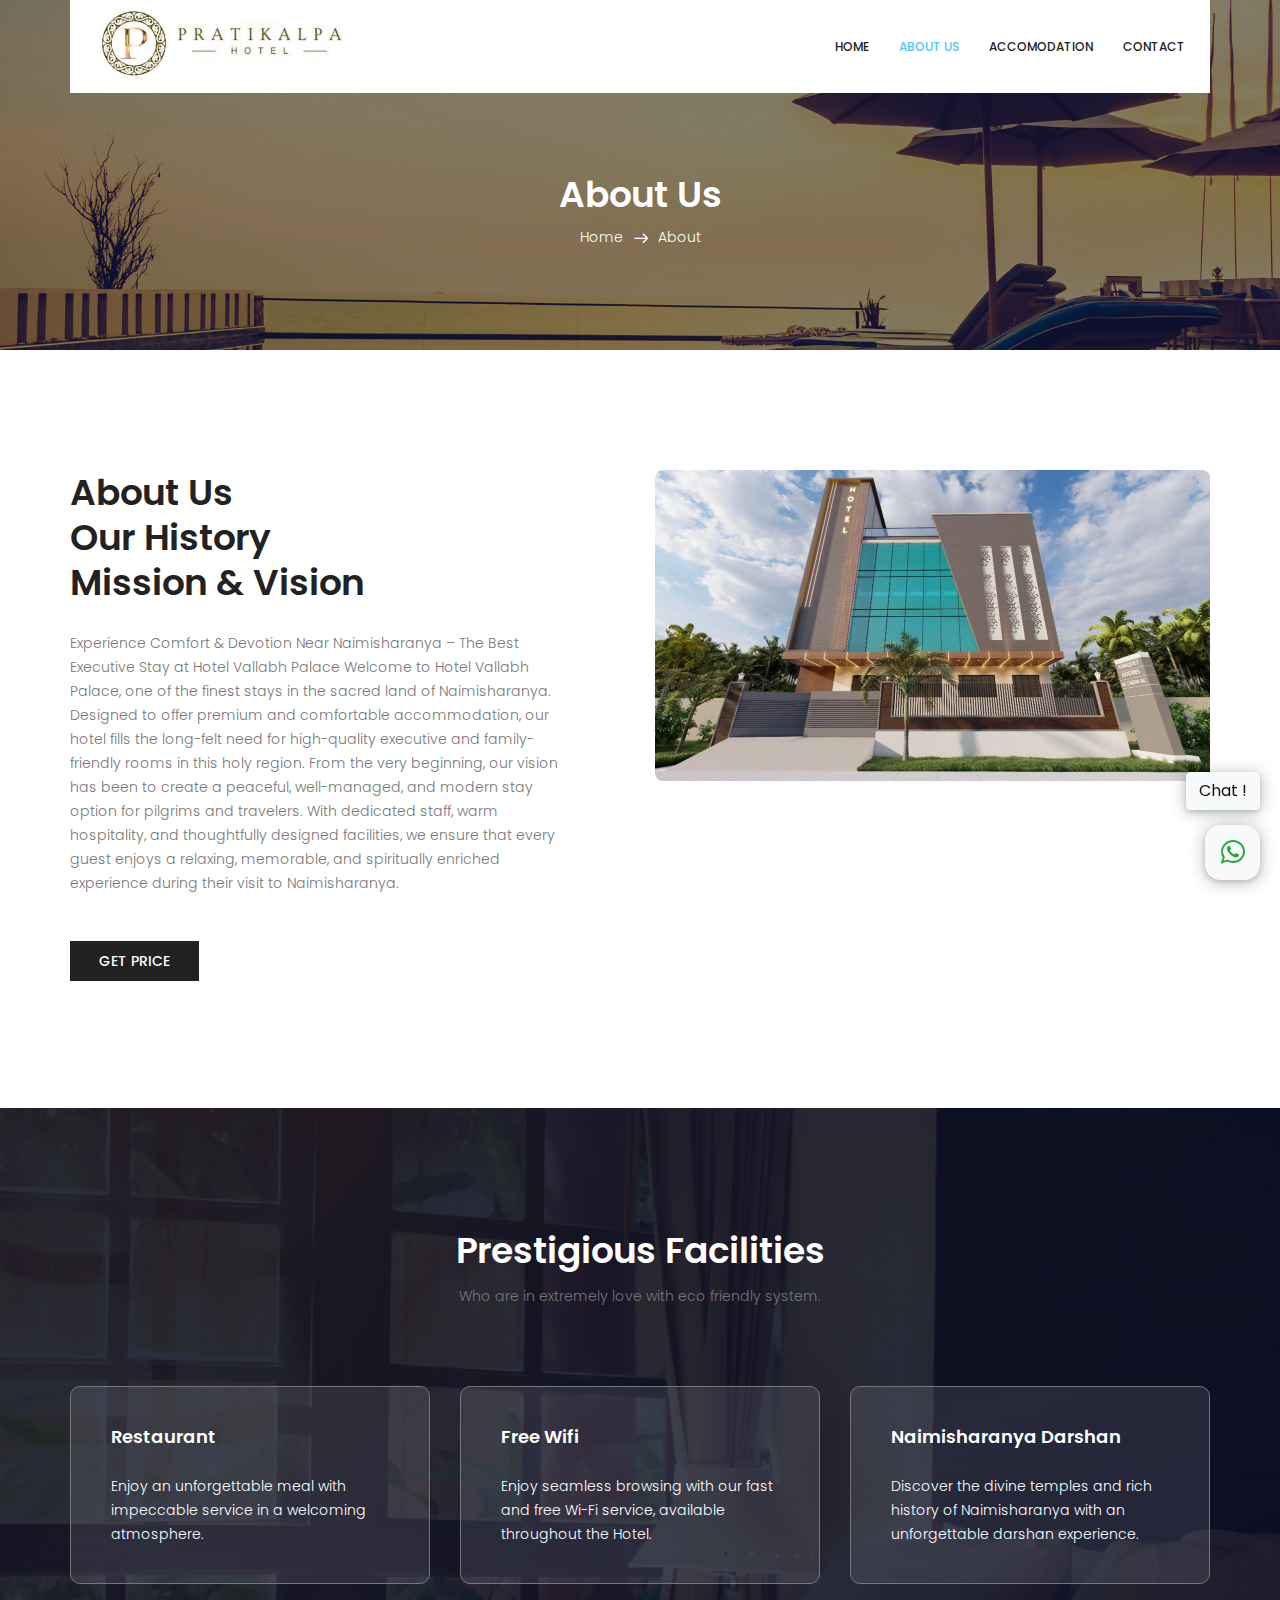
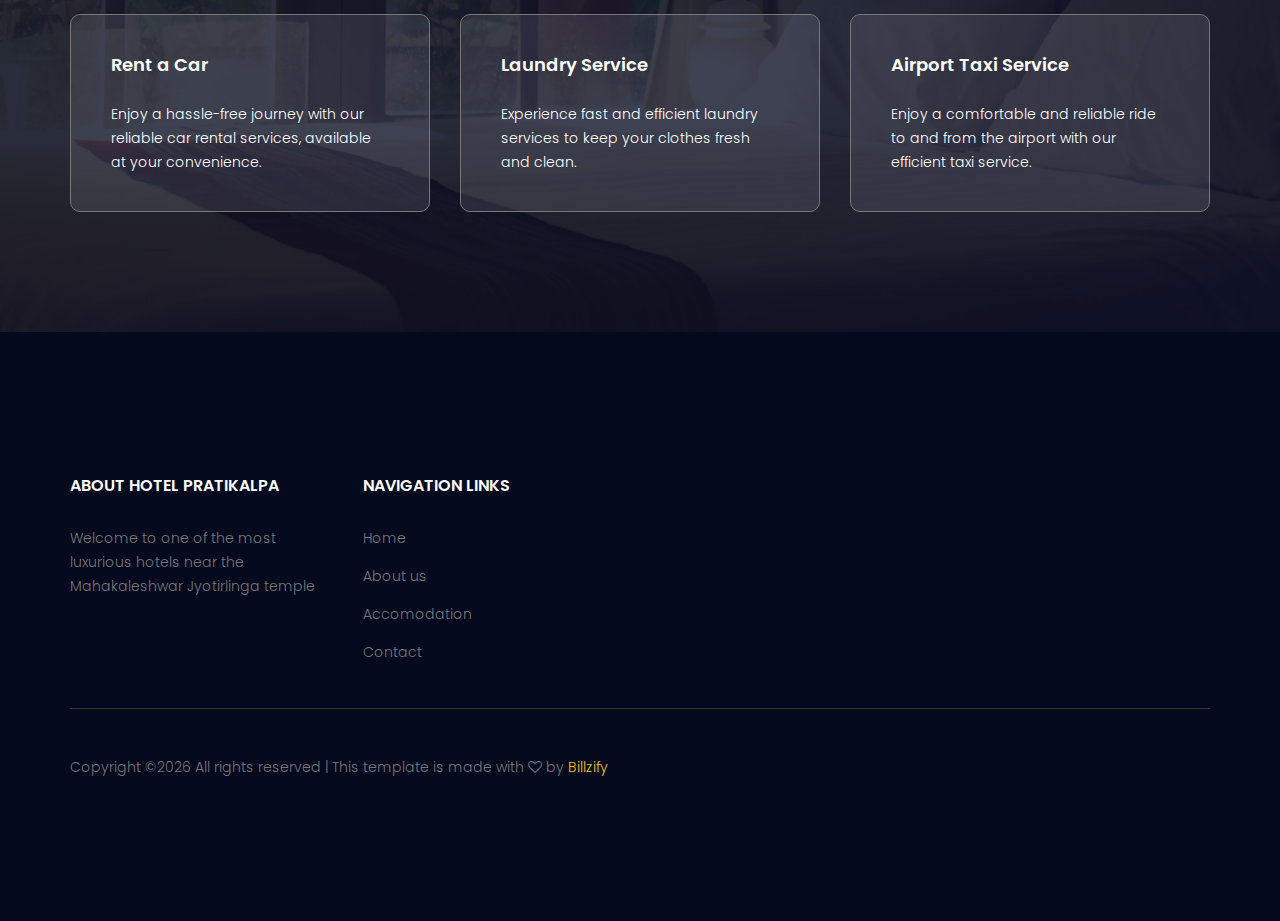
<file: about.html>
<!doctype html>
<html lang="en">
    <head>
        <!-- Required meta tags -->
        <meta charset="utf-8">
        <meta name="viewport" content="width=device-width, initial-scale=1, shrink-to-fit=no">
        <link rel="icon" href="image/plogo.png" type="image/png">
        <title>Hotel Pratikalpa</title>
        <!-- Bootstrap CSS -->
        <link rel="stylesheet" href="css/bootstrap.css">
        <link rel="stylesheet" href="vendors/linericon/style.css">
        <link rel="stylesheet" href="css/font-awesome.min.css">
        <link rel="stylesheet" href="vendors/bootstrap-datepicker/bootstrap-datetimepicker.min.css">
        <link rel="stylesheet" href="vendors/nice-select/css/nice-select.css">
        <link rel="stylesheet" href="vendors/owl-carousel/owl.carousel.min.css">
        <!-- main css -->
        <link rel="stylesheet" href="css/style.css">
        <link rel="stylesheet" href="css/responsive.css">
    </head>
    <body>
        <!--================Header Area =================-->
        <header class="header_area">
            <div class="container">
                <nav class="navbar navbar-expand-lg navbar-light">
                    <!-- Brand and toggle get grouped for better mobile display -->
                    <a class="navbar-brand logo_h m-1" href="index.html"><img src="image/plogo1.png" height="80px" alt=""></a>
                    <button class="navbar-toggler" type="button" data-toggle="collapse" data-target="#navbarSupportedContent" aria-controls="navbarSupportedContent" aria-expanded="false" aria-label="Toggle navigation">
                        <span class="icon-bar"></span>
                        <span class="icon-bar"></span>
                        <span class="icon-bar"></span>
                    </button>
                    <!-- Collect the nav links, forms, and other content for toggling -->
                    <div class="collapse navbar-collapse offset" id="navbarSupportedContent">
                        <ul class="nav navbar-nav menu_nav ml-auto">
                            <li class="nav-item"><a class="nav-link" href="index.html">Home</a></li> 
                            <li class="nav-item active"><a class="nav-link" href="about.html">About us</a></li>
                            <li class="nav-item"><a class="nav-link" href="accomodation.html">Accomodation</a></li>
                            <!-- <li class="nav-item"><a class="nav-link" href="gallery.html">Gallery</a></li> -->
                            <!-- <li class="nav-item submenu dropdown">
                                <a href="#" class="nav-link dropdown-toggle" data-toggle="dropdown" role="button" aria-haspopup="true" aria-expanded="false">Blog</a>
                                <ul class="dropdown-menu">
                                    <li class="nav-item"><a class="nav-link" href="blog.html">Blog</a></li>
                                    <li class="nav-item"><a class="nav-link" href="blog-single.html">Blog Details</a></li>
                                </ul>
                            </li>  -->
                            <!-- <li class="nav-item"><a class="nav-link" href="elements.html">Elemests</a></li> -->
                            <li class="nav-item"><a class="nav-link" href="contact.html">Contact</a></li>
                        </ul>
                    </div> 
                </nav>
            </div>
        </header>
        <!--================Header Area =================-->
        
        <!--================Breadcrumb Area =================-->
        <section class="breadcrumb_area">
            <div class="overlay bg-parallax" data-stellar-ratio="0.8" data-stellar-vertical-offset="0" data-background=""></div>
            <div class="container">
                <div class="page-cover text-center">
                    <h2 class="page-cover-tittle">About Us</h2>
                    <ol class="breadcrumb">
                        <li><a href="index.html">Home</a></li>
                        <li class="active">About</li>
                    </ol>
                </div>
            </div>
        </section>
        <!--================Breadcrumb Area =================-->
        
        <!--================ About History Area  =================-->
          <section class="about_history_area section_gap">
            <div class="container">
                <div class="row">
                    <div class="col-md-6 d_flex align-items-center">
                        <div class="about_content ">
                            <h2 class="title title_color">About Us <br>Our History<br>Mission & Vision</h2>
                            <p> Experience Comfort & Devotion Near Naimisharanya – The Best Executive Stay at Hotel Vallabh Palace

Welcome to Hotel Vallabh Palace, one of the finest stays in the sacred land of Naimisharanya. Designed to offer premium and comfortable accommodation, our hotel fills the long-felt need for high-quality executive and family-friendly rooms in this holy region. From the very beginning, our vision has been to create a peaceful, well-managed, and modern stay option for pilgrims and travelers. With dedicated staff, warm hospitality, and thoughtfully designed facilities, we ensure that every guest enjoys a relaxing, memorable, and spiritually enriched experience during their visit to Naimisharanya.</p>
                            <a href="https://live.billzify.com/mobileview/H-pratikalpa/" class="button_hover theme_btn_two">Get Price</a>
                        </div>
                    </div>
                    <div class="col-md-6">
                        <img class="img-fluid" style="border-radius: 8px;" src="image/fronimg.jpeg"  alt="img">
                    </div>
                </div>
            </div>
        </section>
        <!--================ About History Area  =================-->
        
         <!--================ Facilities Area  =================-->
         <section class="facilities_area section_gap">
            <div class="overlay bg-parallax" data-stellar-ratio="0.8" data-stellar-vertical-offset="0" data-background="">  
            </div>
            <div class="container">
                <div class="section_title text-center">
                    <h2 class="title_w">Prestigious Facilities</h2>
                    <p>Who are in extremely love with eco friendly system.</p>
                </div>
                <div class="row mb_30">
                    <div class="col-lg-4 col-md-6">
                        <div class="facilities_item">
                            <h4 class="sec_h4">Restaurant</h4>
                            <p>Enjoy an unforgettable meal with impeccable service in a welcoming atmosphere.</p>
                        </div>
                    </div>
                    <div class="col-lg-4 col-md-6">
                        <div class="facilities_item">
                            <h4 class="sec_h4">Free Wifi</h4>
                            <p>Enjoy seamless browsing with our fast and free Wi-Fi service, available throughout the Hotel.</p>
                        </div>
                    </div>
                    <div class="col-lg-4 col-md-6">
                        <div class="facilities_item">
                            <h4 class="sec_h4">Naimisharanya Darshan</h4>
                            <p>Discover the divine temples and rich history of Naimisharanya with an unforgettable darshan experience.</p>
                        </div>
                    </div>
                    <div class="col-lg-4 col-md-6">
                        <div class="facilities_item">
                            <h4 class="sec_h4">Rent a Car</h4>
                            <p> 
                                Enjoy a hassle-free journey with our reliable car rental services, available at your convenience.</p>
                        </div>
                    </div>
                    <div class="col-lg-4 col-md-6">
                        <div class="facilities_item">
                            <h4 class="sec_h4">Laundry Service</h4>
                            <p>Experience fast and efficient laundry services to keep your clothes fresh and clean.</p>
                        </div>
                    </div>
                    <div class="col-lg-4 col-md-6">
                        <div class="facilities_item">
                            <h4 class="sec_h4">Airport Taxi Service</h4>
                            <p>Enjoy a comfortable and reliable ride to and from the airport with our efficient taxi service.</p>
                        </div>
                    </div>
                </div>
            </div>
        </section>
        <!--================ Facilities Area  =================-->
        
        <!--================ Testimonial Area  =================-->
        <!-- <section class="testimonial_area section_gap">
            <div class="container">
                <div class="section_title text-center">
                    <h2 class="title_color">Testimonial from our Clients</h2>
                    <p>The French Revolution constituted for the conscience of the dominant aristocratic class a fall from </p>
                </div>
                <div class="testimonial_slider owl-carousel">
                    <div class="media testimonial_item">
                        <img class="rounded-circle" src="image/testtimonial-1.jpg" alt="">
                        <div class="media-body">
                            <p>As conscious traveling Paupers we must always be concerned about our dear Mother Earth. If you think about it, you travel across her face, and She is the </p>
                            <a href="#"><h4 class="sec_h4">Fanny Spencer</h4></a>
                            <div class="star">
                                <a href="#"><i class="fa fa-star"></i></a>
                                <a href="#"><i class="fa fa-star"></i></a>
                                <a href="#"><i class="fa fa-star"></i></a>
                                <a href="#"><i class="fa fa-star"></i></a>
                                <a href="#"><i class="fa fa-star-half-o"></i></a>
                            </div>
                        </div>
                    </div>    
                    <div class="media testimonial_item">
                        <img class="rounded-circle" src="image/testtimonial-1.jpg" alt="">
                        <div class="media-body">
                            <p>As conscious traveling Paupers we must always be concerned about our dear Mother Earth. If you think about it, you travel across her face, and She is the </p>
                            <a href="#"><h4 class="sec_h4">Fanny Spencer</h4></a>
                            <div class="star">
                                <a href="#"><i class="fa fa-star"></i></a>
                                <a href="#"><i class="fa fa-star"></i></a>
                                <a href="#"><i class="fa fa-star"></i></a>
                                <a href="#"><i class="fa fa-star"></i></a>
                                <a href="#"><i class="fa fa-star-half-o"></i></a>
                            </div>
                        </div>
                    </div>
                    <div class="media testimonial_item">
                        <img class="rounded-circle" src="image/testtimonial-1.jpg" alt="">
                        <div class="media-body">
                            <p>As conscious traveling Paupers we must always be concerned about our dear Mother Earth. If you think about it, you travel across her face, and She is the </p>
                            <a href="#"><h4 class="sec_h4">Fanny Spencer</h4></a>
                            <div class="star">
                                <a href="#"><i class="fa fa-star"></i></a>
                                <a href="#"><i class="fa fa-star"></i></a>
                                <a href="#"><i class="fa fa-star"></i></a>
                                <a href="#"><i class="fa fa-star"></i></a>
                                <a href="#"><i class="fa fa-star-half-o"></i></a>
                            </div>
                        </div>
                    </div>    
                    <div class="media testimonial_item">
                        <img class="rounded-circle" src="image/testtimonial-1.jpg" alt="">
                        <div class="media-body">
                            <p>As conscious traveling Paupers we must always be concerned about our dear Mother Earth. If you think about it, you travel across her face, and She is the </p>
                            <a href="#"><h4 class="sec_h4">Fanny Spencer</h4></a>
                            <div class="star">
                                <a href="#"><i class="fa fa-star"></i></a>
                                <a href="#"><i class="fa fa-star"></i></a>
                                <a href="#"><i class="fa fa-star"></i></a>
                                <a href="#"><i class="fa fa-star"></i></a>
                                <a href="#"><i class="fa fa-star-half-o"></i></a>
                            </div>
                        </div>
                    </div>
                </div>
            </div>
        </section> -->
        <!--================ Testimonial Area  =================-->
        
          <!--================ start footer Area  =================-->	
          <footer class="footer-area section_gap">
            <div class="container">
                <div class="row">
                    <div class="col-lg-3  col-md-6 col-sm-6">
                        <div class="single-footer-widget">
                            <h6 class="footer_title">About Hotel Pratikalpa</h6>
                            <p> Welcome to one of the most luxurious hotels near the Mahakaleshwar Jyotirlinga temple</p>
                        </div>
                    </div>
                    <div class="col-lg-3 col-md-6 col-sm-6">
                        <div class="single-footer-widget">
                            <h6 class="footer_title">Navigation Links</h6>
                            <div class="row">
                                <div class="col-4">
                                    <ul class="list_style">
                                        <li><a href="index.html">Home</a></li>
                                        <li><a href="about.html">About us</a></li>
                                        <li><a href="accomodation.html">Accomodation</a></li>
                                        <li><a href="contact.html">Contact</a></li>
                                    </ul>
                                </div>
                                									
                            </div>							
                        </div>
                    </div>							
                    <div class="col-lg-3 col-md-6 col-sm-6">
                        <!-- <div class="single-footer-widget">
                            <h6 class="footer_title">Newsletter</h6>
                            <p>For business professionals caught between high OEM price and mediocre print and graphic output, </p>		
                            <div id="mc_embed_signup">
                                <form target="_blank" action="https://spondonit.us12.list-manage.com/subscribe/post?u=1462626880ade1ac87bd9c93a&amp;id=92a4423d01" method="get" class="subscribe_form relative">
                                    <div class="input-group d-flex flex-row">
                                        <input name="EMAIL" placeholder="Email Address" onfocus="this.placeholder = ''" onblur="this.placeholder = 'Email Address '" required="" type="email">
                                        <button class="btn sub-btn"><span class="lnr lnr-location"></span></button>		
                                    </div>									
                                    <div class="mt-10 info"></div>
                                </form>
                            </div>
                        </div> -->
                    </div>
                    <div class="col-lg-3 col-md-6 col-sm-6">
                        <!-- <div class="single-footer-widget instafeed">
                            <h6 class="footer_title">InstaFeed</h6>
                            <ul class="list_style instafeed d-flex flex-wrap">
                                <li><img src="image/instagram/Image-01.jpg" alt=""></li>
                                <li><img src="image/instagram/Image-02.jpg" alt=""></li>
                                <li><img src="image/instagram/Image-03.jpg" alt=""></li>
                                <li><img src="image/instagram/Image-04.jpg" alt=""></li>
                                <li><img src="image/instagram/Image-05.jpg" alt=""></li>
                                <li><img src="image/instagram/Image-06.jpg" alt=""></li>
                                <li><img src="image/instagram/Image-07.jpg" alt=""></li>
                                <li><img src="image/instagram/Image-08.jpg" alt=""></li>
                            </ul>
                        </div> -->
                    </div>						
                </div>
                <div class="border_line"></div>
                <div class="row footer-bottom d-flex justify-content-between align-items-center">
                    <p class="col-lg-8 col-sm-12 footer-text m-0"><!-- Link back to Colorlib can't be removed. Template is licensed under CC BY 3.0. -->
Copyright &copy;<script>document.write(new Date().getFullYear());</script> All rights reserved | This template is made with <i class="fa fa-heart-o" aria-hidden="true"></i> by <a href="https://billzify.com" target="">Billzify</a>
<!-- Link back to Colorlib can't be removed. Template is licensed under CC BY 3.0. --></p>
                    <!-- <div class="col-lg-4 col-sm-12 footer-social">
                        <a href="#"><i class="fa fa-facebook"></i></a>
                        <a href="#"><i class="fa fa-twitter"></i></a>
                        <a href="#"><i class="fa fa-dribbble"></i></a>
                        <a href="#"><i class="fa fa-behance"></i></a>
                    </div> -->
                </div>
            </div>
        </footer>
		<!--================ End footer Area  =================-->

        <a href="https://wa.me/message/2BS5P6OM4XR5H1" class="btn btn-light chat-withusicon" style="height:55px;width:55px;border-radius:15px;box-shadow: rgba(14, 30, 37, 0.12) 0px 2px 4px 0px, rgba(14, 30, 37, 0.32) 0px 2px 16px 0px; position: fixed; bottom: 20px; right: 20px; z-index: 999;">
            <p style="font-size:28px; display:inline-block; animation:wave 1.5s infinite, zoom 1.5s infinite;">
                <i class="fa fa-whatsapp text-success"></i>
            </p>
        </a>
        
        <a href="https://wa.me/message/2BS5P6OM4XR5H1" onclick="showchatnowbtn()" class="btn btn-light chat-withus" style="box-shadow: rgba(14, 30, 37, 0.12) 0px 2px 4px 0px, rgba(14, 30, 37, 0.32) 0px 2px 16px 0px; position: fixed; bottom: 90px; right: 20px; z-index: 999;">
            Chat   !
        </a>
        
        <style>
            @keyframes wave {
                0% { transform: rotate(0deg); }
                50% { transform: rotate(15deg); }
                100% { transform: rotate(0deg); }
            }
        
            @keyframes zoom {
                0% { transform: scale(1); }
                50% { transform: scale(1.2); }
                100% { transform: scale(1); }
            }
        </style>
        
        <script>
        function showchatnowbtn() {
            $('.chatnowdiv').fadeIn('slow').css('display', 'block');
            $('.chat-withusicon').fadeOut('slow').css('display', 'none');
            $('.chat-withus').fadeOut('slow').css('display', 'none');
        }
        
        function hidechatnowbtn() {
            $('.chatnowdiv').fadeOut('slow').css('display', 'none');
            $('.chat-withusicon').fadeIn('slow').css('display', 'block');
            $('.chat-withus').fadeIn('slow').css('display', 'block');
        }
        </script>
        
        
        <!-- Optional JavaScript -->
        <!-- jQuery first, then Popper.js, then Bootstrap JS -->
        <script src="js/jquery-3.2.1.min.js"></script>
        <script src="js/popper.js"></script>
        <script src="js/bootstrap.min.js"></script>
        <script src="vendors/owl-carousel/owl.carousel.min.js"></script>
        <script src="js/jquery.ajaxchimp.min.js"></script>
        <script src="vendors/bootstrap-datepicker/bootstrap-datetimepicker.min.js"></script>
        <script src="vendors/nice-select/js/jquery.nice-select.js"></script>
        <script src="js/mail-script.js"></script>
        <script src="js/stellar.js"></script>
        <script src="vendors/lightbox/simpleLightbox.min.js"></script>
        <script src="js/custom.js"></script>
    </body>
</html>
</file>
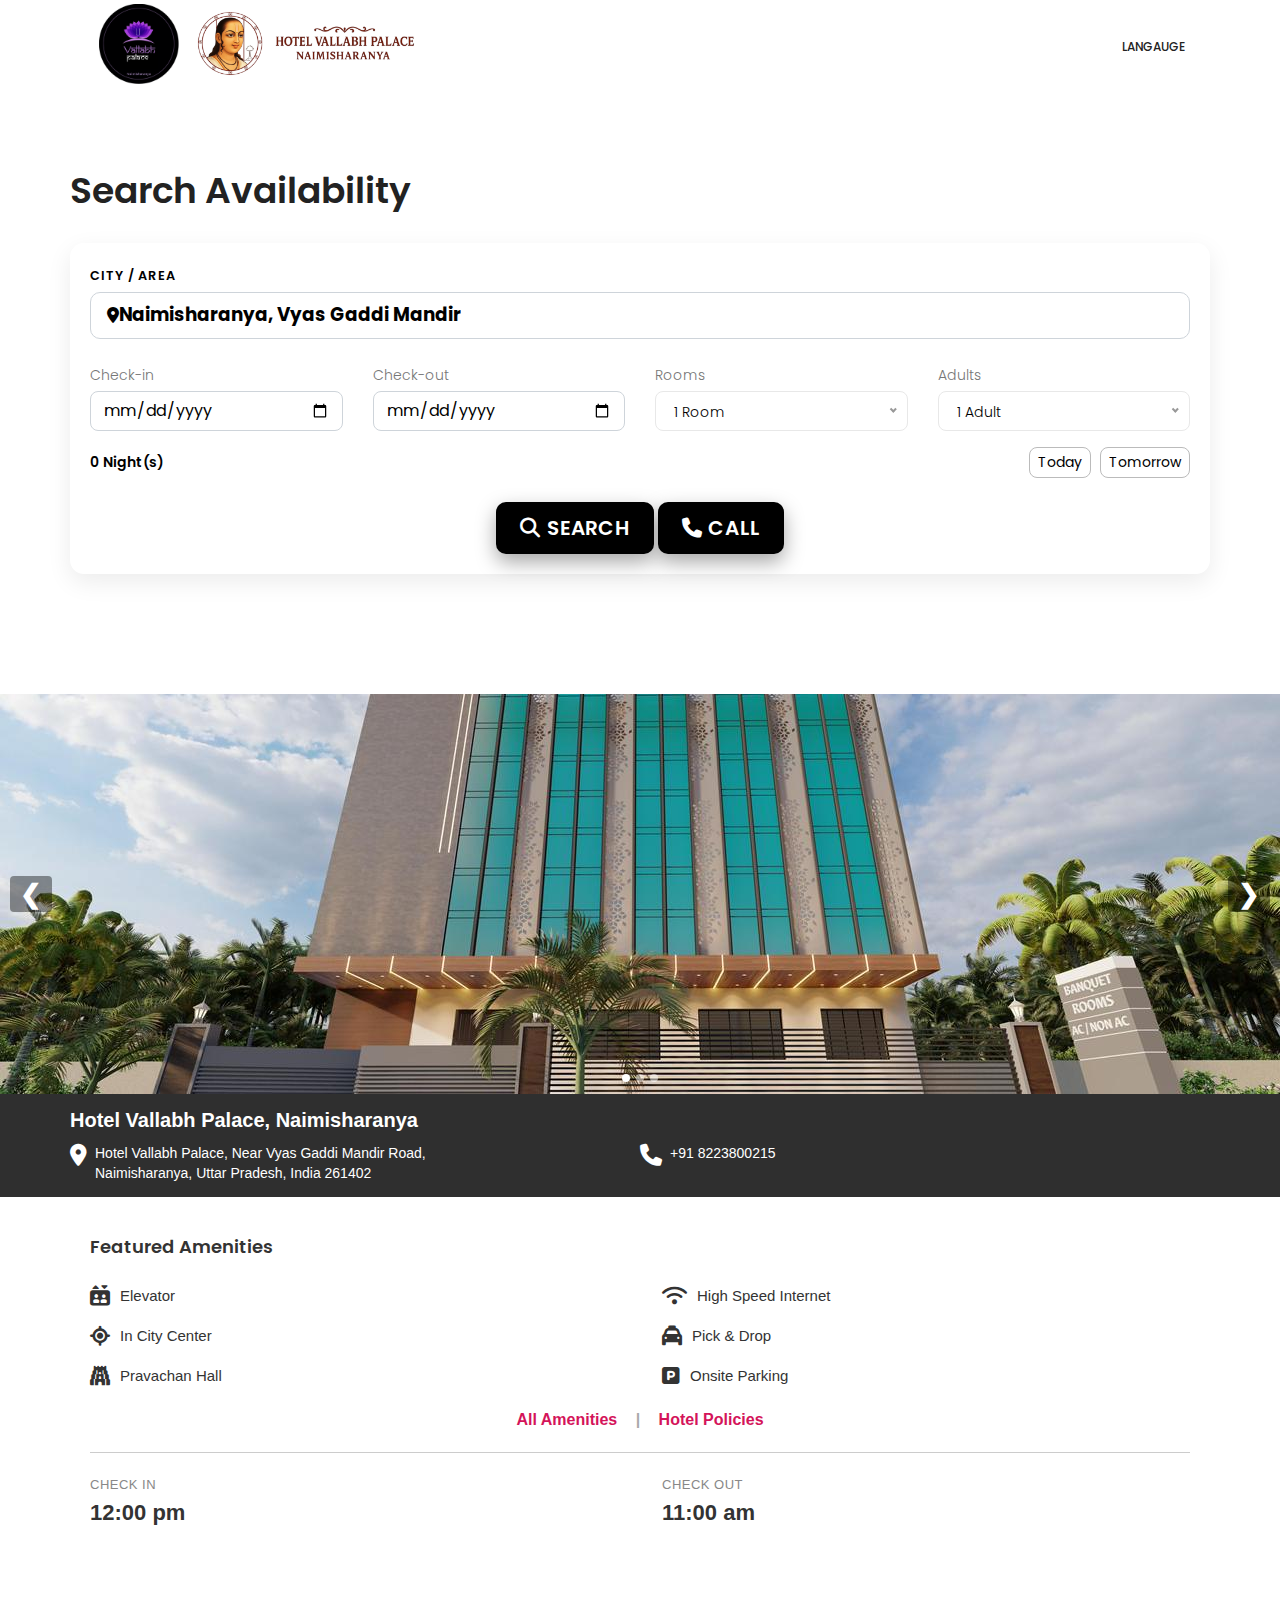
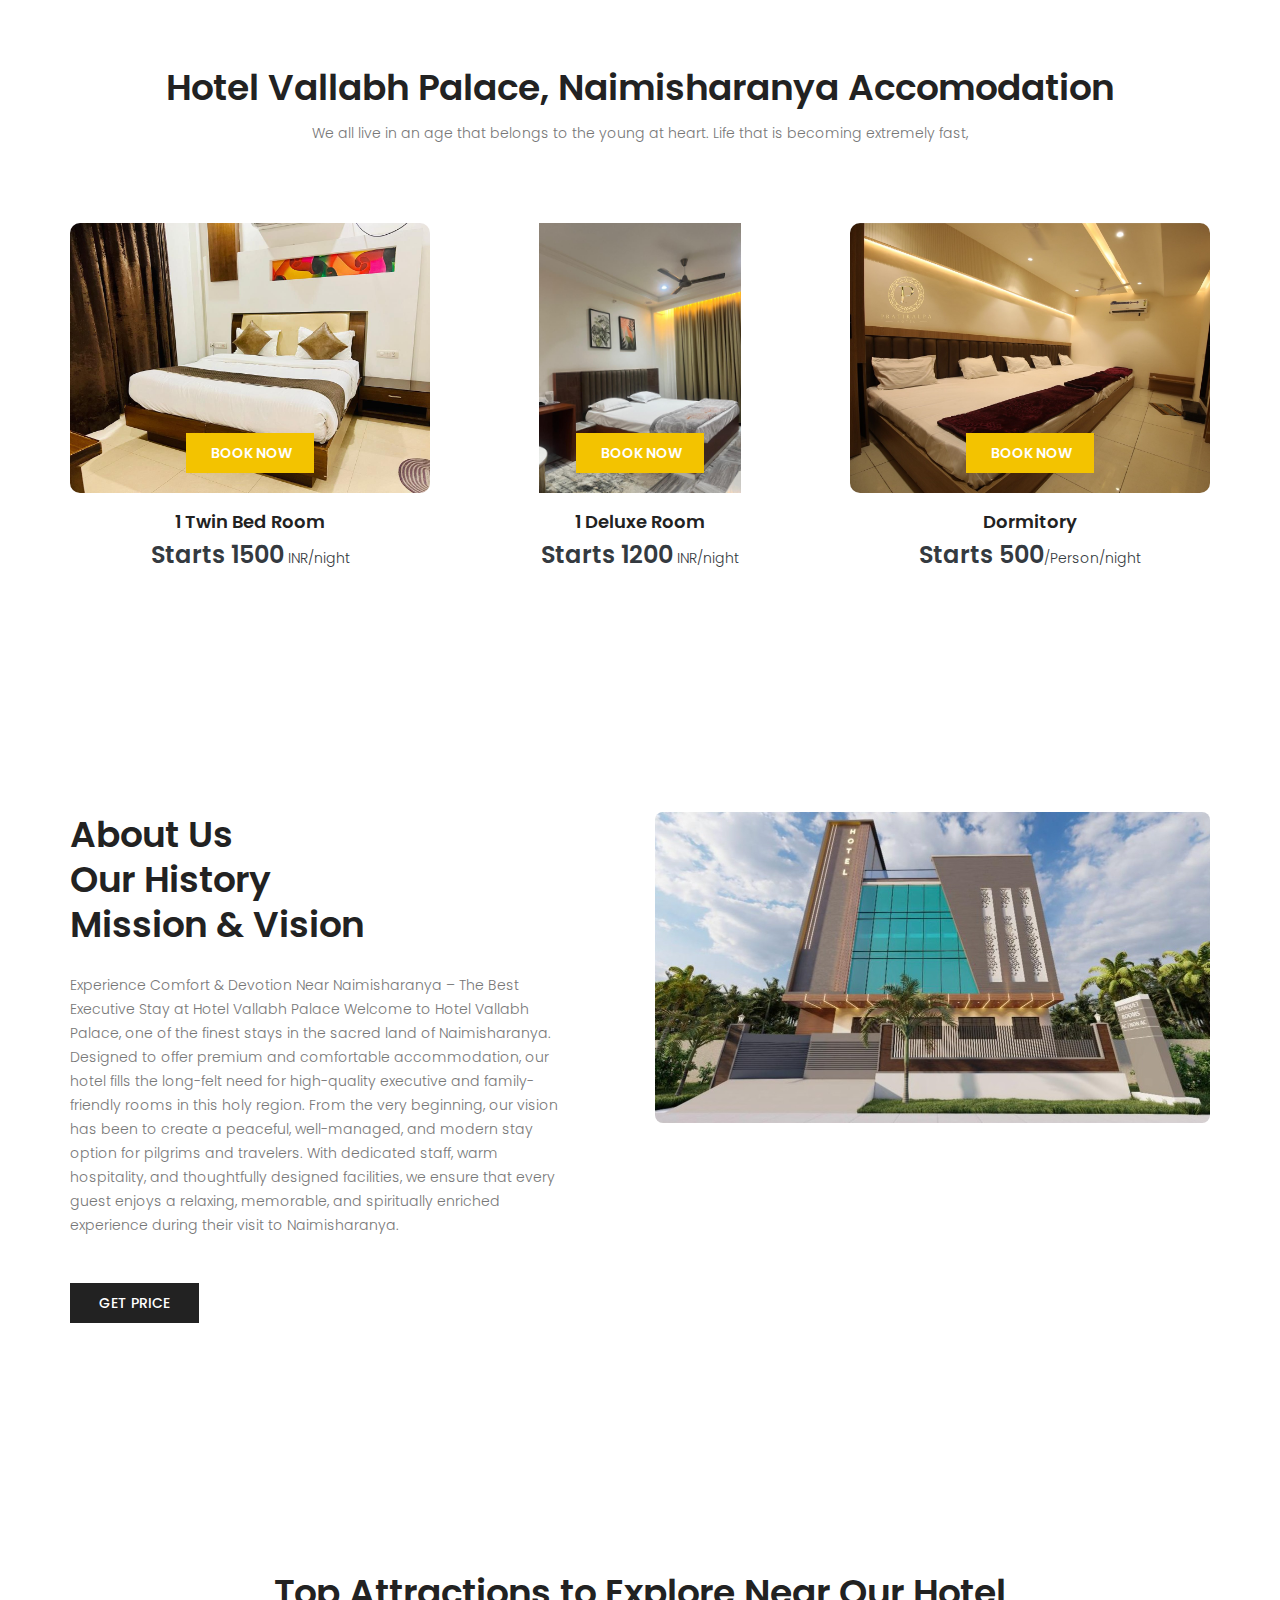
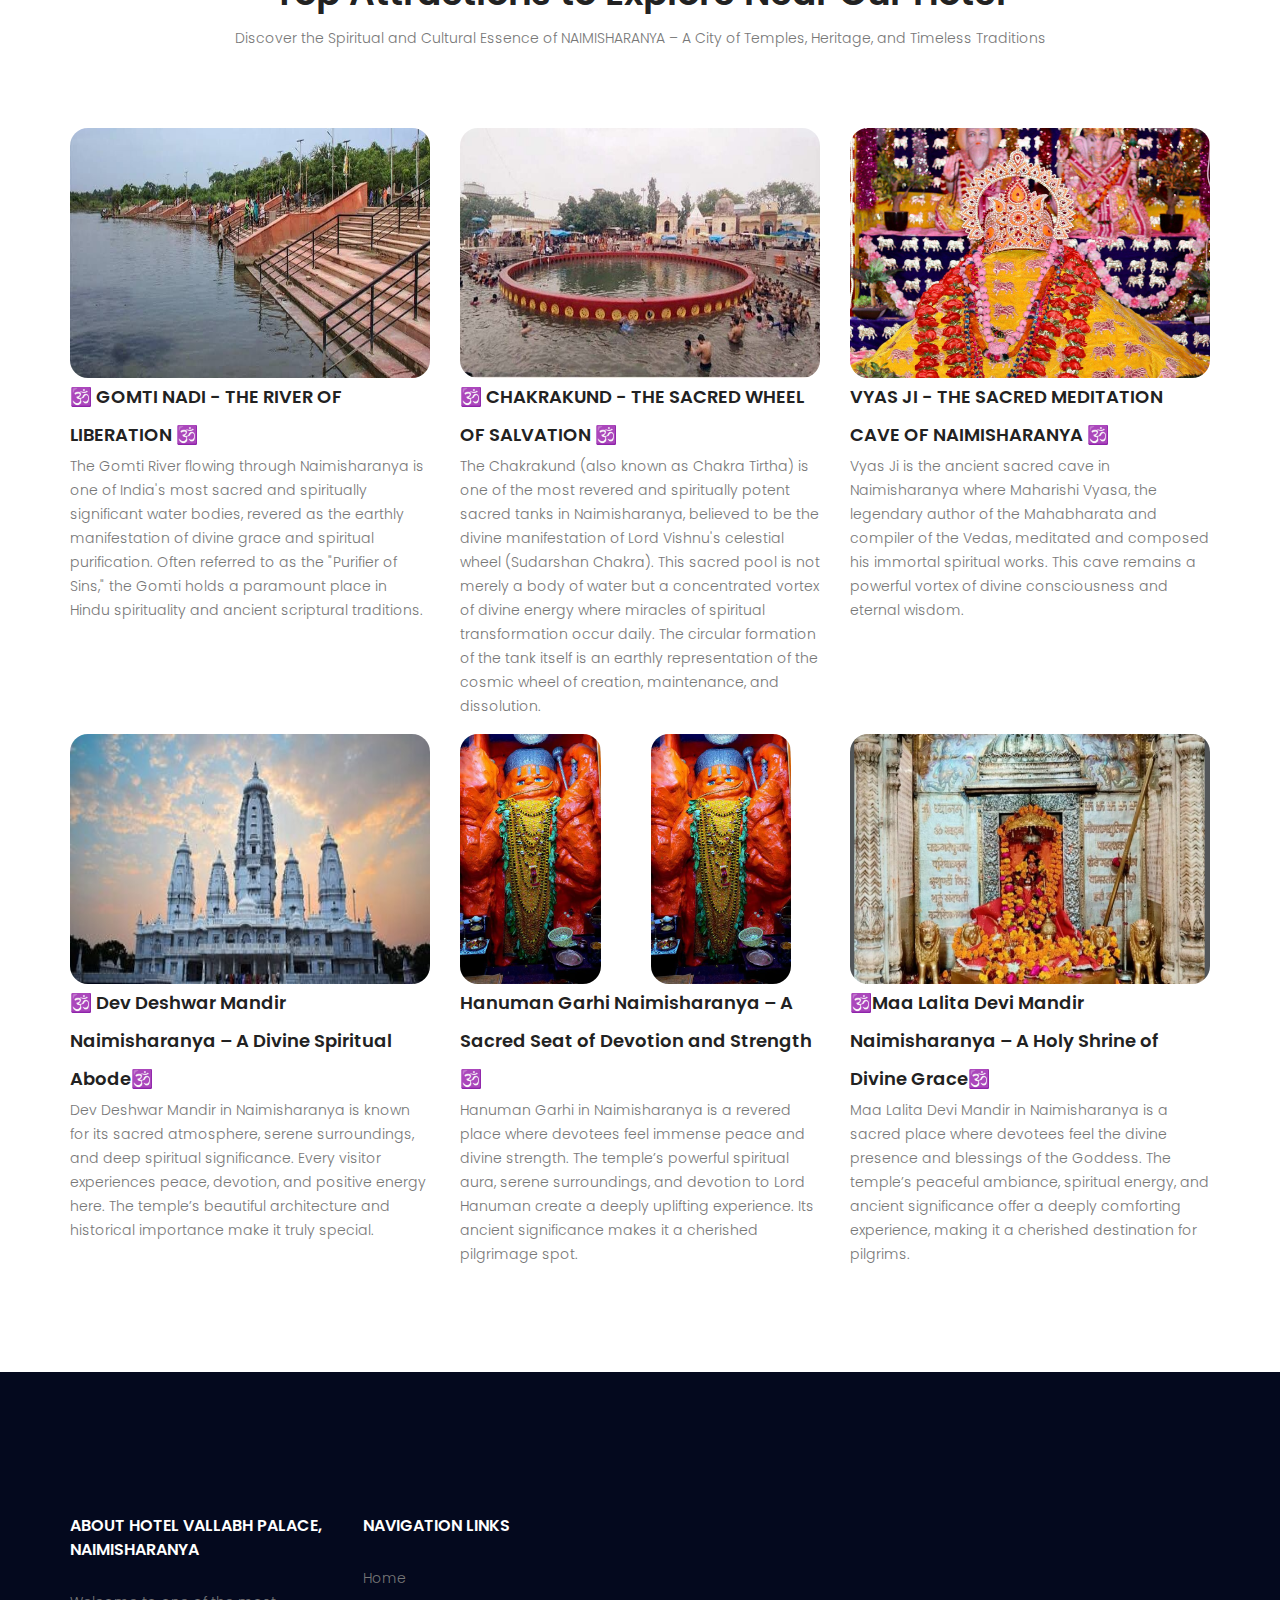
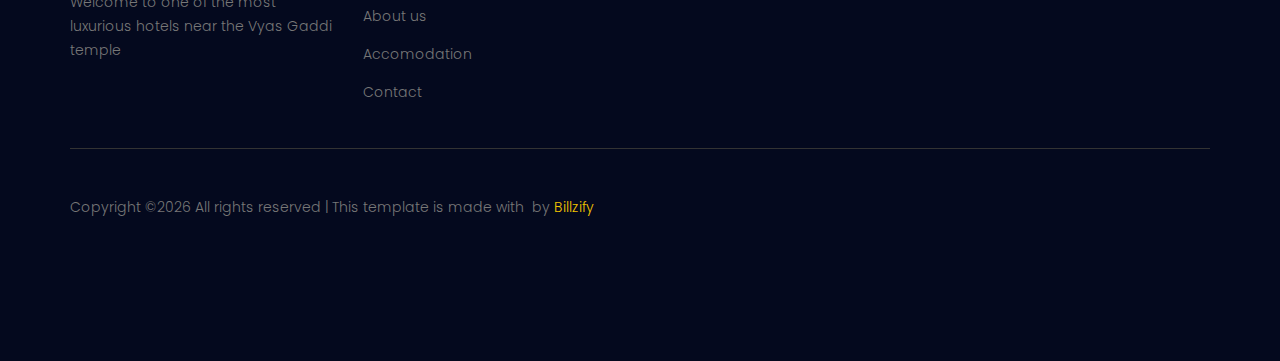
<file: blog.html>
<!doctype html>
<html lang="en">
    <head>
        <!-- Required meta tags -->
        <meta charset="utf-8">
        <meta name="viewport" content="width=device-width, initial-scale=1, shrink-to-fit=no">
        <link rel="icon" href="image/Naimisharanya (3).png" type="image/png">
        <title>Hotel Vallabh Palace, Naimisharanya</title>
        <!-- Bootstrap CSS -->
        <link rel="stylesheet" href="css/bootstrap.css">
        <link rel="stylesheet" href="vendors/linericon/style.css">
        <link rel="stylesheet" href="css/font-awesome.min.css">
        <link rel="stylesheet" href="vendors/owl-carousel/owl.carousel.min.css">
        <link rel="stylesheet" href="vendors/bootstrap-datepicker/bootstrap-datetimepicker.min.css">
        <link rel="stylesheet" href="vendors/nice-select/css/nice-select.css">
        <link rel="stylesheet" href="vendors/owl-carousel/owl.carousel.min.css">
        <!-- main css -->
        <link rel="stylesheet" href="css/style.css">
        <link rel="stylesheet" href="css/responsive.css">
    </head>
    <body>
        <!--================Header Area =================-->
        <header class="header_area">
            <div class="container">
                <nav class="navbar navbar-expand-lg navbar-light">
                    <!-- Brand and toggle get grouped for better mobile display -->
                    <a class="navbar-brand logo_h m-1" href="index.html"><img src="image/Naimisharanya (3).png" height="80px" alt="">
                    <img src="image/mainlogo1.png" height="80px" alt=""></a>
                    <button class="navbar-toggler" type="button" data-toggle="collapse" data-target="#navbarSupportedContent" aria-controls="navbarSupportedContent" aria-expanded="false" aria-label="Toggle navigation">
                        <span class="icon-bar"></span>
                        <span class="icon-bar"></span>
                        <span class="icon-bar"></span>
                    </button>
                    <!-- Collect the nav links, forms, and other content for toggling -->
                    <div class="collapse navbar-collapse offset" id="navbarSupportedContent">
                        <ul class="nav navbar-nav menu_nav ml-auto">
                            <!-- <li class="nav-item active"><a class="nav-link" href="index.html">Home</a></li> 
                            <li class="nav-item"><a class="nav-link" href="about.html">About us</a></li>
                            <li class="nav-item"><a class="nav-link" href="accomodation.html">Accomodation</a></li> -->
                            <!-- <li class="nav-item"><a class="nav-link" href="gallery.html">Gallery</a></li> -->
                            
                            <!-- <li class="nav-item"><a class="nav-link" href="elements.html">Elemests</a></li> -->
                            <!-- <li class="nav-item"><a class="nav-link" href="contact.html">Contact</a></li> -->
                            <li class="nav-item submenu dropdown">
                                <a href="#" class="nav-link dropdown-toggle" data-toggle="dropdown" role="button" aria-haspopup="true" aria-expanded="false">langauge</a>
                                <ul class="dropdown-menu">
                                    <li class="nav-item"><a class="nav-link" href="#">English </a></li>
                                    <li class="nav-item"><a class="nav-link" href="#">Telugu</a></li>
                                </ul>
                            </li>  
                        </ul>
                    </div> 
                </nav>
            </div>
        </header>
        <!--================Header Area =================-->

        <!-- SEARCH AVAILABILITY SECTION (FULL BLOCK) -->
<style>
    /* Laptop pe thoda upar, mobile pe mt-4 ok */
    @media (min-width: 992px) {
        .search-section {
            margin-top: 1.5rem !important;
        }
    }

    /* Card look: white box with nice shadow */
    .search-card {
        border-radius: 14px;
        box-shadow: 0 8px 25px rgba(0, 0, 0, 0.08);
        background: #ffffff;
    }

    /* CITY AREA UI */
    .city-wrapper {
        margin-bottom: 1.25rem;
    }

    .city-label {
        font-size: 0.8rem;
        text-transform: uppercase;
        letter-spacing: 0.06em;
        color: #000;
        font-weight: 600;
        margin-bottom: 0.25rem;
    }

    .city-input {
        border-radius: 10px;
        border: 1px solid #ced4da;
        padding: 0.65rem 1rem;
        background: #fff;
        display: flex;
        align-items: center;
    }

    .city-icon {
        color: #000;
        font-size: 1rem;
    }

    .city-text {
        font-weight: 700;
        font-size: 1.15rem;
        color: #000;
        white-space: nowrap;
        overflow: hidden;
        text-overflow: ellipsis;
    }

    /* Inputs */
    .form-control,
    .form-select {
        border-radius: 8px !important;
        color: #000;
    }

    /* Nights text */
    .nights-text,
    #nightCount {
        font-weight: 600;
        color: #000 !important;
    }

    /* Quick date buttons */
    .quick-date-group {
        gap: 10px; /* Today / Tomorrow ke beech distance */
    }

    .quick-date-group .btn {
        border-radius: 8px !important;
        color: #000 !important;
        border-color: #bbb;
        background-color: #fff;
    }

    .quick-date-group .btn:hover {
        background: #e9e9e9;
    }

    /* Black Search Button - center + clean */
    .btn-search-main {
        background: #000;
        color: #fff;
        border-radius: 10px;
        font-weight: 600;
        border: none;
        box-shadow: 0 8px 20px rgba(0,0,0,0.35);
        letter-spacing: 0.04em;
        text-transform: uppercase;
        padding: 0.7rem 2.7rem;
    }

    .btn-search-main:hover,
    .btn-search-main:focus {
        background: #111;
        color: #fff;
        transform: translateY(-2px);
        box-shadow: 0 10px 26px rgba(0,0,0,0.45);
    }

    @media (max-width: 767.98px) {
        .btn-search-main {
            width: 100%;
        }
    }
</style>

<section class="section_gap search-section">
    <div class="container">
        <div class="section_title">
            <h2 class="title_color mt-4 ms-md-0">Search Availability</h2>
        </div>

        <div class="card shadow-sm border-0 search-card " style="margin-top: -45px;">
            <div class="card-body">
                <form id="availabilityForm">
                    <!-- CITY / AREA -->
                    <div class="city-wrapper mb-4">
                        <label class="form-label city-label">City / Area</label>
                        <div class="city-input">
                            <i class="fa fa-map-marker-alt me-2 city-icon"></i>
                            <span class="city-text">
                                Naimisharanya, Vyas Gaddi Mandir
                            </span>
                        </div>
                    </div>

                    <!-- ONE LINE: CHECKIN, CHECKOUT, ROOMS, ADULTS -->
                    <div class="row g-3 align-items-end">
                        <div class="col-12 col-md-3">
                            <label for="checkinDate" class="form-label mb-1">Check-in</label>
                            <input type="date" class="form-control" id="checkinDate">
                        </div>
                        <div class="col-12 col-md-3">
                            <label for="checkoutDate" class="form-label mb-1">Check-out</label>
                            <input type="date" class="form-control" id="checkoutDate">
                        </div>
                        <div class="col-12 col-md-3">
                            <label for="rooms" class="form-label mb-1">Rooms</label>
                            <select class="form-select" id="rooms">
                                <option value="1">1 Room</option>
                                <option value="2">2 Rooms</option>
                                <option value="3">3 Rooms</option>
                                <option value="4">4 Rooms</option>
                                <option value="5">5 Rooms</option>
                            </select>
                        </div>
                        <div class="col-12 col-md-3">
                            <label for="adults" class="form-label mb-1">Adults</label>
                            <select class="form-select" id="adults">
                                <option value="1">1 Adult</option>
                                <option value="2">2 Adults</option>
                                <option value="3">3 Adults</option>
                                <option value="4">4 Adults</option>
                                <option value="5">5 Adults</option>
                                <option value="6">6 Adults</option>
                            </select>
                        </div>
                    </div>

                    <!-- NIGHTS + TODAY / TOMORROW -->
                    <div class="d-flex flex-column flex-md-row align-items-center justify-content-between mt-3 gap-2">
                        <div class="nights-text">
                            <span id="nightCount">0</span> Night(s)
                        </div>
                        <div class="btn-group quick-date-group">
                            <button type="button" class="btn btn-sm btn-outline-primary" id="btnToday">
                                Today
                            </button>
                            <button type="button" class="btn btn-sm btn-outline-primary" id="btnTomorrow">
                                Tomorrow
                            </button>
                        </div>
                    </div>

                    <!-- SEARCH BUTTON CENTER -->
                    <div class="text-center mt-4">
                        <button type="submit" class="btn btn-lg btn-search-main px-4">
                            <i class="fa fa-search me-2"></i> Search
                        </button>
                        <!-- <button type="submit" class="btn btn-lg btn-search-main px-4 mt-2 mt-md-0">
                            <i class="fa fa-phone me-2"></i> Call
                        </button> -->
                        <button type="button"
        class="btn btn-lg btn-search-main px-4 mt-2 mt-md-0"
        onclick="window.location.href='tel:+918223800215'">
    <i class="fa fa-phone me-2"></i> Call
</button>

                    </div>
                    
                </form>
            </div>
        </div>
    </div>
</section>

<script>
document.addEventListener("DOMContentLoaded", function () {
    const checkinInput  = document.getElementById("checkinDate");
    const checkoutInput = document.getElementById("checkoutDate");
    const nightCountEl  = document.getElementById("nightCount");
    const btnToday      = document.getElementById("btnToday");
    const btnTomorrow   = document.getElementById("btnTomorrow");

    // helper: Date -> yyyy-mm-dd
    function toInputDate(date) {
        const y = date.getFullYear();
        const m = String(date.getMonth() + 1).padStart(2, "0");
        const d = String(date.getDate()).padStart(2, "0");
        return `${y}-${m}-${d}`;
    }

    function addDays(date, days) {
        const d = new Date(date.getTime());
        d.setDate(d.getDate() + days);
        return d;
    }

    // min date = today
    const today = new Date();
    const minDate = toInputDate(today);
    checkinInput.min  = minDate;
    checkoutInput.min = minDate;

    // nights calc
    function updateNights() {
        if (!checkinInput.value || !checkoutInput.value) {
            nightCountEl.textContent = "0";
            return;
        }
        const ci = new Date(checkinInput.value);
        const co = new Date(checkoutInput.value);
        const diffMs = co - ci;
        const nights = diffMs / (1000 * 60 * 60 * 24);
        nightCountEl.textContent = nights > 0 ? nights : 0;
    }

    // jase hi check-in dale, checkout auto +1 day
    checkinInput.addEventListener("change", function () {
        if (checkinInput.value) {
            const ci = new Date(checkinInput.value);
            const co = addDays(ci, 1);                 // always +1 day
            checkoutInput.value = toInputDate(co);
            checkoutInput.min   = checkinInput.value;  // cannot go backward
        } else {
            checkoutInput.value = "";
            checkoutInput.min   = minDate;
        }
        updateNights();
    });

    checkoutInput.addEventListener("change", updateNights);

    // TODAY: checkin = today, checkout = today+1
    btnToday.addEventListener("click", function () {
        const t1 = new Date();
        const t2 = addDays(t1, 1);

        checkinInput.value  = toInputDate(t1);
        checkoutInput.value = toInputDate(t2);
        checkoutInput.min   = checkinInput.value;
        updateNights();
    });

    // TOMORROW: checkin = tomorrow, checkout = tomorrow+1
    btnTomorrow.addEventListener("click", function () {
        const t1 = addDays(new Date(), 1); // tomorrow
        const t2 = addDays(t1, 1);         // day after tomorrow

        checkinInput.value  = toInputDate(t1);
        checkoutInput.value = toInputDate(t2);
        checkoutInput.min   = checkinInput.value;
        updateNights();
    });
});
</script>



<!--carosual area-->
<!-- ========== FULL CUSTOM CAROUSEL + HOTEL CARD ========== -->

<style>
/* WRAPPER */
.hotel-card {
    max-width: 100%;
    margin: 0 auto;
    font-family: Arial, sans-serif;
    color: #fff;
}

/* CAROUSEL */
.hotel-carousel {
    position: relative;
    width: 100%;
    overflow: hidden;
    background: #000;
}

.hotel-carousel img {
    width: 100%;
    display: block;
    object-fit: cover;
    height: 400px; /* DESKTOP HEIGHT */
}

/* MOBILE SMALLER HEIGHT */
@media (max-width: 576px) {
    .hotel-carousel img {
        height: 260px;
    }
}

/* Slides */
.hotel-slide {
    position: absolute;
    top: 0;
    left: 0;
    width: 100%;
    opacity: 0;
    transition: opacity 0.6s ease;
}

.hotel-slide.active {
    opacity: 1;
    position: relative;
}

/* Prev/Next Buttons */
.hotel-carousel-prev,
.hotel-carousel-next {
    position: absolute;
    top: 50%;
    transform: translateY(-50%);
    font-size: 26px;
    font-weight: bold;
    background: rgba(0, 0, 0, 0.4);
    color: #fff;
    padding: 6px 10px;
    cursor: pointer;
    border-radius: 4px;
    user-select: none;
}

.hotel-carousel-prev { left: 10px; }
.hotel-carousel-next { right: 10px; }

/* Dots */
.hotel-carousel-dots {
    position: absolute;
    bottom: 12px;
    left: 50%;
    transform: translateX(-50%);
    display: flex;
    gap: 6px;
}

.hotel-carousel-dots .dot {
    width: 8px;
    height: 8px;
    border-radius: 50%;
    background: rgba(255, 255, 255, 0.5);
    cursor: pointer;
}

.hotel-carousel-dots .dot.active {
    background: #fff;
}

/* HOTEL INFO */
.hotel-info {
    background: #2f2f2f;
    padding: 14px 16px;
}

.hotel-title {
    font-size: 20px;
    font-weight: 600;
    margin-bottom: 12px;
}

/* LOCATION + PHONE IN SAME ROW */
.hotel-info-row {
    display: flex;
    justify-content: space-between;
    align-items: flex-start;
}

/* Both columns EXACT 50% */
.hotel-info-col {
    width: 50%;
    display: flex;
    align-items: flex-start;
}

/* Icons */
.hotel-icon {
    font-size: 22px;
    margin-right: 8px;
}

/* Text */
.hotel-text {
    font-size: 14px;
    line-height: 1.4;
}
</style>

<!-- ========== HTML ========== -->

<div class="hotel-card">

    <!-- CAROUSEL -->
    <div class="hotel-carousel">
        <div class="hotel-slide active">
            <img src="image/1.jpeg" alt="">
        </div>
        <div class="hotel-slide">
            <img src="image/2.jpeg" alt="">
        </div>
        <div class="hotel-slide">
            <img src="image/6.jpeg" alt="">
        </div>
        <div class="hotel-slide">
            <img src="image/9.jpeg" alt="">
        </div>
        <div class="hotel-slide">
            <img src="image/3.jpeg" alt="">
        </div>
        <div class="hotel-slide">
            <img src="image/4.jpeg" alt="">
        </div>
        <div class="hotel-slide">
            <img src="image/5.jpeg" alt="">
        </div>
         <div class="hotel-slide">
            <img src="image/8.jpeg" alt="">
        </div>
        <div class="hotel-slide">
            <img src="image/10.jpeg" alt="">
        </div>
        <div class="hotel-slide">
            <img src="image/11.jpeg" alt="">
        </div>

        <!-- Prev / Next -->
        <div class="hotel-carousel-prev">&#10094;</div>
        <div class="hotel-carousel-next">&#10095;</div>

        <!-- Dots -->
        <div class="hotel-carousel-dots">
            <span class="dot active" data-index="0"></span>
            <span class="dot" data-index="1"></span>
            <span class="dot" data-index="2"></span>
        </div>
    </div>

    
    <!-- HOTEL INFO -->
    <div class="hotel-info">
        <div class="container">
        <div class="hotel-title">Hotel Vallabh Palace, Naimisharanya</div>

        <div class="hotel-info-row">

            <!-- Location -->
            <div class="hotel-info-col">
                <div class="hotel-icon"><i class="fa-solid fa-location-dot"></i></div>
                <div class="hotel-text">
                    Hotel Vallabh Palace, Near Vyas Gaddi Mandir Road,<br>
                    Naimisharanya, Uttar Pradesh, India 261402
                </div>
            </div>
<link rel="stylesheet" href="https://cdnjs.cloudflare.com/ajax/libs/font-awesome/6.5.1/css/all.min.css">
            <!-- Phone -->
            <div class="hotel-info-col">
                <div class="hotel-icon"><i class="fa-solid fa-phone"></i></div>
                <div class="hotel-text">+91 8223800215</div>
            </div>

        </div>
    </div>
    </div>

</div>

<!-- ========== JS ========== -->

<script>
(function() {
    const slides = document.querySelectorAll('.hotel-slide');
    const dots = document.querySelectorAll('.dot');
    const prevBtn = document.querySelector('.hotel-carousel-prev');
    const nextBtn = document.querySelector('.hotel-carousel-next');

    let currentIndex = 0;
    let timer = null;
    const interval = 3000;

    function showSlide(index) {
        slides.forEach((s, i) => s.classList.toggle('active', i === index));
        dots.forEach((d, i) => d.classList.toggle('active', i === index));
        currentIndex = index;
    }

    function nextSlide() {
        let newIndex = currentIndex + 1;
        if (newIndex >= slides.length) newIndex = 0;
        showSlide(newIndex);
    }

    function prevSlideFn() {
        let newIndex = currentIndex - 1;
        if (newIndex < 0) newIndex = slides.length - 1;
        showSlide(newIndex);
    }

    function startAuto() {
        stopAuto();
        timer = setInterval(nextSlide, interval);
    }

    function stopAuto() {
        if (timer) clearInterval(timer);
    }

    nextBtn.addEventListener('click', () => {
        nextSlide();
        startAuto();
    });

    prevBtn.addEventListener('click', () => {
        prevSlideFn();
        startAuto();
    });

    dots.forEach(dot => {
        dot.addEventListener('click', function() {
            showSlide(parseInt(this.getAttribute('data-index')));
            startAuto();
        });
    });

    showSlide(0);
    startAuto();
})();
</script>



<!--CAROSUAL AREAS END-->




<!--service design start-->

<style>
.amenities-box {
    background: #fff;
    padding: 20px;
    font-family: Arial, sans-serif;
    color: #333;
}

.amenity-row {
    display: flex;
    justify-content: space-between;
    margin-bottom: 16px;
}

.amenity-item {
    width: 48%;
    display: flex;
    align-items: flex-start;
    gap: 10px;
    font-size: 15px;
}

.amenity-icon {
    font-size: 20px;
}

.amenity-links {
    text-align: center;
    margin: 20px 0;
    font-size: 16px;
}

.amenity-links span {
    color: #d4145a;
    cursor: pointer;
    font-weight: 600;
}

.amenity-links .divider {
    color: #aaa;
    margin: 0 14px;
}

/* Bottom line */
.section-line {
    border-top: 1px solid #ccc;
    margin: 20px 0;
}

/* Check-in/out */
.check-box {
    display: flex;
    justify-content: space-between;
}

.check-item {
    width: 48%;
}

.check-label {
    font-size: 13px;
    color: #888;
    letter-spacing: 0.5px;
}

.check-value {
    font-size: 22px;
    font-weight: 700;
    margin-top: 4px;
}
</style>
<div class="container">
<div class="amenities-box mt-3">
    <h4 class="mb-4">Featured Amenities</h4>

    <!-- Amenity Rows -->
    <div class="amenity-row">
        <div class="amenity-item">
            <div class="amenity-icon"><i class="fa-solid fa-elevator"></i></div>
            <div>Elevator</div>
        </div>
        <div class="amenity-item">
            <div class="amenity-icon"><i class="fa-solid fa-wifi"></i></div>
            <div>High Speed Internet</div>
        </div>
    </div>

    <div class="amenity-row">
        <div class="amenity-item">
            <div class="amenity-icon"><i class="fa-solid fa-location-crosshairs"></i></div>
            <div>In City Center</div>
        </div>
        <div class="amenity-item">
            <div class="amenity-icon"><i class="fa-solid fa-taxi"></i></div>
            <div>Pick & Drop</div>
        </div>
    </div>

    <div class="amenity-row">
        <div class="amenity-item">
            <div class="amenity-icon"><i class="fa-solid fa-gopuram"></i></div>
            <div>Pravachan Hall</div>
        </div>
        <div class="amenity-item">
            <div class="amenity-icon"><i class="fa-solid fa-square-parking"></i></div>
            <div>Onsite Parking</div>
        </div>
    </div>

    <!-- Links -->
    <div class="amenity-links">
        <span>All Amenities</span>
        <span class="divider">|</span>
        <span>Hotel Policies</span>
    </div>

    <div class="section-line"></div>

    <!-- Check-in / Check-out -->
    <div class="check-box">
        <div class="check-item">
            <div class="check-label center">CHECK IN</div>
            <div class="check-value">12:00 pm</div>
        </div>
        <div class="check-item">
            <div class="check-label ms-5">CHECK OUT</div>
            <div class="check-value">11:00 am</div>
        </div>
    </div>

</div></div>


<!--service design end-->

        <!-- ================Banner Area ================= -->
        <!-- <section class="banner_area">
            <div class="booking_table d_flex align-items-center">
            	<div class="overlay bg-parallax" data-stellar-ratio="0.9" data-stellar-vertical-offset="0" data-background=""></div>
				<div class="container">
					<div class="banner_content text-center">
						<h6>stepaway from the ordinary,</h6>
						<h2>Hotel Vallabh Palace, Naimisharanya</h2>
						<p>Hotel Vallabh Palace, Naimisharanya offers a perfect blend of luxury,<br> comfort, and tranquility.</p>
						<a href="https://live.billzify.com/mobileview/H-pratikalpa/" class="btn theme_btn button_hover">Check Availability</a>
					</div>
				</div>
            </div>
           
        </section> -->
        <!--================Banner Area =================-->
        
        <!--================ Accomodation Area  =================-->
        <section class=" section_gap" >
            <div class="container">
                <div class="section_title text-center">
                    <h2 class="title_color ">Hotel Vallabh Palace, Naimisharanya Accomodation</h2>
                    <p >We all live in an age that belongs to the young at heart. Life that is becoming extremely fast, </p>
                </div>
                <div class="row mb_30">
                    <div class="col-lg-4 col-md-6" >
                        <div class="accomodation_item text-center">
                            <div class="hotel_img">
                                <img src="image/999room.jpeg" alt="" height="270px">
                                <a href="https://live.billzify.com/mobileview/H-pratikalpa/" class="btn theme_btn button_hover">Book Now</a>
                            </div>
                            <a href="#"><h4 class="sec_h4">1 Twin Bed Room </h4></a>
                            <h5 class="text-dark">Starts 1500<small> INR/night</small></h5>
                        </div>
                    </div>
                    <div class="col-lg-4 col-md-6">
                        <div class="accomodation_item text-center">
                            <div class="hotel_img">
                                <img src="image/1200room1.jpeg" alt="" height="270px" >
                                <a href="https://live.billzify.com/mobileview/H-pratikalpa/" class="btn theme_btn button_hover">Book Now</a>
                            </div>
                            <a href="#"><h4 class="sec_h4 ">1 Deluxe Room</h4></a>
                            <h5 class="text-dark" >Starts 1200<small> INR/night</small></h5>
                        </div>
                    </div>
                    
                    <div class="col-lg-4 col-md-6">
                        <div class="accomodation_item text-center">
                            <div class="hotel_img">
                                <img src="image/6bed room.JPG" alt="" height="270px">
                                <a href="https://live.billzify.com/mobileview/H-pratikalpa/" class="btn theme_btn button_hover">Book Now</a>
                            </div>
                            <a href="#"><h4 class="sec_h4 ">Dormitory </h4></a>
                            <h5 class="text-dark">Starts 500<small>/Person/night</small></h5>
                        </div>
                    </div>
                </div>
            </div>
        </section>
        <!--================ Accomodation Area  =================-->
        
        <!--================ Facilities Area  =================-->
        <!-- <section class="facilities_area section_gap">
            <div class="overlay bg-parallax" data-stellar-ratio="0.8" data-stellar-vertical-offset="0" data-background="">  
            </div>
            <div class="container">
                <div class="section_title text-center">
                    <h2 class="title_w">Prestigious Facilities</h2>
                    <p>Who are in extremely love with eco friendly system.</p>
                </div>
                <div class="row mb_30">
                    <div class="col-lg-4 col-md-6">
                        <div class="facilities_item">
                            <h4 class="sec_h4">Restaurant</h4>
                            <p>Enjoy an unforgettable meal with impeccable service in a welcoming atmosphere.</p>
                        </div>
                    </div>
                    <div class="col-lg-4 col-md-6">
                        <div class="facilities_item">
                            <h4 class="sec_h4">Free Wifi</h4>
                            <p>Enjoy seamless browsing with our fast and free Wi-Fi service, available throughout the Hotel.</p>
                        </div>
                    </div>
                    <div class="col-lg-4 col-md-6">
                        <div class="facilities_item">
                            <h4 class="sec_h4">Naimisharanya Darshan</h4>
                            <p>Discover the divine temples and rich history of Naimisharanya with an unforgettable darshan experience.</p>
                        </div>
                    </div>
                    <div class="col-lg-4 col-md-6">
                        <div class="facilities_item">
                            <h4 class="sec_h4">Rent a Car</h4>
                            <p> 
                                Enjoy a hassle-free journey with our reliable car rental services, available at your convenience.</p>
                        </div>
                    </div>
                    <div class="col-lg-4 col-md-6">
                        <div class="facilities_item">
                            <h4 class="sec_h4">Laundry Service</h4>
                            <p>Experience fast and efficient laundry services to keep your clothes fresh and clean.</p>
                        </div>
                    </div>
                    <div class="col-lg-4 col-md-6">
                        <div class="facilities_item">
                            <h4 class="sec_h4">Airport Taxi Service</h4>
                            <p>Enjoy a comfortable and reliable ride to and from the airport with our efficient taxi service.</p>
                        </div>
                    </div>
                </div>
            </div>
        </section> -->
        <!--================ Facilities Area  =================-->
        
        <!--================ About History Area  =================-->
        <section class="about_history_area section_gap">
            <div class="container">
                <div class="row">
                    <div class="col-md-6 d_flex align-items-center">
                        <div class="about_content ">
                            <h2 class="title title_color">About Us <br>Our History<br>Mission & Vision</h2>
                            <p> Experience Comfort & Devotion Near Naimisharanya – The Best Executive Stay at Hotel Vallabh Palace

Welcome to Hotel Vallabh Palace, one of the finest stays in the sacred land of Naimisharanya. Designed to offer premium and comfortable accommodation, our hotel fills the long-felt need for high-quality executive and family-friendly rooms in this holy region. From the very beginning, our vision has been to create a peaceful, well-managed, and modern stay option for pilgrims and travelers. With dedicated staff, warm hospitality, and thoughtfully designed facilities, we ensure that every guest enjoys a relaxing, memorable, and spiritually enriched experience during their visit to Naimisharanya.</p>
                            <a href="#" class="button_hover theme_btn_two">Get Price</a>
                        </div>
                    </div>
                    <div class="col-md-6">
                        <img class="img-fluid" style="border-radius: 8px;" src="image/fronimg.jpeg"  alt="img">
                    </div>
                </div>
            </div>
        </section>
        <!--================ About History Area  =================-->



        <!--================ taxi History Area  =================-->
        <!-- <section class="about_history_area section_gap" style="background-color: whitesmoke;">
            <div class="container">
                <div class="row">
                    <div class="col-md-6">
                        <img class="img-fluid" style="border-radius: 8px;" src="image/taximg.png"  alt="img">
                    </div>
                    
                    <div class="col-md-6 d_flex align-items-center">
                        <div class="about_content ">
                            <h2 class="title title_color">Reliable Taxi & Cab Service <br>– Travel with Ease</h2>
                            <p>Need a hassle-free ride? Our Taxi/Cab Service ensures a comfortable and timely journey, whether you're heading to Mahakal Mandir, the railway station, airport, or any destination in Ujjain. Enjoy well-maintained vehicles, professional drivers, and 24/7 availability for a smooth travel experience.<br>
                                    <br>
                                📍 Safe, Affordable & Convenient <br>
                                🚖 Instant Booking Available<br>
                                
                                Book now and travel stress-free! Call Now or Reserve Online.</p>
                            <a href="https://wa.me/message/2BS5P6OM4XR5H1" class="button_hover theme_btn_two">Book Now</a>
                        </div>
                    </div>
                    
                </div>
            </div>
        </section> -->
        <!--================ About History Area  =================-->







        
        <!-- ================ Testimonial Area  =================
        <section class="testimonial_area section_gap">
            <div class="container">
                <div class="section_title text-center">
                    <h2 class="title_color">Testimonial from our Clients</h2>
                    <p>The French Revolution constituted for the conscience of the dominant aristocratic class a fall from </p>
                </div>
                <div class="testimonial_slider owl-carousel">
                    <div class="media testimonial_item">
                        <img class="rounded-circle" src="image/testtimonial-1.jpg" alt="">
                        <div class="media-body">
                            <p>As conscious traveling Paupers we must always be concerned about our dear Mother Earth. If you think about it, you travel across her face, and She is the </p>
                            <a href="#"><h4 class="sec_h4">Fanny Spencer</h4></a>
                            <div class="star">
                                <a href="#"><i class="fa fa-star"></i></a>
                                <a href="#"><i class="fa fa-star"></i></a>
                                <a href="#"><i class="fa fa-star"></i></a>
                                <a href="#"><i class="fa fa-star"></i></a>
                                <a href="#"><i class="fa fa-star-half-o"></i></a>
                            </div>
                        </div>
                    </div>    
                    <div class="media testimonial_item">
                        <img class="rounded-circle" src="image/testtimonial-1.jpg" alt="">
                        <div class="media-body">
                            <p>As conscious traveling Paupers we must always be concerned about our dear Mother Earth. If you think about it, you travel across her face, and She is the </p>
                            <a href="#"><h4 class="sec_h4">Fanny Spencer</h4></a>
                            <div class="star">
                                <a href="#"><i class="fa fa-star"></i></a>
                                <a href="#"><i class="fa fa-star"></i></a>
                                <a href="#"><i class="fa fa-star"></i></a>
                                <a href="#"><i class="fa fa-star"></i></a>
                                <a href="#"><i class="fa fa-star-half-o"></i></a>
                            </div>
                        </div>
                    </div>
                    <div class="media testimonial_item">
                        <img class="rounded-circle" src="image/testtimonial-1.jpg" alt="">
                        <div class="media-body">
                            <p>As conscious traveling Paupers we must always be concerned about our dear Mother Earth. If you think about it, you travel across her face, and She is the </p>
                            <a href="#"><h4 class="sec_h4">Fanny Spencer</h4></a>
                            <div class="star">
                                <a href="#"><i class="fa fa-star"></i></a>
                                <a href="#"><i class="fa fa-star"></i></a>
                                <a href="#"><i class="fa fa-star"></i></a>
                                <a href="#"><i class="fa fa-star"></i></a>
                                <a href="#"><i class="fa fa-star-half-o"></i></a>
                            </div>
                        </div>
                    </div>    
                    <div class="media testimonial_item">
                        <img class="rounded-circle" src="image/testtimonial-1.jpg" alt="">
                        <div class="media-body">
                            <p>As conscious traveling Paupers we must always be concerned about our dear Mother Earth. If you think about it, you travel across her face, and She is the </p>
                            <a href="#"><h4 class="sec_h4">Fanny Spencer</h4></a>
                            <div class="star">
                                <a href="#"><i class="fa fa-star"></i></a>
                                <a href="#"><i class="fa fa-star"></i></a>
                                <a href="#"><i class="fa fa-star"></i></a>
                                <a href="#"><i class="fa fa-star"></i></a>
                                <a href="#"><i class="fa fa-star-half-o"></i></a>
                            </div>
                        </div>
                    </div>
                </div>
            </div>
        </section> -->
        <!--================ Testimonial Area  =================-->
        
        <!--================ Latest Blog Area  =================-->
        <section class="latest_blog_area section_gap">
            <div class="container">
                <div class="section_title text-center">
                    <h2 class="title_color">Top Attractions to Explore Near Our Hotel</h2>
                    <p>Discover the Spiritual and Cultural Essence of NAIMISHARANYA – A City of Temples, Heritage, and Timeless Traditions</p>
                </div>
                <div class="row mb_30">
                    <div class="col-lg-4 col-md-6">
                        <div class="">
                            
                               <img class="" src="image/gomti nadi.jpeg" alt="post" height="250px" width="100%" style="border-radius: 18px;">
                               
                            <div class="details">
                                
                                <a href="#"><h4 class="sec_h4">🕉️ GOMTI NADI - THE RIVER OF LIBERATION 🕉️</h4></a>
                                <p>The Gomti River flowing through Naimisharanya is one of India's most sacred and spiritually significant water bodies, revered as the earthly manifestation of divine grace and spiritual purification. Often referred to as the "Purifier of Sins," the Gomti holds a paramount place in Hindu spirituality and ancient scriptural traditions.</p>
                                
                            </div>	
                        </div>
                    </div>
                    <div class="col-lg-4 col-md-6 ">
                        <div class="">
                            
                                <img class="" src="image/chkr.jpeg" alt="post" height="250px" width="100%" style="border-radius: 18px;">
                            
                            <div class="details">
                                
                                <a href="#"><h4 class="sec_h4">🕉️ CHAKRAKUND - THE SACRED WHEEL OF SALVATION 🕉️</h4></a>

The Chakrakund (also known as Chakra Tirtha) is one of the most revered and spiritually potent sacred tanks in Naimisharanya, 
believed to be the divine manifestation of Lord Vishnu's celestial wheel (Sudarshan Chakra). This sacred pool is not merely a body 
of water but a concentrated vortex of divine energy where miracles of spiritual transformation occur daily. The circular formation of 
the tank itself is an earthly representation of the cosmic wheel of creation, maintenance, and dissolution.</p>
                                
                            </div>	
                        </div>
                    </div>
                    <div class="col-lg-4 col-md-6 ">
                        <div class="">
                            
                                <img class="" src="image/vyasji.jpeg" alt="post" height="250px" width="100%" style="border-radius: 18px;">
                            
                            <div class="details">
                                
                                <a href="#"><h4 class="sec_h4">VYAS JI - THE SACRED MEDITATION CAVE OF NAIMISHARANYA 🕉️</h4></a>
                                <p>Vyas Ji is the ancient sacred cave in Naimisharanya where Maharishi Vyasa, the legendary author of the Mahabharata and compiler of the 
Vedas, meditated and composed his immortal spiritual works. This cave remains a powerful vortex of divine consciousness and eternal 
wisdom.</p>
                                
                            </div>	
                        </div>
                    </div>
                    <div class="col-lg-4 col-md-6 ">
                        <div class="">
                            
                                <img class="" src="image/dev.jpeg" alt="post" height="250px" width="100%" style="border-radius: 18px;">
                            
                            <div class="details">
                                
                                <a href="#"><h4 class="sec_h4">🕉️ Dev Deshwar Mandir Naimisharanya – A Divine Spiritual Abode🕉️</h4></a>
<p>Dev Deshwar Mandir in Naimisharanya is known for its sacred atmosphere, serene surroundings, and deep spiritual significance. Every visitor experiences peace, devotion, and positive energy here. The temple’s beautiful architecture and historical importance make it truly special.</p>
                                
                            </div>	
                        </div>
                    </div>
                    <div class="col-lg-4 col-md-6 ">
                        <div class="">
                            
                                <img class="" src="image/hanuman gari.jpeg" alt="post" height="250px" width="" style="border-radius: 18px;"><img class="" src="image/hanuman gari.jpeg" alt="post" height="250px" width="" style="border-radius: 18px;margin-left:50px;">
                            
                            <div class="details">
                                
                                <a href="#"><h4 class="sec_h4">Hanuman Garhi Naimisharanya – A Sacred Seat of Devotion and Strength 🕉️</h4></a>
                                <p>Hanuman Garhi in Naimisharanya is a revered place where devotees feel immense peace and divine strength. The temple’s powerful spiritual aura, serene surroundings, and devotion to Lord Hanuman create a deeply uplifting experience. Its ancient significance makes it a cherished pilgrimage spot.</p>
                                
                            </div>	
                        </div>
                    </div>
                     <div class="col-lg-4 col-md-6 ">
                        <div class="">
                            
                                <img class="" src="image/Naimisharanya-maa-lalita-devi.jpg" alt="post" height="250px" width="100%" style="border-radius: 18px;">
                            
                            <div class="details">
                                
                                <a href="#"><h4 class="sec_h4">🕉️Maa Lalita Devi Mandir Naimisharanya – A Holy Shrine of Divine Grace🕉️</h4></a>

<p>Maa Lalita Devi Mandir in Naimisharanya is a sacred place where devotees feel the divine presence and blessings of the Goddess. The temple’s peaceful ambiance, spiritual energy, and ancient significance offer a deeply comforting experience, making it a cherished destination for pilgrims.</p>
                                
                            </div>	
                        </div>
                    </div>
                    
                </div>
                
                </div>


                
            </div>
        </section>
        <!--================ Recent Area  =================-->
        
        <!--================ start footer Area  =================-->	
        <footer class="footer-area section_gap">
            <div class="container">
                <div class="row">
                    <div class="col-lg-3  col-md-6 col-sm-6">
                        <div class="single-footer-widget">
                            <h6 class="footer_title">About Hotel Vallabh Palace, Naimisharanya</h6>
                            <p> Welcome to one of the most luxurious hotels near the Vyas Gaddi temple</p>
                        </div>
                    </div>
                    <div class="col-lg-3 col-md-6 col-sm-6">
                        <div class="single-footer-widget">
                            <h6 class="footer_title">Navigation Links</h6>
                            <div class="row">
                                <div class="col-4">
                                    <ul class="list_style">
                                        <li><a href="index.html">Home</a></li>
                                        <li><a href="#">About us</a></li>
                                        <li><a href="#">Accomodation</a></li>
                                        <li><a href="#">Contact</a></li>
                                    </ul>
                                </div>
                                									
                            </div>							
                        </div>
                    </div>							
                    <div class="col-lg-3 col-md-6 col-sm-6">
                        <!-- <div class="single-footer-widget">
                            <h6 class="footer_title">Newsletter</h6>
                            <p>For business professionals caught between high OEM price and mediocre print and graphic output, </p>		
                            <div id="mc_embed_signup">
                                <form target="_blank" action="https://spondonit.us12.list-manage.com/subscribe/post?u=1462626880ade1ac87bd9c93a&amp;id=92a4423d01" method="get" class="subscribe_form relative">
                                    <div class="input-group d-flex flex-row">
                                        <input name="EMAIL" placeholder="Email Address" onfocus="this.placeholder = ''" onblur="this.placeholder = 'Email Address '" required="" type="email">
                                        <button class="btn sub-btn"><span class="lnr lnr-location"></span></button>		
                                    </div>									
                                    <div class="mt-10 info"></div>
                                </form>
                            </div>
                        </div> -->
                    </div>
                    <div class="col-lg-3 col-md-6 col-sm-6">
                        <!-- <div class="single-footer-widget instafeed">
                            <h6 class="footer_title">InstaFeed</h6>
                            <ul class="list_style instafeed d-flex flex-wrap">
                                <li><img src="image/instagram/Image-01.jpg" alt=""></li>
                                <li><img src="image/instagram/Image-02.jpg" alt=""></li>
                                <li><img src="image/instagram/Image-03.jpg" alt=""></li>
                                <li><img src="image/instagram/Image-04.jpg" alt=""></li>
                                <li><img src="image/instagram/Image-05.jpg" alt=""></li>
                                <li><img src="image/instagram/Image-06.jpg" alt=""></li>
                                <li><img src="image/instagram/Image-07.jpg" alt=""></li>
                                <li><img src="image/instagram/Image-08.jpg" alt=""></li>
                            </ul>
                        </div> -->
                    </div>						
                </div>
                <div class="border_line"></div>
                <div class="row footer-bottom d-flex justify-content-between align-items-center">
                    <p class="col-lg-8 col-sm-12 footer-text m-0"><!-- Link back to Colorlib can't be removed. Template is licensed under CC BY 3.0. -->
Copyright &copy;<script>document.write(new Date().getFullYear());</script> All rights reserved | This template is made with <i class="fa fa-heart-o" aria-hidden="true"></i> by <a href="https://billzify.com" target="">Billzify</a>
<!-- Link back to Colorlib can't be removed. Template is licensed under CC BY 3.0. --></p>
                    <!-- <div class="col-lg-4 col-sm-12 footer-social">
                        <a href="#"><i class="fa fa-facebook"></i></a>
                        <a href="#"><i class="fa fa-twitter"></i></a>
                        <a href="#"><i class="fa fa-dribbble"></i></a>
                        <a href="#"><i class="fa fa-behance"></i></a>
                    </div> -->
                </div>
            </div>
        </footer>
		<!--================ End footer Area  =================-->
        
        
        
        <!-- <a href="https://wa.me/message/2BS5P6OM4XR5H1" class="btn btn-light chat-withusicon" style="height:55px;width:55px;border-radius:15px;box-shadow: rgba(14, 30, 37, 0.12) 0px 2px 4px 0px, rgba(14, 30, 37, 0.32) 0px 2px 16px 0px; position: fixed; bottom: 20px; right: 20px; z-index: 999;">
            <p style="font-size:28px; display:inline-block; animation:wave 1.5s infinite, zoom 1.5s infinite;">
                <i class="fa fa-whatsapp text-success"></i>

            </p>
        </a>
        
        <a href="https://wa.me/message/2BS5P6OM4XR5H1" onclick="showchatnowbtn()" class="btn btn-light chat-withus" style="box-shadow: rgba(14, 30, 37, 0.12) 0px 2px 4px 0px, rgba(14, 30, 37, 0.32) 0px 2px 16px 0px; position: fixed; bottom: 90px; right: 20px; z-index: 999;">
            Chat  !
        </a> -->
        
        <style>
            @keyframes wave {
                0% { transform: rotate(0deg); }
                50% { transform: rotate(15deg); }
                100% { transform: rotate(0deg); }
            }
        
            @keyframes zoom {
                0% { transform: scale(1); }
                50% { transform: scale(1.2); }
                100% { transform: scale(1); }
            }
        </style>
        
        <script>
        function showchatnowbtn() {
            $('.chatnowdiv').fadeIn('slow').css('display', 'block');
            $('.chat-withusicon').fadeOut('slow').css('display', 'none');
            $('.chat-withus').fadeOut('slow').css('display', 'none');
        }
        
        function hidechatnowbtn() {
            $('.chatnowdiv').fadeOut('slow').css('display', 'none');
            $('.chat-withusicon').fadeIn('slow').css('display', 'block');
            $('.chat-withus').fadeIn('slow').css('display', 'block');
        }
        </script>
        


        <!-- Optional JavaScript -->
        <!-- jQuery first, then Popper.js, then Bootstrap JS -->
        <script src="js/jquery-3.2.1.min.js"></script>
        <script src="js/popper.js"></script>
        <script src="js/bootstrap.min.js"></script>
        <script src="vendors/owl-carousel/owl.carousel.min.js"></script>
        <script src="js/jquery.ajaxchimp.min.js"></script>
        <script src="js/mail-script.js"></script>
        <script src="vendors/bootstrap-datepicker/bootstrap-datetimepicker.min.js"></script>
        <script src="vendors/nice-select/js/jquery.nice-select.js"></script>
        <script src="js/mail-script.js"></script>
        <script src="js/stellar.js"></script>
        <script src="vendors/lightbox/simpleLightbox.min.js"></script>
        <script src="js/custom.js"></script>
    </body>
</html>
</file>
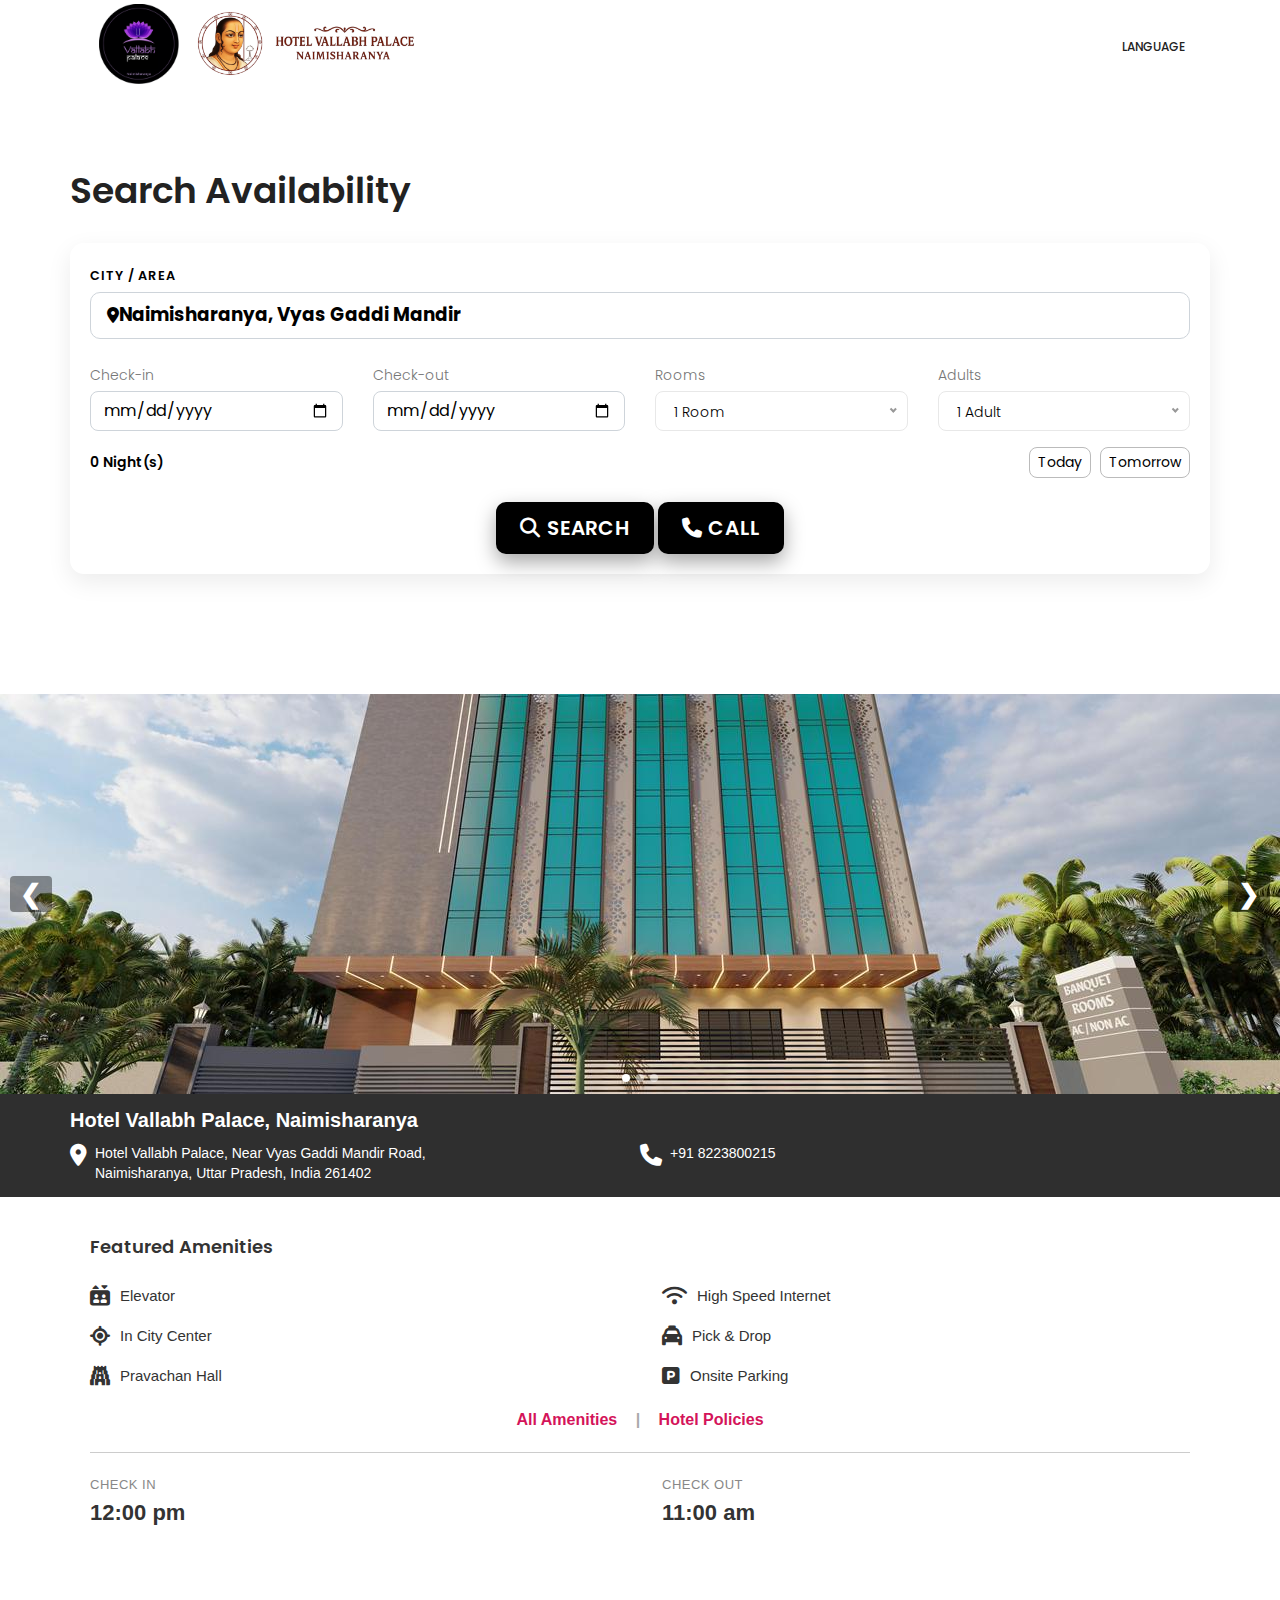
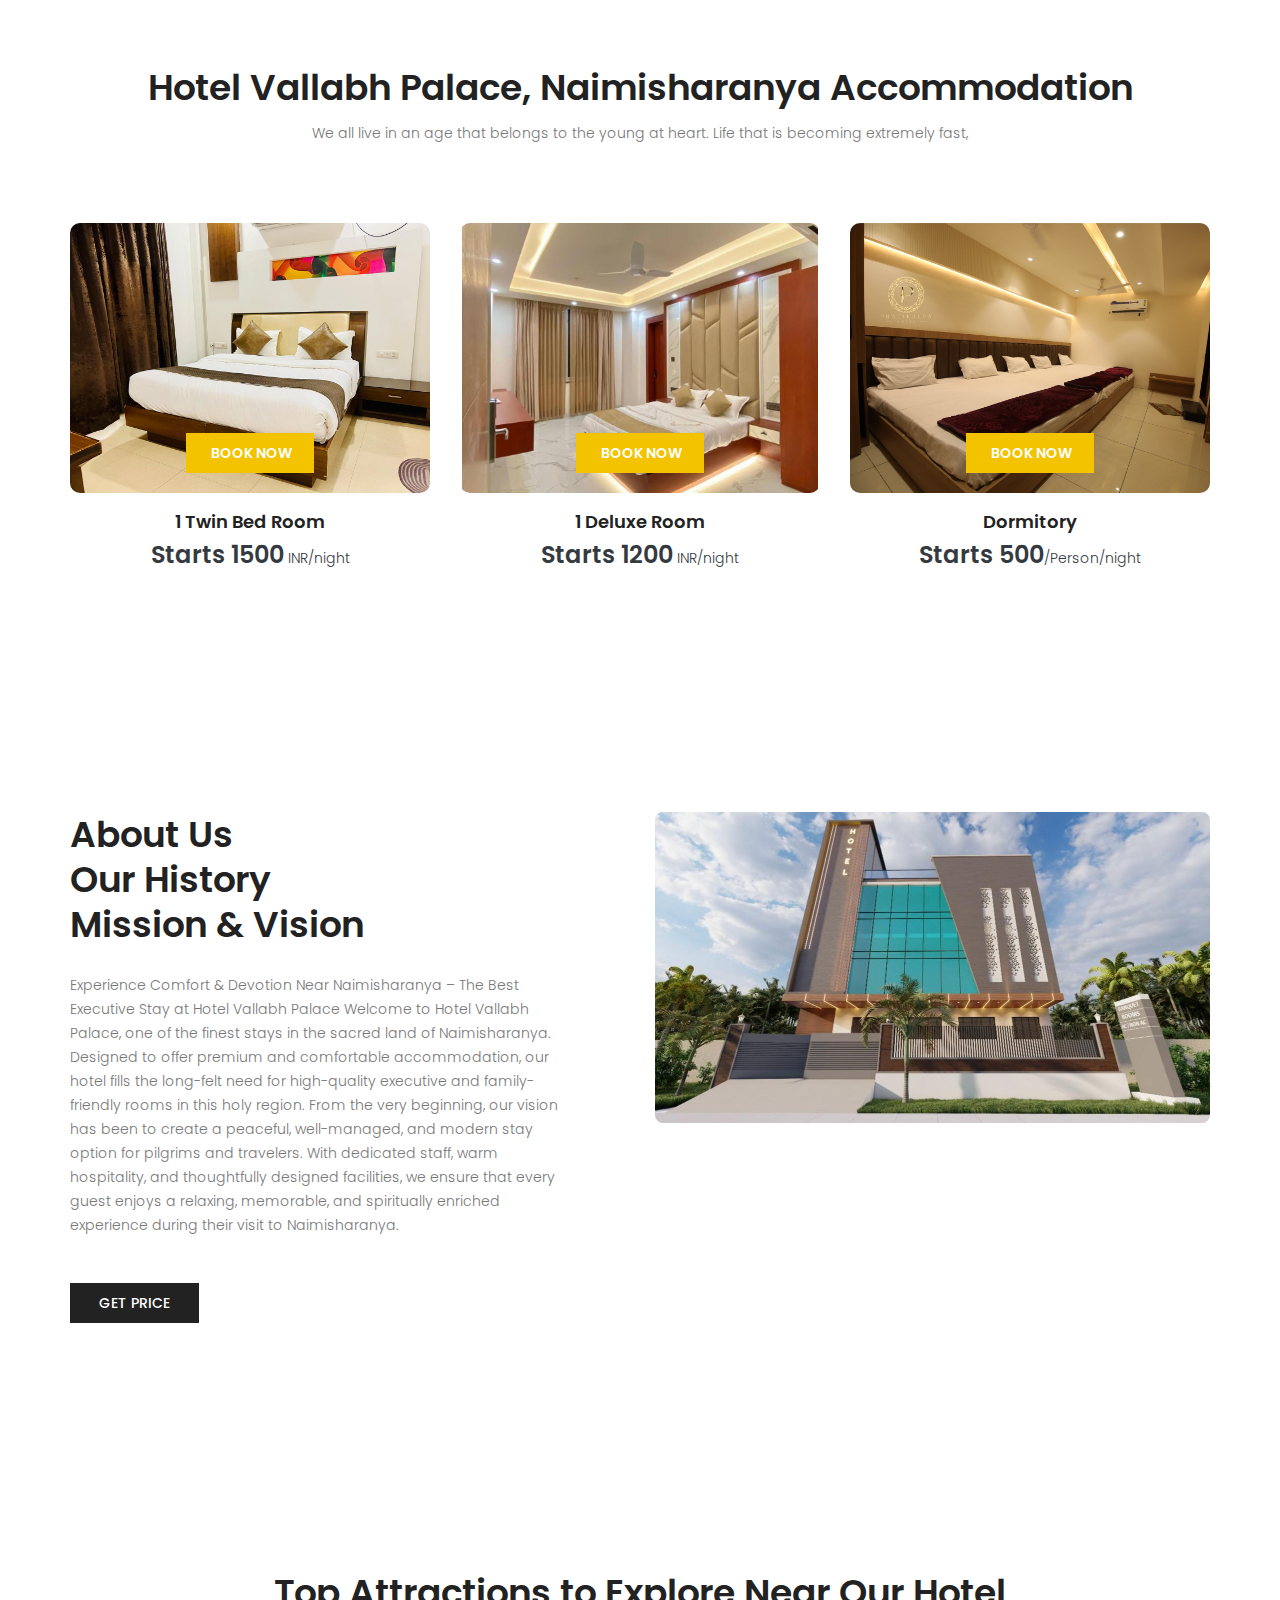
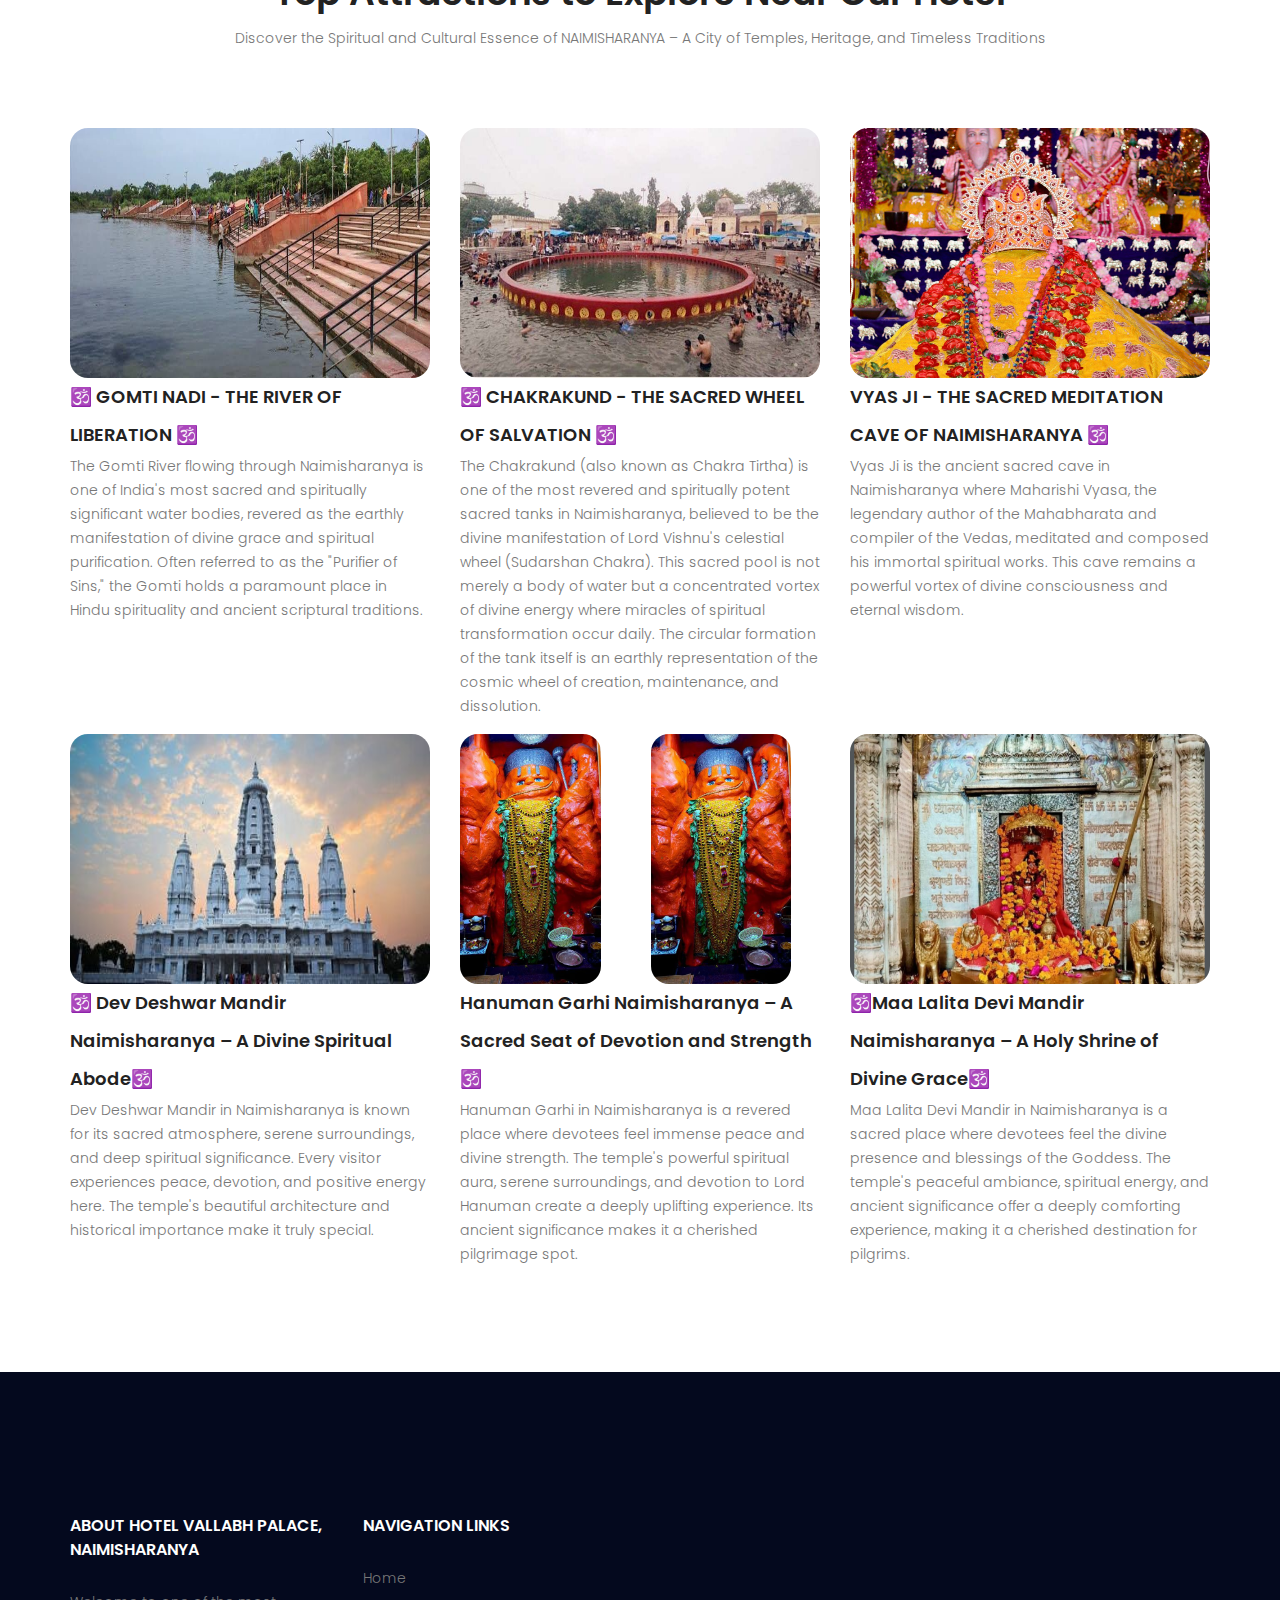
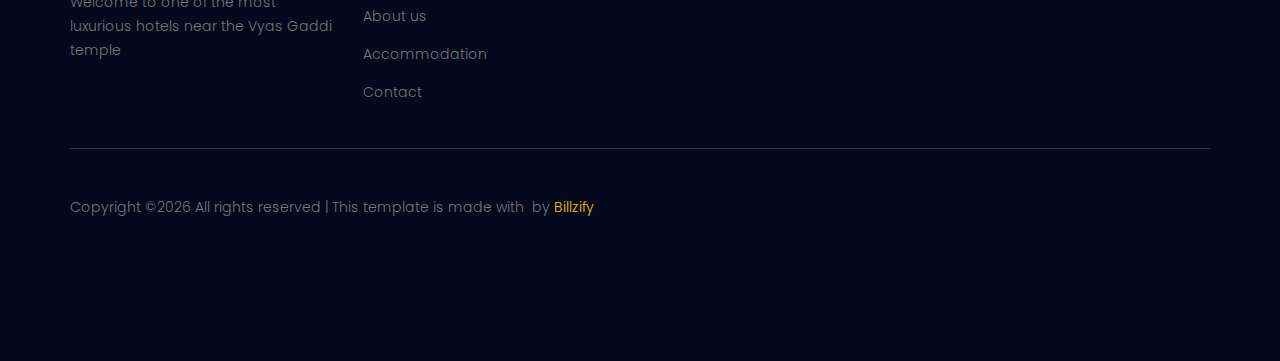
<file: gallery.html>
<!doctype html>
<html lang="en">
    <head>
        <!-- Required meta tags -->
        <meta charset="utf-8">
        <meta name="viewport" content="width=device-width, initial-scale=1, shrink-to-fit=no">
        <link rel="icon" href="image/Naimisharanya (3).png" type="image/png">
        <title>Hotel Vallabh Palace, Naimisharanya</title>
        <!-- Bootstrap CSS -->
        <link rel="stylesheet" href="css/bootstrap.css">
        <link rel="stylesheet" href="vendors/linericon/style.css">
        <link rel="stylesheet" href="css/font-awesome.min.css">
        <link rel="stylesheet" href="vendors/owl-carousel/owl.carousel.min.css">
        <link rel="stylesheet" href="vendors/bootstrap-datepicker/bootstrap-datetimepicker.min.css">
        <link rel="stylesheet" href="vendors/nice-select/css/nice-select.css">
        <link rel="stylesheet" href="vendors/owl-carousel/owl.carousel.min.css">
        <!-- main css -->
        <link rel="stylesheet" href="css/style.css">
        <link rel="stylesheet" href="css/responsive.css">
        <link rel="stylesheet" href="https://cdnjs.cloudflare.com/ajax/libs/font-awesome/6.5.1/css/all.min.css">
    </head>
    <body>
        <!--================Header Area =================-->
        <header class="header_area">
            <div class="container">
                <nav class="navbar navbar-expand-lg navbar-light">
                    <!-- Brand and toggle get grouped for better mobile display -->
                    <a class="navbar-brand logo_h m-1" href="index.html"><img src="image/Naimisharanya (3).png" height="80px" alt="">
                    <img src="image/mainlogo1.png" height="80px" alt=""></a>
                    <button class="navbar-toggler" type="button" data-toggle="collapse" data-target="#navbarSupportedContent" aria-controls="navbarSupportedContent" aria-expanded="false" aria-label="Toggle navigation">
                        <span class="icon-bar"></span>
                        <span class="icon-bar"></span>
                        <span class="icon-bar"></span>
                    </button>
                    <!-- Collect the nav links, forms, and other content for toggling -->
                    <div class="collapse navbar-collapse offset" id="navbarSupportedContent">
                        <ul class="nav navbar-nav menu_nav ml-auto">
                            <li class="nav-item submenu dropdown">
                                <a href="#" class="nav-link dropdown-toggle" data-toggle="dropdown" role="button" aria-haspopup="true" aria-expanded="false">
                                    <span class="lang-text">Language</span>
                                </a>
                                <ul class="dropdown-menu">
                                    <li class="nav-item"><a class="nav-link" href="#" onclick="switchLanguage('en'); return false;">English</a></li>
                                    <li class="nav-item"><a class="nav-link" href="#" onclick="switchLanguage('te'); return false;">తెలుగు</a></li>
                                </ul>
                            </li>  
                        </ul>
                    </div> 
                </nav>
            </div>
        </header>
        <!--================Header Area =================-->

        <!-- SEARCH AVAILABILITY SECTION (FULL BLOCK) -->
<style>
    /* Laptop pe thoda upar, mobile pe mt-4 ok */
    @media (min-width: 992px) {
        .search-section {
            margin-top: 1.5rem !important;
        }
    }

    /* Card look: white box with nice shadow */
    .search-card {
        border-radius: 14px;
        box-shadow: 0 8px 25px rgba(0, 0, 0, 0.08);
        background: #ffffff;
    }

    /* CITY AREA UI */
    .city-wrapper {
        margin-bottom: 1.25rem;
    }

    .city-label {
        font-size: 0.8rem;
        text-transform: uppercase;
        letter-spacing: 0.06em;
        color: #000;
        font-weight: 600;
        margin-bottom: 0.25rem;
    }

    .city-input {
        border-radius: 10px;
        border: 1px solid #ced4da;
        padding: 0.65rem 1rem;
        background: #fff;
        display: flex;
        align-items: center;
    }

    .city-icon {
        color: #000;
        font-size: 1rem;
    }

    .city-text {
        font-weight: 700;
        font-size: 1.15rem;
        color: #000;
        white-space: nowrap;
        overflow: hidden;
        text-overflow: ellipsis;
    }

    /* Inputs */
    .form-control,
    .form-select {
        border-radius: 8px !important;
        color: #000;
    }

    /* Nights text */
    .nights-text,
    #nightCount {
        font-weight: 600;
        color: #000 !important;
    }

    /* Quick date buttons */
    .quick-date-group {
        gap: 10px; /* Today / Tomorrow ke beech distance */
    }

    .quick-date-group .btn {
        border-radius: 8px !important;
        color: #000 !important;
        border-color: #bbb;
        background-color: #fff;
    }

    .quick-date-group .btn:hover {
        background: #e9e9e9;
    }

    /* Black Search Button - center + clean */
    .btn-search-main {
        background: #000;
        color: #fff;
        border-radius: 10px;
        font-weight: 600;
        border: none;
        box-shadow: 0 8px 20px rgba(0,0,0,0.35);
        letter-spacing: 0.04em;
        text-transform: uppercase;
        padding: 0.7rem 2.7rem;
    }

    .btn-search-main:hover,
    .btn-search-main:focus {
        background: #111;
        color: #fff;
        transform: translateY(-2px);
        box-shadow: 0 10px 26px rgba(0,0,0,0.45);
    }

    @media (max-width: 767.98px) {
        .btn-search-main {
            width: 100%;
        }
    }
</style>

<section class="section_gap search-section">
    <div class="container">
        <div class="section_title">
            <h2 class="title_color mt-4 ms-md-0" data-en="Search Availability" data-te="అందుబాటులో ఉన్న రూమ్‌ల కోసం వెతకండి">Search Availability</h2>
        </div>

        <div class="card shadow-sm border-0 search-card " style="margin-top: -45px;">
            <div class="card-body">
                <form id="availabilityForm">
                    <!-- CITY / AREA -->
                    <div class="city-wrapper mb-4">
                        <label class="form-label city-label" data-en="City / Area" data-te="నగరం / ప్రాంతం">City / Area</label>
                        <div class="city-input">
                            <i class="fa fa-map-marker-alt me-2 city-icon"></i>
                            <span class="city-text" data-en="Naimisharanya, Vyas Gaddi Mandir" data-te="నైమిషారణ్య, వ్యాస గద్ది మందిర్">
                                Naimisharanya, Vyas Gaddi Mandir
                            </span>
                        </div>
                    </div>

                    <!-- ONE LINE: CHECKIN, CHECKOUT, ROOMS, ADULTS -->
                    <div class="row g-3 align-items-end">
                        <div class="col-12 col-md-3">
                            <label for="checkinDate" class="form-label mb-1" data-en="Check-in" data-te="చెక్-ఇన్">Check-in</label>
                            <input type="date" class="form-control" id="checkinDate">
                        </div>
                        <div class="col-12 col-md-3">
                            <label for="checkoutDate" class="form-label mb-1" data-en="Check-out" data-te="చెక్-అవుట్">Check-out</label>
                            <input type="date" class="form-control" id="checkoutDate">
                        </div>
                        <div class="col-12 col-md-3">
                            <label for="rooms" class="form-label mb-1" data-en="Rooms" data-te="రూములు">Rooms</label>
                            <select class="form-select" id="rooms">
                                <option value="1" data-en="1 Room" data-te="1 గది">1 Room</option>
                                <option value="2" data-en="2 Rooms" data-te="2 గదులు">2 Rooms</option>
                                <option value="3" data-en="3 Rooms" data-te="3 గదులు">3 Rooms</option>
                                <option value="4" data-en="4 Rooms" data-te="4 గదులు">4 Rooms</option>
                                <option value="5" data-en="5 Rooms" data-te="5 గదులు">5 Rooms</option>
                            </select>
                        </div>
                        <div class="col-12 col-md-3">
                            <label for="adults" class="form-label mb-1" data-en="Adults" data-te="పెద్దలు">Adults</label>
                            <select class="form-select" id="adults">
                                <option value="1" data-en="1 Adult" data-te="1 వయస్కుడు">1 Adult</option>
                                <option value="2" data-en="2 Adults" data-te="2 వయస్కులు">2 Adults</option>
                                <option value="3" data-en="3 Adults" data-te="3 వయస్కులు">3 Adults</option>
                                <option value="4" data-en="4 Adults" data-te="4 వయస్కులు">4 Adults</option>
                                <option value="5" data-en="5 Adults" data-te="5 వయస్కులు">5 Adults</option>
                                <option value="6" data-en="6 Adults" data-te="6 వయస్కులు">6 Adults</option>
                            </select>
                        </div>
                    </div>

                    <!-- NIGHTS + TODAY / TOMORROW -->
                    <div class="d-flex flex-column flex-md-row align-items-center justify-content-between mt-3 gap-2">
                        <div class="nights-text">
                            <span id="nightCount">0</span> <span data-en="Night(s)" data-te="రాత్రులు">Night(s)</span>
                        </div>
                        <div class="btn-group quick-date-group">
                            <button type="button" class="btn btn-sm btn-outline-primary" id="btnToday" data-en="Today" data-te="ఈ రోజు">
                                Today
                            </button>
                            <button type="button" class="btn btn-sm btn-outline-primary" id="btnTomorrow" data-en="Tomorrow" data-te="రేపు">
                                Tomorrow
                            </button>
                        </div>
                    </div>

                    <!-- SEARCH BUTTON CENTER -->
                    <div class="text-center mt-4">
                        <button type="submit" class="btn btn-lg btn-search-main px-4" data-en="Search" data-te="వెతకండి">
                            <i class="fa fa-search me-2"></i> <span>Search</span>
                        </button>
                        <button type="button"
        class="btn btn-lg btn-search-main px-4 mt-2 mt-md-0"
        onclick="window.location.href='tel:+918223800215'" data-en="Call" data-te="కాల్ చేయండి">
    <i class="fa fa-phone me-2"></i> <span>Call</span>
</button>

                    </div>
                    
                </form>
            </div>
        </div>
    </div>
</section>

<script>
document.addEventListener("DOMContentLoaded", function () {
    const checkinInput  = document.getElementById("checkinDate");
    const checkoutInput = document.getElementById("checkoutDate");
    const nightCountEl  = document.getElementById("nightCount");
    const btnToday      = document.getElementById("btnToday");
    const btnTomorrow   = document.getElementById("btnTomorrow");

    // helper: Date -> yyyy-mm-dd
    function toInputDate(date) {
        const y = date.getFullYear();
        const m = String(date.getMonth() + 1).padStart(2, "0");
        const d = String(date.getDate()).padStart(2, "0");
        return `${y}-${m}-${d}`;
    }

    function addDays(date, days) {
        const d = new Date(date.getTime());
        d.setDate(d.getDate() + days);
        return d;
    }

    // min date = today
    const today = new Date();
    const minDate = toInputDate(today);
    checkinInput.min  = minDate;
    checkoutInput.min = minDate;

    // nights calc
    function updateNights() {
        if (!checkinInput.value || !checkoutInput.value) {
            nightCountEl.textContent = "0";
            return;
        }
        const ci = new Date(checkinInput.value);
        const co = new Date(checkoutInput.value);
        const diffMs = co - ci;
        const nights = diffMs / (1000 * 60 * 60 * 24);
        nightCountEl.textContent = nights > 0 ? nights : 0;
    }

    // jase hi check-in dale, checkout auto +1 day
    checkinInput.addEventListener("change", function () {
        if (checkinInput.value) {
            const ci = new Date(checkinInput.value);
            const co = addDays(ci, 1);                 // always +1 day
            checkoutInput.value = toInputDate(co);
            checkoutInput.min   = checkinInput.value;  // cannot go backward
        } else {
            checkoutInput.value = "";
            checkoutInput.min   = minDate;
        }
        updateNights();
    });

    checkoutInput.addEventListener("change", updateNights);

    // TODAY: checkin = today, checkout = today+1
    btnToday.addEventListener("click", function () {
        const t1 = new Date();
        const t2 = addDays(t1, 1);

        checkinInput.value  = toInputDate(t1);
        checkoutInput.value = toInputDate(t2);
        checkoutInput.min   = checkinInput.value;
        updateNights();
    });

    // TOMORROW: checkin = tomorrow, checkout = tomorrow+1
    btnTomorrow.addEventListener("click", function () {
        const t1 = addDays(new Date(), 1); // tomorrow
        const t2 = addDays(t1, 1);         // day after tomorrow

        checkinInput.value  = toInputDate(t1);
        checkoutInput.value = toInputDate(t2);
        checkoutInput.min   = checkinInput.value;
        updateNights();
    });
});
</script>

<!--carosual area-->
<!-- ========== FULL CUSTOM CAROUSEL + HOTEL CARD ========== -->

<style>
/* WRAPPER */
.hotel-card {
    max-width: 100%;
    margin: 0 auto;
    font-family: Arial, sans-serif;
    color: #fff;
}

/* CAROUSEL */
.hotel-carousel {
    position: relative;
    width: 100%;
    overflow: hidden;
    background: #000;
}

.hotel-carousel img {
    width: 100%;
    display: block;
    object-fit: cover;
    height: 400px; /* DESKTOP HEIGHT */
}

/* MOBILE SMALLER HEIGHT */
@media (max-width: 576px) {
    .hotel-carousel img {
        height: 260px;
    }
}

/* Slides */
.hotel-slide {
    position: absolute;
    top: 0;
    left: 0;
    width: 100%;
    opacity: 0;
    transition: opacity 0.6s ease;
}

.hotel-slide.active {
    opacity: 1;
    position: relative;
}

/* Prev/Next Buttons */
.hotel-carousel-prev,
.hotel-carousel-next {
    position: absolute;
    top: 50%;
    transform: translateY(-50%);
    font-size: 26px;
    font-weight: bold;
    background: rgba(0, 0, 0, 0.4);
    color: #fff;
    padding: 6px 10px;
    cursor: pointer;
    border-radius: 4px;
    user-select: none;
}

.hotel-carousel-prev { left: 10px; }
.hotel-carousel-next { right: 10px; }

/* Dots */
.hotel-carousel-dots {
    position: absolute;
    bottom: 12px;
    left: 50%;
    transform: translateX(-50%);
    display: flex;
    gap: 6px;
}

.hotel-carousel-dots .dot {
    width: 8px;
    height: 8px;
    border-radius: 50%;
    background: rgba(255, 255, 255, 0.5);
    cursor: pointer;
}

.hotel-carousel-dots .dot.active {
    background: #fff;
}

/* HOTEL INFO */
.hotel-info {
    background: #2f2f2f;
    padding: 14px 16px;
}

.hotel-title {
    font-size: 20px;
    font-weight: 600;
    margin-bottom: 12px;
}

/* LOCATION + PHONE IN SAME ROW */
.hotel-info-row {
    display: flex;
    justify-content: space-between;
    align-items: flex-start;
}

/* Both columns EXACT 50% */
.hotel-info-col {
    width: 50%;
    display: flex;
    align-items: flex-start;
}

/* Icons */
.hotel-icon {
    font-size: 22px;
    margin-right: 8px;
}

/* Text */
.hotel-text {
    font-size: 14px;
    line-height: 1.4;
}
</style>

<!-- ========== HTML ========== -->

<div class="hotel-card">

    <!-- CAROUSEL -->
    <div class="hotel-carousel">
        <div class="hotel-slide active">
            <img src="image/1.jpeg" alt="">
        </div>
        <div class="hotel-slide">
            <img src="image/101.jpeg" alt="">
        </div>
        <div class="hotel-slide">
            <img src="image/102.jpeg" alt="">
        </div>
        <div class="hotel-slide">
            <img src="image/103.jpeg" alt="">
        </div>
        <div class="hotel-slide">
            <img src="image/2.jpeg" alt="">
        </div>
        <div class="hotel-slide">
            <img src="image/6.jpeg" alt="">
        </div>
        <div class="hotel-slide">
            <img src="image/9.jpeg" alt="">
        </div>
        <div class="hotel-slide">
            <img src="image/3.jpeg" alt="">
        </div>
        <div class="hotel-slide">
            <img src="image/4.jpeg" alt="">
        </div>
        <div class="hotel-slide">
            <img src="image/5.jpeg" alt="">
        </div>
         <div class="hotel-slide">
            <img src="image/8.jpeg" alt="">
        </div>
        <div class="hotel-slide">
            <img src="image/10.jpeg" alt="">
        </div>
        <div class="hotel-slide">
            <img src="image/11.jpeg" alt="">
        </div>

        <!-- Prev / Next -->
        <div class="hotel-carousel-prev">&#10094;</div>
        <div class="hotel-carousel-next">&#10095;</div>

        <!-- Dots -->
        <div class="hotel-carousel-dots">
            <span class="dot active" data-index="0"></span>
            <span class="dot" data-index="1"></span>
            <span class="dot" data-index="2"></span>
        </div>
    </div>

    
    <!-- HOTEL INFO -->
    <div class="hotel-info">
        <div class="container">
        <div class="hotel-title" data-en="Hotel Vallabh Palace, Naimisharanya" data-te="హోటల్ వల్లభ్ పాలेస్, నైమిషారణ్య">Hotel Vallabh Palace, Naimisharanya</div>

        <div class="hotel-info-row">

            <!-- Location -->
            <div class="hotel-info-col">
                <div class="hotel-icon"><i class="fa-solid fa-location-dot"></i></div>
                <div class="hotel-text" data-en="Hotel Vallabh Palace, Near Vyas Gaddi Mandir Road,&lt;br&gt;Naimisharanya, Uttar Pradesh, India 261402" data-te="హోటల్ వల్లభ్ పాలేస్, వ్యాస గద్ది మందిర్ సమీపం,&lt;br&gt;నైమిషారణ్య, ఉత్తర ప్రదేశ్, భారతదేశం 261402">
                    Hotel Vallabh Palace, Near Vyas Gaddi Mandir Road,<br>
                    Naimisharanya, Uttar Pradesh, India 261402
                </div>
            </div>

            <!-- Phone -->
            <div class="hotel-info-col">
                <div class="hotel-icon"><i class="fa-solid fa-phone"></i></div>
                <div class="hotel-text">+91 8223800215</div>
            </div>

        </div>
    </div>
    </div>

</div>

<!-- ========== JS ========== -->

<script>
(function() {
    const slides = document.querySelectorAll('.hotel-slide');
    const dots = document.querySelectorAll('.dot');
    const prevBtn = document.querySelector('.hotel-carousel-prev');
    const nextBtn = document.querySelector('.hotel-carousel-next');

    let currentIndex = 0;
    let timer = null;
    const interval = 3000;

    function showSlide(index) {
        slides.forEach((s, i) => s.classList.toggle('active', i === index));
        dots.forEach((d, i) => d.classList.toggle('active', i === index));
        currentIndex = index;
    }

    function nextSlide() {
        let newIndex = currentIndex + 1;
        if (newIndex >= slides.length) newIndex = 0;
        showSlide(newIndex);
    }

    function prevSlideFn() {
        let newIndex = currentIndex - 1;
        if (newIndex < 0) newIndex = slides.length - 1;
        showSlide(newIndex);
    }

    function startAuto() {
        stopAuto();
        timer = setInterval(nextSlide, interval);
    }

    function stopAuto() {
        if (timer) clearInterval(timer);
    }

    nextBtn.addEventListener('click', () => {
        nextSlide();
        startAuto();
    });

    prevBtn.addEventListener('click', () => {
        prevSlideFn();
        startAuto();
    });

    dots.forEach(dot => {
        dot.addEventListener('click', function() {
            showSlide(parseInt(this.getAttribute('data-index')));
            startAuto();
        });
    });

    showSlide(0);
    startAuto();
})();
</script>

<!--CAROSUAL AREAS END-->

<!--service design start-->

<style>
.amenities-box {
    background: #fff;
    padding: 20px;
    font-family: Arial, sans-serif;
    color: #333;
}

.amenity-row {
    display: flex;
    justify-content: space-between;
    margin-bottom: 16px;
}

.amenity-item {
    width: 48%;
    display: flex;
    align-items: flex-start;
    gap: 10px;
    font-size: 15px;
}

.amenity-icon {
    font-size: 20px;
}

.amenity-links {
    text-align: center;
    margin: 20px 0;
    font-size: 16px;
}

.amenity-links span {
    color: #d4145a;
    cursor: pointer;
    font-weight: 600;
}

.amenity-links .divider {
    color: #aaa;
    margin: 0 14px;
}

/* Bottom line */
.section-line {
    border-top: 1px solid #ccc;
    margin: 20px 0;
}

/* Check-in/out */
.check-box {
    display: flex;
    justify-content: space-between;
}

.check-item {
    width: 48%;
}

.check-label {
    font-size: 13px;
    color: #888;
    letter-spacing: 0.5px;
}

.check-value {
    font-size: 22px;
    font-weight: 700;
    margin-top: 4px;
}
</style>
<div class="container">
<div class="amenities-box mt-3">
    <h4 class="mb-4" data-en="Featured Amenities" data-te="ఫీచర్‌డ్ సౌకర్యాలు">Featured Amenities</h4>

    <!-- Amenity Rows -->
    <div class="amenity-row">
        <div class="amenity-item">
            <div class="amenity-icon"><i class="fa-solid fa-elevator"></i></div>
            <div data-en="Elevator" data-te="ఎలివేటర్">Elevator</div>
        </div>
        <div class="amenity-item">
            <div class="amenity-icon"><i class="fa-solid fa-wifi"></i></div>
            <div data-en="High Speed Internet" data-te="హై స్పీడ్ ఇంటర్నెట్">High Speed Internet</div>
        </div>
    </div>

    <div class="amenity-row">
        <div class="amenity-item">
            <div class="amenity-icon"><i class="fa-solid fa-location-crosshairs"></i></div>
            <div data-en="In City Center" data-te="నగర కేంద్రంలో">In City Center</div>
        </div>
        <div class="amenity-item">
            <div class="amenity-icon"><i class="fa-solid fa-taxi"></i></div>
            <div data-en="Pick & Drop" data-te="పికప్ & డ్రాప్">Pick & Drop</div>
        </div>
    </div>

    <div class="amenity-row">
        <div class="amenity-item">
            <div class="amenity-icon"><i class="fa-solid fa-gopuram"></i></div>
            <div data-en="Pravachan Hall" data-te="ప్రవచన హాల్">Pravachan Hall</div>
        </div>
        <div class="amenity-item">
            <div class="amenity-icon"><i class="fa-solid fa-square-parking"></i></div>
            <div data-en="Onsite Parking" data-te="ఆన్‌సైట్ పార్కింగ్">Onsite Parking</div>
        </div>
    </div>

    <!-- Links -->
    <div class="amenity-links">
        <span data-en="All Amenities" data-te="అన్ని సౌకర్యాలు">All Amenities</span>
        <span class="divider">|</span>
        <span data-en="Hotel Policies" data-te="హోటల్ విధానాలు">Hotel Policies</span>
    </div>

    <div class="section-line"></div>

    <!-- Check-in / Check-out -->
    <div class="check-box">
        <div class="check-item">
            <div class="check-label center" data-en="CHECK IN" data-te="చెక్-ఇన్">CHECK IN</div>
            <div class="check-value">12:00 pm</div>
        </div>
        <div class="check-item">
            <div class="check-label ms-5" data-en="CHECK OUT" data-te="చెక్-అవుట్">CHECK OUT</div>
            <div class="check-value">11:00 am</div>
        </div>
    </div>

</div></div>

<!--service design end-->

 <!--================ Accommodation Section =================-->
        <section class=" section_gap" >
            <div class="container">
                <div class="section_title text-center">
                    <h2 class="title_color " data-en="Hotel Vallabh Palace, Naimisharanya Accommodation" data-te="హోటల్ వల్లభ్ పాలేస్, నైమిషారణ్య ఆతిథ్య">Hotel Vallabh Palace, Naimisharanya Accommodation</h2>
                    <p data-en="We all live in an age that belongs to the young at heart. Life that is becoming extremely fast," data-te="మనమందరం యువజనుల కాలంలో జీవిస్తున్నాము. జీవితం చాలా వేగంగా మారుతున్నది,">We all live in an age that belongs to the young at heart. Life that is becoming extremely fast, </p>
                </div>
                <div class="row mb_30">
                    <div class="col-lg-4 col-md-6" >
                        <div class="accomodation_item text-center">
                            <div class="hotel_img">
                                <img src="image/999room.jpeg" alt="" height="270px">
                                <a href="https://live.billzify.com/mobileview/H-pratikalpa/" class="btn theme_btn button_hover" data-en="Book Now" data-te="ఇప్పుడు బుక్ చేయండి">Book Now</a>
                            </div>
                            <a href="#"><h4 class="sec_h4" data-en="1 Twin Bed Room" data-te="1 ట్విన్ బెడ్ గది">1 Twin Bed Room </h4></a>
                            <h5 class="text-dark"><span data-en="Starts 1500" data-te="1500 నుండి మొదలవుతుంది">Starts 1500</span><small data-en=" INR/night" data-te=" రూ./రాత్రి"> INR/night</small></h5>
                        </div>
                    </div>
                    <div class="col-lg-4 col-md-6">
                        <div class="accomodation_item text-center">
                            <div class="hotel_img">
                                <img src="image/99.jpeg" alt="" height="270px" >
                                <a href="https://live.billzify.com/mobileview/H-pratikalpa/" class="btn theme_btn button_hover" data-en="Book Now" data-te="ఇప్పుడు బుక్ చేయండి">Book Now</a>
                            </div>
                            <a href="#"><h4 class="sec_h4 " data-en="1 Deluxe Room" data-te="1 డీలక్స్ గది">1 Deluxe Room</h4></a>
                            <h5 class="text-dark" ><span data-en="Starts 1200" data-te="1200 నుండి మొదలవుతుంది">Starts 1200</span><small data-en=" INR/night" data-te=" రూ./రాత్రి"> INR/night</small></h5>
                        </div>
                    </div>
                    
                    <div class="col-lg-4 col-md-6">
                        <div class="accomodation_item text-center">
                            <div class="hotel_img">
                                <img src="image/6bed room.JPG" alt="" height="270px">
                                <a href="https://live.billzify.com/mobileview/H-pratikalpa/" class="btn theme_btn button_hover" data-en="Book Now" data-te="ఇప్పుడు బుక్ చేయండి">Book Now</a>
                            </div>
                            <a href="#"><h4 class="sec_h4 " data-en="Dormitory" data-te="డార్మిటరీ">Dormitory </h4></a>
                            <h5 class="text-dark"><span data-en="Starts 500" data-te="500 నుండి మొదలవుతుంది">Starts 500</span><small data-en="/Person/night" data-te="/వ్యక్తి/రాత్రి">/Person/night</small></h5>
                        </div>
                    </div>
                </div>
            </div>
        </section>
        <!--================ Accommodation Area  =================-->


        <!--================ About History Area  =================-->
        <section class="about_history_area section_gap">
            <div class="container">
                <div class="row">
                    <div class="col-md-6 d_flex align-items-center">
                        <div class="about_content ">
                            <h2 class="title title_color" data-en="About Us &lt;br&gt;Our History&lt;br&gt;Mission & Vision" data-te="మా గురించి &lt;br&gt;మా చరిత్ర&lt;br&gt;మిషన్ & విజన్">About Us <br>Our History<br>Mission & Vision</h2>
                            <p data-en="Experience Comfort & Devotion Near Naimisharanya – The Best Executive Stay at Hotel Vallabh Palace. Welcome to Hotel Vallabh Palace, one of the finest stays in the sacred land of Naimisharanya. Designed to offer premium and comfortable accommodation, our hotel fills the long-felt need for high-quality executive and family-friendly rooms in this holy region. From the very beginning, our vision has been to create a peaceful, well-managed, and modern stay option for pilgrims and travelers. With dedicated staff, warm hospitality, and thoughtfully designed facilities, we ensure that every guest enjoys a relaxing, memorable, and spiritually enriched experience during their visit to Naimisharanya." data-te="నైమిషారణ్యకు సమీపంలో సుఖం & భక్తిని అనుభవించండి – హోటల్ వల్లభ్ పాలేస్‌లో 최佳 ఎగ్జిక్యూటివ్ స్టే. హోటల్ వల్లభ్ పాలేస్‌కు స్వాగతం, నైమిషారణ్య పవిత్ర భూమిలో ఒకటి. ఆధునిక మరియు సుఖకరమైన లక్ష విజయం మూలంగా మా హోటల్ ఈ పవిత్ర ప్రాంతంలో ఉన్నత-నాణ్యత అందించుకుంటుంది. సమ్మెళ్ల ఆరంభం నుండి, శాంతియైన, సు-నిర్వహిత మరియు ఆధునిక ఆతిథ్య ఎంపిక సృష్టించడం మా దృష్టిభంగం. అంకితమైన సిబ్బంది, ఖచ్చితమైన సేవ మరియు సుచింతితమైన సౌకర్యాలతో, నైమిషారణ్య సందర్శన సమయంలో ప్రతి అతిథి విశ్రాంతి, స్మరణీయ మరియు ఆధ్యాత్మికంగా సమృద్ధ అనుభవాన్ని పొందుతారని నిశ్చయం చేస్తాము.">Experience Comfort & Devotion Near Naimisharanya – The Best Executive Stay at Hotel Vallabh Palace

Welcome to Hotel Vallabh Palace, one of the finest stays in the sacred land of Naimisharanya. Designed to offer premium and comfortable accommodation, our hotel fills the long-felt need for high-quality executive and family-friendly rooms in this holy region. From the very beginning, our vision has been to create a peaceful, well-managed, and modern stay option for pilgrims and travelers. With dedicated staff, warm hospitality, and thoughtfully designed facilities, we ensure that every guest enjoys a relaxing, memorable, and spiritually enriched experience during their visit to Naimisharanya.</p>
                            <a href="#" class="button_hover theme_btn_two" data-en="Get Price" data-te="ధర పొందండి">Get Price</a>
                        </div>
                    </div>
                    <div class="col-md-6">
                        <img class="img-fluid" style="border-radius: 8px;" src="image/fronimg.jpeg"  alt="img">
                    </div>
                </div>
            </div>
        </section>
        <!--================ About History Area  =================-->

       
        <!--================ Latest Blog Area  =================-->
        <section class="latest_blog_area section_gap">
            <div class="container">
                <div class="section_title text-center">
                    <h2 class="title_color" data-en="Top Attractions to Explore Near Our Hotel" data-te="మా హోటల్ సమీపంలో అన్వేషించాల్సిన టాప్ ఆకర్షణలు">Top Attractions to Explore Near Our Hotel</h2>
                    <p data-en="Discover the Spiritual and Cultural Essence of NAIMISHARANYA – A City of Temples, Heritage, and Timeless Traditions" data-te="నైమిషారణ్య యొక్క ఆధ్యాత్మిక మరియు సాంస్కృతిక సారాన్ని కనుగొనండి – దేవాలయాల, సంHeritage, మరియు కాలాతీత परંপరల నగరం">Discover the Spiritual and Cultural Essence of NAIMISHARANYA – A City of Temples, Heritage, and Timeless Traditions</p>
                </div>
                <div class="row mb_30">
                    <div class="col-lg-4 col-md-6">
                        <div class="">
                            
                               <img class="" src="image/gomti nadi.jpeg" alt="post" height="250px" width="100%" style="border-radius: 18px;">
                               
                            <div class="details">
                                
                                <a href="#"><h4 class="sec_h4" data-en="🕉️ GOMTI NADI - THE RIVER OF LIBERATION 🕉️" data-te="🕉️ గోమती నది - విముక్తి నది 🕉️">🕉️ GOMTI NADI - THE RIVER OF LIBERATION 🕉️</h4></a>
                                <p data-en="The Gomti River flowing through Naimisharanya is one of India's most sacred and spiritually significant water bodies, revered as the earthly manifestation of divine grace and spiritual purification. Often referred to as the Purifier of Sins, the Gomti holds a paramount place in Hindu spirituality and ancient scriptural traditions." data-te="నైమిషారణ్య గుండా ప్రవహించే గోమతి నదీ భారతదేశంలో అత్యంత పవిత్ర మరియు ఆధ్యాత్మికంగా ముఖ్యమైన జల సంస్థలలో ఒకటి, ఇది దైవ కృప మరియు ఆధ్యాత్మిక శుద్ధీకరణ యొక్క భూలోక వ్యక్తీకరణగా గౌరవించబడుతుంది. తరచుగా 'పాపాల శుద్ధీకర్త' గా పిలువబడే గోమతి హిందూ ఆధ్యాత్మికత మరియు పురాతన గ్రంథ పరంపరలలో పరమ స్థానం కలిగి ఉంది.">The Gomti River flowing through Naimisharanya is one of India's most sacred and spiritually significant water bodies, revered as the earthly manifestation of divine grace and spiritual purification. Often referred to as the "Purifier of Sins," the Gomti holds a paramount place in Hindu spirituality and ancient scriptural traditions.</p>
                                
                            </div>	
                        </div>
                    </div>
                    <div class="col-lg-4 col-md-6 ">
                        <div class="">
                            
                                <img class="" src="image/chkr.jpeg" alt="post" height="250px" width="100%" style="border-radius: 18px;">
                            
                            <div class="details">
                                
                                <a href="#"><h4 class="sec_h4" data-en="🕉️ CHAKRAKUND - THE SACRED WHEEL OF SALVATION 🕉️" data-te="🕉️ చక్రకుండ - మోక్ష యొక్క పవిత్ర చక్రం 🕉️">🕉️ CHAKRAKUND - THE SACRED WHEEL OF SALVATION 🕉️</h4></a>

<p data-en="The Chakrakund (also known as Chakra Tirtha) is one of the most revered and spiritually potent sacred tanks in Naimisharanya, believed to be the divine manifestation of Lord Vishnu's celestial wheel (Sudarshan Chakra). This sacred pool is not merely a body of water but a concentrated vortex of divine energy where miracles of spiritual transformation occur daily. The circular formation of the tank itself is an earthly representation of the cosmic wheel of creation, maintenance, and dissolution." data-te="చక్రకుండ (చక్ర తీర్థ అని కూడా పిలుస్తారు) నైమిషారణ్యలో చాలా గౌరవప్రదమైన మరియు ఆధ్యాత్మికంగా శక్తివంతమైన పవిత్ర కుండలలో ఒకటి, ఇది భగవాన్ విష్ణువు యొక్క దేవతా చక్రం (సుదర్శన చక్రం) యొక్క దైవ వ్యక్తీకరణ అని విశ్వసించబడుతుంది. ఈ పవిత్ర సరస్సు కేవలం నీటి శరీరం కాదు, కానీ ప్రతిరోజూ ఆధ్యాత్మిక రూపాంతరణ యొక్క అద్భుతాలు సంభవించే దైవ శక్తి యొక్క కేంద్రీకృత ఘూర్ణం. కుండ యొక్క వృత్తాకార నిర్మాణం సృష్టి, నిర్వహణ మరియు విలయం యొక్క విశ్వవ్యాప్త చక్రం యొక్క భూలోక ప్రతినిధిత్వం.">The Chakrakund (also known as Chakra Tirtha) is one of the most revered and spiritually potent sacred tanks in Naimisharanya, 
believed to be the divine manifestation of Lord Vishnu's celestial wheel (Sudarshan Chakra). This sacred pool is not merely a body 
of water but a concentrated vortex of divine energy where miracles of spiritual transformation occur daily. The circular formation of 
the tank itself is an earthly representation of the cosmic wheel of creation, maintenance, and dissolution.</p>
                                
                            </div>	
                        </div>
                    </div>
                    <div class="col-lg-4 col-md-6 ">
                        <div class="">
                            
                                <img class="" src="image/vyasji.jpeg" alt="post" height="250px" width="100%" style="border-radius: 18px;">
                            
                            <div class="details">
                                
                                <a href="#"><h4 class="sec_h4" data-en="VYAS JI - THE SACRED MEDITATION CAVE OF NAIMISHARANYA 🕉️" data-te="వ్యాస జీ - నైమిషారణ్య యొక్క పవిత్ర ధ్యాన గుహ 🕉️">VYAS JI - THE SACRED MEDITATION CAVE OF NAIMISHARANYA 🕉️</h4></a>
                                <p data-en="Vyas Ji is the ancient sacred cave in Naimisharanya where Maharishi Vyasa, the legendary author of the Mahabharata and compiler of the Vedas, meditated and composed his immortal spiritual works. This cave remains a powerful vortex of divine consciousness and eternal wisdom." data-te="వ్యాస జీ నైమిషారణ్యలో పురాతన పవిత్ర గుహ, ఇక్కడ మహర్షి వ్యాస, మహాభారత కర్త మరియు వేదాల సంకలనకారుడు, ధ్యానం చేసి తన అమరమైన ఆధ్యాత్మిక రచనలను రచించారు. ఈ గుహ దైవ చైతన్య మరియు శాశ్వత జ్ఞానం యొక్క శక్తివంతమైన కేంద్రంగా ఉంది.">Vyas Ji is the ancient sacred cave in Naimisharanya where Maharishi Vyasa, the legendary author of the Mahabharata and compiler of the 
Vedas, meditated and composed his immortal spiritual works. This cave remains a powerful vortex of divine consciousness and eternal 
wisdom.</p>
                                
                            </div>	
                        </div>
                    </div>
                    <div class="col-lg-4 col-md-6 ">
                        <div class="">
                            
                                <img class="" src="image/dev.jpeg" alt="post" height="250px" width="100%" style="border-radius: 18px;">
                            
                            <div class="details">
                                
                                <a href="#"><h4 class="sec_h4" data-en="🕉️ Dev Deshwar Mandir Naimisharanya – A Divine Spiritual Abode🕉️" data-te="🕉️ దేవ దేశ్వర్ మందిర్ నైమిషారణ్య – ఒక దైవ ఆధ్యాత్మిక నివాసస్థానం🕉️">🕉️ Dev Deshwar Mandir Naimisharanya – A Divine Spiritual Abode🕉️</h4></a>
<p data-en="Dev Deshwar Mandir in Naimisharanya is known for its sacred atmosphere, serene surroundings, and deep spiritual significance. Every visitor experiences peace, devotion, and positive energy here. The temple's beautiful architecture and historical importance make it truly special." data-te="నైమిషారణ్యలో దేవ దేశ్వర్ మందిర్ దాని పవిత్ర వాతావరణం, శాంతియైన పరిసరాలు మరియు లోతైన ఆధ్యాత్మిక ప్రాముఖ్యత కోసం ప్రసిద్ధి చెందింది. ప్రతి సందర్శకుడు ఇక్కడ శాంతి, భక్తి మరియు సానుకూల శక్తిని అనుభవిస్తారు. ఆలయ యొక్క అందమైన ఆర్కిటెక్చర్ మరియు ఐతిహాసిక ప్రాధాన్యత దానిని నిజంగా ప్రత్యేకం చేస్తుంది.">Dev Deshwar Mandir in Naimisharanya is known for its sacred atmosphere, serene surroundings, and deep spiritual significance. Every visitor experiences peace, devotion, and positive energy here. The temple's beautiful architecture and historical importance make it truly special.</p>
                                
                            </div>	
                        </div>
                    </div>
                    <div class="col-lg-4 col-md-6 ">
                        <div class="">
                            
                                <img class="" src="image/hanuman gari.jpeg" alt="post" height="250px" width="" style="border-radius: 18px;"><img class="" src="image/hanuman gari.jpeg" alt="post" height="250px" width="" style="border-radius: 18px;margin-left:50px;">
                            
                            <div class="details">
                                
                                <a href="#"><h4 class="sec_h4" data-en="Hanuman Garhi Naimisharanya – A Sacred Seat of Devotion and Strength 🕉️" data-te="హనుమాన్ గర్హీ నైమిషారణ్య – భక్తి మరియు బలం యొక్క పవిత్ర సీటు 🕉️">Hanuman Garhi Naimisharanya – A Sacred Seat of Devotion and Strength 🕉️</h4></a>
                                <p data-en="Hanuman Garhi in Naimisharanya is a revered place where devotees feel immense peace and divine strength. The temple's powerful spiritual aura, serene surroundings, and devotion to Lord Hanuman create a deeply uplifting experience. Its ancient significance makes it a cherished pilgrimage spot." data-te="నైమిషారణ్యలో హనుమాన్ గర్హీ ఒక గౌరవప్రదమైన స్థానం, ఇక్కడ భక్తులు అపారమైన శాంతి మరియు దైవ శక్తిని అనుభవిస్తారు. ఆలయ యొక్క శక్తివంతమైన ఆధ్యాత్మిక ఔరా, శాంతియైన పరిసరాలు మరియు భగవాన్ హనుమాన్‌కు భక్తి లోతైన ఉద్ధరణ అనుభవాన్ని సృష్టిస్తుంది. దాని పురాతన ప్రాధాన్యత దానిని ఒక ఆప్యాయమైన తీర్థయాత్ర స్థలం చేస్తుంది.">Hanuman Garhi in Naimisharanya is a revered place where devotees feel immense peace and divine strength. The temple's powerful spiritual aura, serene surroundings, and devotion to Lord Hanuman create a deeply uplifting experience. Its ancient significance makes it a cherished pilgrimage spot.</p>
                                
                            </div>	
                        </div>
                    </div>
                     <div class="col-lg-4 col-md-6 ">
                        <div class="">
                            
                                <img class="" src="image/Naimisharanya-maa-lalita-devi.jpg" alt="post" height="250px" width="100%" style="border-radius: 18px;">
                            
                            <div class="details">
                                
                                <a href="#"><h4 class="sec_h4" data-en="🕉️Maa Lalita Devi Mandir Naimisharanya – A Holy Shrine of Divine Grace🕉️" data-te="🕉️ మా లలిత దేవీ మందిర్ నైమిషారణ్య – దైవ కృప యొక్క పవిత్ర ఆలయం🕉️">🕉️Maa Lalita Devi Mandir Naimisharanya – A Holy Shrine of Divine Grace🕉️</h4></a>

<p data-en="Maa Lalita Devi Mandir in Naimisharanya is a sacred place where devotees feel the divine presence and blessings of the Goddess. The temple's peaceful ambiance, spiritual energy, and ancient significance offer a deeply comforting experience, making it a cherished destination for pilgrims." data-te="నైమిషారణ్యలో మా లలిత దేవీ మందిర్ ఒక పవిత్ర స్థానం, ఇక్కడ భక్తులు దేవతా యొక్క దైవ సన్నిధి మరియు ఆశీర్వాదాన్ని అనుభవిస్తారు. ఆలయ యొక్క శాంతియైన వాతావరణం, ఆధ్యాత్మిక శక్తి మరియు పురాతన ప్రాధాన్యత లోతైన సుఖకరమైన అనుభవాన్ని అందిస్తుంది, ఇది తీర్థయాత్రులకు ఆప్యాయమైన గమ్యస్థానం చేస్తుంది.">Maa Lalita Devi Mandir in Naimisharanya is a sacred place where devotees feel the divine presence and blessings of the Goddess. The temple's peaceful ambiance, spiritual energy, and ancient significance offer a deeply comforting experience, making it a cherished destination for pilgrims.</p>
                                
                            </div>	
                        </div>
                    </div>
                    
                </div>
                
                </div>

            </div>
        </section>
        <!--================ Recent Area  =================-->
        
        <!--================ start footer Area  =================-->	
        <footer class="footer-area section_gap">
            <div class="container">
                <div class="row">
                    <div class="col-lg-3  col-md-6 col-sm-6">
                        <div class="single-footer-widget">
                            <h6 class="footer_title" data-en="About Hotel Vallabh Palace, Naimisharanya" data-te="హోటల్ వల్లభ్ పాలేస్, నైమిషారణ్య గురించి">About Hotel Vallabh Palace, Naimisharanya</h6>
                            <p data-en="Welcome to one of the most luxurious hotels near the Vyas Gaddi temple" data-te="వ్యాస గద్ది ఆలయ సమీపంలో ఒకటి మంచి హోటల్‌కు స్వాగతం">Welcome to one of the most luxurious hotels near the Vyas Gaddi temple</p>
                        </div>
                    </div>
                    <div class="col-lg-3 col-md-6 col-sm-6">
                        <div class="single-footer-widget">
                            <h6 class="footer_title" data-en="Navigation Links" data-te="నావిగేషన్ లింకులు">Navigation Links</h6>
                            <div class="row">
                                <div class="col-4">
                                    <ul class="list_style">
                                        <li><a href="index.html" data-en="Home" data-te="హోమ్">Home</a></li>
                                        <li><a href="#" data-en="About us" data-te="మా గురించి">About us</a></li>
                                        <li><a href="#" data-en="Accommodation" data-te="ఆతిథ్య">Accommodation</a></li>
                                        <li><a href="#" data-en="Contact" data-te="సంప్రదించండి">Contact</a></li>
                                    </ul>
                                </div>
                            </div>							
                        </div>
                    </div>							
                    <div class="col-lg-3 col-md-6 col-sm-6">
                    </div>
                    <div class="col-lg-3 col-md-6 col-sm-6">
                    </div>						
                </div>
                <div class="border_line"></div>
                <div class="row footer-bottom d-flex justify-content-between align-items-center">
                    <p class="col-lg-8 col-sm-12 footer-text m-0" data-en="Copyright © All rights reserved | This template is made with by Billzify" data-te="కాపీరైట్ © సర్వాధికారాలు రక్షితమైనవి | ఈ టెంప్లేట్ బిల్‌జిఫై చేత తయారు చేయబడింది">Copyright &copy;<script>document.write(new Date().getFullYear());</script> All rights reserved | This template is made with <i class="fa fa-heart-o" aria-hidden="true"></i> by <a href="https://billzify.com" target="">Billzify</a></p>
                </div>
            </div>
        </footer>
		<!--================ End footer Area  =================-->

        <!-- Language Switch Script -->
        <script>
            // Translation Object
            const translations = {
                en: {},
                te: {}
            };

            // Load translations on page load
            document.addEventListener('DOMContentLoaded', function() {
                loadTranslations();
                
                // Check if there's a saved language preference
                const savedLang = localStorage.getItem('siteLanguage') || 'en';
                if (savedLang !== 'en') {
                    switchLanguage(savedLang);
                }
            });

            function loadTranslations() {
                // Get all elements with data-en and data-te attributes
                const elements = document.querySelectorAll('[data-en][data-te]');
                
                elements.forEach(el => {
                    const enText = el.getAttribute('data-en');
                    const teText = el.getAttribute('data-te');
                    
                    if (enText) translations.en[enText] = enText;
                    if (teText) translations.te[enText] = teText;
                });
            }

            function switchLanguage(lang) {
                // Save the selected language
                localStorage.setItem('siteLanguage', lang);

                // Get all translatable elements
                const elements = document.querySelectorAll('[data-en][data-te]');
                
                elements.forEach(el => {
                    if (lang === 'en') {
                        // Show English text
                        const enText = el.getAttribute('data-en');
                        if (enText.includes('<br>') || enText.includes('&lt;br&gt;')) {
                            el.innerHTML = enText.replace(/&lt;br&gt;/g, '<br>');
                        } else {
                            el.textContent = enText;
                        }
                    } else if (lang === 'te') {
                        // Show Telugu text
                        const teText = el.getAttribute('data-te');
                        if (teText.includes('<br>') || teText.includes('&lt;br&gt;')) {
                            el.innerHTML = teText.replace(/&lt;br&gt;/g, '<br>');
                        } else {
                            el.textContent = teText;
                        }
                    }
                });

                // Update the language dropdown text
                document.querySelector('.lang-text').textContent = lang === 'en' ? 'Language' : 'భాష';
            }

            // Make switchLanguage function globally available
            window.switchLanguage = switchLanguage;
        </script>

        <!-- Optional JavaScript -->
        <script src="js/jquery-3.2.1.min.js"></script>
        <script src="js/popper.js"></script>
        <script src="js/bootstrap.min.js"></script>
        <script src="vendors/owl-carousel/owl.carousel.min.js"></script>
        <script src="js/jquery.ajaxchimp.min.js"></script>
        <script src="js/mail-script.js"></script>
        <script src="vendors/bootstrap-datepicker/bootstrap-datetimepicker.min.js"></script>
        <script src="vendors/nice-select/js/jquery.nice-select.js"></script>
        <script src="js/stellar.js"></script>
        <script src="vendors/lightbox/simpleLightbox.min.js"></script>
        <script src="js/custom.js"></script>
    </body>
</html>
</file>
<file: vendors/linericon/style.css>
@font-face {
	font-family: 'Linearicons-Free';
	src:url('fonts/Linearicons-Free.eot?w118d');
	src:url('fonts/Linearicons-Free.eot?#iefixw118d') format('embedded-opentype'),
		url('fonts/Linearicons-Free.woff2?w118d') format('woff2'),
		url('fonts/Linearicons-Free.woff?w118d') format('woff'),
		url('fonts/Linearicons-Free.ttf?w118d') format('truetype'),
		url('fonts/Linearicons-Free.svg?w118d#Linearicons-Free') format('svg');
	font-weight: normal;
	font-style: normal;
}

.lnr {
	font-family: 'Linearicons-Free';
	speak: none;
	font-style: normal;
	font-weight: normal;
	font-variant: normal;
	text-transform: none;
	line-height: 1;

	/* Better Font Rendering =========== */
	-webkit-font-smoothing: antialiased;
	-moz-osx-font-smoothing: grayscale;
}

.lnr-home:before {
	content: "\e800";
}
.lnr-apartment:before {
	content: "\e801";
}
.lnr-pencil:before {
	content: "\e802";
}
.lnr-magic-wand:before {
	content: "\e803";
}
.lnr-drop:before {
	content: "\e804";
}
.lnr-lighter:before {
	content: "\e805";
}
.lnr-poop:before {
	content: "\e806";
}
.lnr-sun:before {
	content: "\e807";
}
.lnr-moon:before {
	content: "\e808";
}
.lnr-cloud:before {
	content: "\e809";
}
.lnr-cloud-upload:before {
	content: "\e80a";
}
.lnr-cloud-download:before {
	content: "\e80b";
}
.lnr-cloud-sync:before {
	content: "\e80c";
}
.lnr-cloud-check:before {
	content: "\e80d";
}
.lnr-database:before {
	content: "\e80e";
}
.lnr-lock:before {
	content: "\e80f";
}
.lnr-cog:before {
	content: "\e810";
}
.lnr-trash:before {
	content: "\e811";
}
.lnr-dice:before {
	content: "\e812";
}
.lnr-heart:before {
	content: "\e813";
}
.lnr-star:before {
	content: "\e814";
}
.lnr-star-half:before {
	content: "\e815";
}
.lnr-star-empty:before {
	content: "\e816";
}
.lnr-flag:before {
	content: "\e817";
}
.lnr-envelope:before {
	content: "\e818";
}
.lnr-paperclip:before {
	content: "\e819";
}
.lnr-inbox:before {
	content: "\e81a";
}
.lnr-eye:before {
	content: "\e81b";
}
.lnr-printer:before {
	content: "\e81c";
}
.lnr-file-empty:before {
	content: "\e81d";
}
.lnr-file-add:before {
	content: "\e81e";
}
.lnr-enter:before {
	content: "\e81f";
}
.lnr-exit:before {
	content: "\e820";
}
.lnr-graduation-hat:before {
	content: "\e821";
}
.lnr-license:before {
	content: "\e822";
}
.lnr-music-note:before {
	content: "\e823";
}
.lnr-film-play:before {
	content: "\e824";
}
.lnr-camera-video:before {
	content: "\e825";
}
.lnr-camera:before {
	content: "\e826";
}
.lnr-picture:before {
	content: "\e827";
}
.lnr-book:before {
	content: "\e828";
}
.lnr-bookmark:before {
	content: "\e829";
}
.lnr-user:before {
	content: "\e82a";
}
.lnr-users:before {
	content: "\e82b";
}
.lnr-shirt:before {
	content: "\e82c";
}
.lnr-store:before {
	content: "\e82d";
}
.lnr-cart:before {
	content: "\e82e";
}
.lnr-tag:before {
	content: "\e82f";
}
.lnr-phone-handset:before {
	content: "\e830";
}
.lnr-phone:before {
	content: "\e831";
}
.lnr-pushpin:before {
	content: "\e832";
}
.lnr-map-marker:before {
	content: "\e833";
}
.lnr-map:before {
	content: "\e834";
}
.lnr-location:before {
	content: "\e835";
}
.lnr-calendar-full:before {
	content: "\e836";
}
.lnr-keyboard:before {
	content: "\e837";
}
.lnr-spell-check:before {
	content: "\e838";
}
.lnr-screen:before {
	content: "\e839";
}
.lnr-smartphone:before {
	content: "\e83a";
}
.lnr-tablet:before {
	content: "\e83b";
}
.lnr-laptop:before {
	content: "\e83c";
}
.lnr-laptop-phone:before {
	content: "\e83d";
}
.lnr-power-switch:before {
	content: "\e83e";
}
.lnr-bubble:before {
	content: "\e83f";
}
.lnr-heart-pulse:before {
	content: "\e840";
}
.lnr-construction:before {
	content: "\e841";
}
.lnr-pie-chart:before {
	content: "\e842";
}
.lnr-chart-bars:before {
	content: "\e843";
}
.lnr-gift:before {
	content: "\e844";
}
.lnr-diamond:before {
	content: "\e845";
}
.lnr-linearicons:before {
	content: "\e846";
}
.lnr-dinner:before {
	content: "\e847";
}
.lnr-coffee-cup:before {
	content: "\e848";
}
.lnr-leaf:before {
	content: "\e849";
}
.lnr-paw:before {
	content: "\e84a";
}
.lnr-rocket:before {
	content: "\e84b";
}
.lnr-briefcase:before {
	content: "\e84c";
}
.lnr-bus:before {
	content: "\e84d";
}
.lnr-car:before {
	content: "\e84e";
}
.lnr-train:before {
	content: "\e84f";
}
.lnr-bicycle:before {
	content: "\e850";
}
.lnr-wheelchair:before {
	content: "\e851";
}
.lnr-select:before {
	content: "\e852";
}
.lnr-earth:before {
	content: "\e853";
}
.lnr-smile:before {
	content: "\e854";
}
.lnr-sad:before {
	content: "\e855";
}
.lnr-neutral:before {
	content: "\e856";
}
.lnr-mustache:before {
	content: "\e857";
}
.lnr-alarm:before {
	content: "\e858";
}
.lnr-bullhorn:before {
	content: "\e859";
}
.lnr-volume-high:before {
	content: "\e85a";
}
.lnr-volume-medium:before {
	content: "\e85b";
}
.lnr-volume-low:before {
	content: "\e85c";
}
.lnr-volume:before {
	content: "\e85d";
}
.lnr-mic:before {
	content: "\e85e";
}
.lnr-hourglass:before {
	content: "\e85f";
}
.lnr-undo:before {
	content: "\e860";
}
.lnr-redo:before {
	content: "\e861";
}
.lnr-sync:before {
	content: "\e862";
}
.lnr-history:before {
	content: "\e863";
}
.lnr-clock:before {
	content: "\e864";
}
.lnr-download:before {
	content: "\e865";
}
.lnr-upload:before {
	content: "\e866";
}
.lnr-enter-down:before {
	content: "\e867";
}
.lnr-exit-up:before {
	content: "\e868";
}
.lnr-bug:before {
	content: "\e869";
}
.lnr-code:before {
	content: "\e86a";
}
.lnr-link:before {
	content: "\e86b";
}
.lnr-unlink:before {
	content: "\e86c";
}
.lnr-thumbs-up:before {
	content: "\e86d";
}
.lnr-thumbs-down:before {
	content: "\e86e";
}
.lnr-magnifier:before {
	content: "\e86f";
}
.lnr-cross:before {
	content: "\e870";
}
.lnr-menu:before {
	content: "\e871";
}
.lnr-list:before {
	content: "\e872";
}
.lnr-chevron-up:before {
	content: "\e873";
}
.lnr-chevron-down:before {
	content: "\e874";
}
.lnr-chevron-left:before {
	content: "\e875";
}
.lnr-chevron-right:before {
	content: "\e876";
}
.lnr-arrow-up:before {
	content: "\e877";
}
.lnr-arrow-down:before {
	content: "\e878";
}
.lnr-arrow-left:before {
	content: "\e879";
}
.lnr-arrow-right:before {
	content: "\e87a";
}
.lnr-move:before {
	content: "\e87b";
}
.lnr-warning:before {
	content: "\e87c";
}
.lnr-question-circle:before {
	content: "\e87d";
}
.lnr-menu-circle:before {
	content: "\e87e";
}
.lnr-checkmark-circle:before {
	content: "\e87f";
}
.lnr-cross-circle:before {
	content: "\e880";
}
.lnr-plus-circle:before {
	content: "\e881";
}
.lnr-circle-minus:before {
	content: "\e882";
}
.lnr-arrow-up-circle:before {
	content: "\e883";
}
.lnr-arrow-down-circle:before {
	content: "\e884";
}
.lnr-arrow-left-circle:before {
	content: "\e885";
}
.lnr-arrow-right-circle:before {
	content: "\e886";
}
.lnr-chevron-up-circle:before {
	content: "\e887";
}
.lnr-chevron-down-circle:before {
	content: "\e888";
}
.lnr-chevron-left-circle:before {
	content: "\e889";
}
.lnr-chevron-right-circle:before {
	content: "\e88a";
}
.lnr-crop:before {
	content: "\e88b";
}
.lnr-frame-expand:before {
	content: "\e88c";
}
.lnr-frame-contract:before {
	content: "\e88d";
}
.lnr-layers:before {
	content: "\e88e";
}
.lnr-funnel:before {
	content: "\e88f";
}
.lnr-text-format:before {
	content: "\e890";
}
.lnr-text-format-remove:before {
	content: "\e891";
}
.lnr-text-size:before {
	content: "\e892";
}
.lnr-bold:before {
	content: "\e893";
}
.lnr-italic:before {
	content: "\e894";
}
.lnr-underline:before {
	content: "\e895";
}
.lnr-strikethrough:before {
	content: "\e896";
}
.lnr-highlight:before {
	content: "\e897";
}
.lnr-text-align-left:before {
	content: "\e898";
}
.lnr-text-align-center:before {
	content: "\e899";
}
.lnr-text-align-right:before {
	content: "\e89a";
}
.lnr-text-align-justify:before {
	content: "\e89b";
}
.lnr-line-spacing:before {
	content: "\e89c";
}
.lnr-indent-increase:before {
	content: "\e89d";
}
.lnr-indent-decrease:before {
	content: "\e89e";
}
.lnr-pilcrow:before {
	content: "\e89f";
}
.lnr-direction-ltr:before {
	content: "\e8a0";
}
.lnr-direction-rtl:before {
	content: "\e8a1";
}
.lnr-page-break:before {
	content: "\e8a2";
}
.lnr-sort-alpha-asc:before {
	content: "\e8a3";
}
.lnr-sort-amount-asc:before {
	content: "\e8a4";
}
.lnr-hand:before {
	content: "\e8a5";
}
.lnr-pointer-up:before {
	content: "\e8a6";
}
.lnr-pointer-right:before {
	content: "\e8a7";
}
.lnr-pointer-down:before {
	content: "\e8a8";
}
.lnr-pointer-left:before {
	content: "\e8a9";
}
</file>
<file: vendors/nice-select/css/nice-select.css>
.nice-select {
  -webkit-tap-highlight-color: transparent;
  background-color: #fff;
  border-radius: 5px;
  border: solid 1px #e8e8e8;
  box-sizing: border-box;
  clear: both;
  cursor: pointer;
  display: block;
  float: left;
  font-family: inherit;
  font-size: 14px;
  font-weight: normal;
  height: 42px;
  line-height: 40px;
  outline: none;
  padding-left: 18px;
  padding-right: 30px;
  position: relative;
  text-align: left !important;
  -webkit-transition: all 0.2s ease-in-out;
  transition: all 0.2s ease-in-out;
  -webkit-user-select: none;
     -moz-user-select: none;
      -ms-user-select: none;
          user-select: none;
  white-space: nowrap;
  width: auto; }
  .nice-select:hover {
    border-color: #dbdbdb; }
  .nice-select:active, .nice-select.open, .nice-select:focus {
    border-color: #999; }
  .nice-select:after {
    border-bottom: 2px solid #999;
    border-right: 2px solid #999;
    content: '';
    display: block;
    height: 5px;
    margin-top: -4px;
    pointer-events: none;
    position: absolute;
    right: 12px;
    top: 50%;
    -webkit-transform-origin: 66% 66%;
        -ms-transform-origin: 66% 66%;
            transform-origin: 66% 66%;
    -webkit-transform: rotate(45deg);
        -ms-transform: rotate(45deg);
            transform: rotate(45deg);
    -webkit-transition: all 0.15s ease-in-out;
    transition: all 0.15s ease-in-out;
    width: 5px; }
  .nice-select.open:after {
    -webkit-transform: rotate(-135deg);
        -ms-transform: rotate(-135deg);
            transform: rotate(-135deg); }
  .nice-select.open .list {
    opacity: 1;
    pointer-events: auto;
    -webkit-transform: scale(1) translateY(0);
        -ms-transform: scale(1) translateY(0);
            transform: scale(1) translateY(0); }
  .nice-select.disabled {
    border-color: #ededed;
    color: #999;
    pointer-events: none; }
    .nice-select.disabled:after {
      border-color: #cccccc; }
  .nice-select.wide {
    width: 100%; }
    .nice-select.wide .list {
      left: 0 !important;
      right: 0 !important; }
  .nice-select.right {
    float: right; }
    .nice-select.right .list {
      left: auto;
      right: 0; }
  .nice-select.small {
    font-size: 12px;
    height: 36px;
    line-height: 34px; }
    .nice-select.small:after {
      height: 4px;
      width: 4px; }
    .nice-select.small .option {
      line-height: 34px;
      min-height: 34px; }
  .nice-select .list {
    background-color: #fff;
    border-radius: 5px;
    box-shadow: 0 0 0 1px rgba(68, 68, 68, 0.11);
    box-sizing: border-box;
    margin-top: 4px;
    opacity: 0;
    overflow: hidden;
    padding: 0;
    pointer-events: none;
    position: absolute;
    top: 100%;
    left: 0;
    -webkit-transform-origin: 50% 0;
        -ms-transform-origin: 50% 0;
            transform-origin: 50% 0;
    -webkit-transform: scale(0.75) translateY(-21px);
        -ms-transform: scale(0.75) translateY(-21px);
            transform: scale(0.75) translateY(-21px);
    -webkit-transition: all 0.2s cubic-bezier(0.5, 0, 0, 1.25), opacity 0.15s ease-out;
    transition: all 0.2s cubic-bezier(0.5, 0, 0, 1.25), opacity 0.15s ease-out;
    z-index: 9; }
    .nice-select .list:hover .option:not(:hover) {
      background-color: transparent !important; }
  .nice-select .option {
    cursor: pointer;
    font-weight: 400;
    line-height: 40px;
    list-style: none;
    min-height: 40px;
    outline: none;
    padding-left: 18px;
    padding-right: 29px;
    text-align: left;
    -webkit-transition: all 0.2s;
    transition: all 0.2s; }
    .nice-select .option:hover, .nice-select .option.focus, .nice-select .option.selected.focus {
      background-color: #f6f6f6; }
    .nice-select .option.selected {
      font-weight: bold; }
    .nice-select .option.disabled {
      background-color: transparent;
      color: #999;
      cursor: default; }

.no-csspointerevents .nice-select .list {
  display: none; }

.no-csspointerevents .nice-select.open .list {
  display: block; }
</file>
<file: css/style.css>
/*----------------------------------------------------
@File: Default Styles
@Author: Rocky
@URL: http://wethemez.com
Author E-mail: rockybd1995@gmail.com

This file contains the styling for the actual theme, this
is the file you need to edit to change the look of the
theme.
---------------------------------------------------- */
/*=====================================================================
@Template Name: Royal Hotel
@Author: Rocky
@Developed By: Rocky
@Developer URL: http://rocky.wethemez.com
Author E-mail: rockybd1995@gmail.com

@Default Styles

Table of Content:
01/ Variables
02/ predefin
03/ header
04/ button
05/ banner
06/ breadcrumb
07/ about
08/ team
09/ project 
10/ price 
11/ team 
12/ blog 
13/ video  
14/ features  
15/ career  
16/ contact 
17/ footer

=====================================================================*/
/*----------------------------------------------------*/
/*font Variables*/
/*Color Variables*/
/*=================== fonts ====================*/
@import url("https://fonts.googleapis.com/css?family=Poppins:300,400,500,600,700");
.col-md-offset-right-1, .col-lg-offset-right-1 {
  margin-right: 8.33333333%;
}

/*---------------------------------------------------- */
/*----------------------------------------------------*/
.list_style {
  list-style: none;
  margin: 0px;
  padding: 0px;
}

a {
  text-decoration: none;
  -webkit-transition: all 0.3s ease-in-out;
  -o-transition: all 0.3s ease-in-out;
  transition: all 0.3s ease-in-out;
}

a:hover, a:focus {
  text-decoration: none;
  outline: none;
}

.row.m0 {
  margin: 0px;
}

.p0 {
  padding: 0px;
}

.mt-30 {
  margin-top: 30px;
}

.mt-25 {
  margin-top: 25px;
}

body {
  line-height: 24px;
  font-size: 14px;
  font-family: "Poppins", sans-serif;
  font-weight: 300;
  color: #777777;
}

section {
  background: #fff;
}

h1, h2, h3, h4, h5, h6 {
  font-family: "Poppins", sans-serif;
  font-weight: 600;
}

button:focus {
  outline: none;
}

@media (min-width: 1200px) {
  .container {
    max-width: 1170px;
  }
}

.section_gap {
  padding: 120px 0;
}

.d_flex {
  display: -webkit-box;
  display: -ms-flexbox;
  display: flex;
}

.row_reverse {
  -webkit-box-orient: horizontal;
  -webkit-box-direction: reverse;
  -ms-flex-direction: row-reverse;
  flex-direction: row-reverse;
}

.mb_30 {
  margin-bottom: -30px;
}

.section_title {
  margin-bottom: 75px;
}

.section_title h2 {
  font-size: 36px;
  line-height: 45px;
  font-weight: 600;
}

.section_title p {
  font-size: 14px;
  line-height: 30px;
  color: #777777;
  margin-bottom: 0px;
}

.title_color {
  color: #222222;
}

.title_w {
  color: #fff;
}

.title {
  font-size: 36px;
  line-height: 45px;
  font-weight: 600;
}

/*---------------------------------------------------- */
/*----------------------------------------------------*/
.theme_btn {
  font-size: 14px;
  line-height: 30px;
  text-transform: uppercase;
  color: #fff;
  font-weight: 600;
  background: #f3c300;
  padding: 5px 30px;
}

.theme_btn:before {
  background: #f8b100;
}

.theme_btn:hover {
  color: #fff;
}

.white_btn {
  background: #fff;
  padding: 0px 40px;
  line-height: 40px;
  font-size: 14px;
  color: #222222;
  font-family: "Poppins", sans-serif;
  font-weight: 500;
}

.button_hover {
  border-radius: 0px;
  position: relative;
  z-index: 1;
  -webkit-transition: all 0.3s linear;
  -o-transition: all 0.3s linear;
  transition: all 0.3s linear;
  overflow: hidden;
  border: 0px;
  display: inline-block;
  text-align: center;
}

.button_hover:before {
  content: "";
  width: 100%;
  height: 100%;
  left: 0;
  top: 0;
  position: absolute;
  -webkit-transform: translateX(-100%);
  -ms-transform: translateX(-100%);
  transform: translateX(-100%);
  z-index: -1;
  background: #f8b100;
  -webkit-transition: all 0.3s linear;
  -o-transition: all 0.3s linear;
  transition: all 0.3s linear;
  opacity: 0;
}

.button_hover:hover {
  color: #fff;
}

.button_hover:hover:before {
  -webkit-transform: translateX(0);
  -ms-transform: translateX(0);
  transform: translateX(0);
  opacity: 1;
}

.theme_btn_two {
  font-size: 14px;
  font-weight: 500;
  line-height: 30px;
  background: #222222;
  color: #fff;
  text-transform: uppercase;
  padding: 5px 29px;
}

.book_now_btn {
  width: 100%;
  display: block;
  background: #f3c300;
  color: #222222;
  text-transform: uppercase;
  font-size: 14px;
  line-height: 30px;
  font-weight: 500;
  padding: 5px 20px;
}

/*---------------------------------------------------- */
/*----------------------------------------------------*/
/*============== header css =============*/
.header_area {
  position: absolute;
  top: 0;
  left: 0;
  width: 100%;
  z-index: 20;
}

.header-top {
  padding: 3px 0px;
}

.header-top a {
  color: #fff;
  -webkit-transition: all 0.3s linear;
  -o-transition: all 0.3s linear;
  transition: all 0.3s linear;
}

.header-top a:hover {
  color: #f3c300;
}

.header-top ul {
  padding-left: 0px;
  margin-bottom: 0px;
}

.header-top ul li {
  display: inline-block;
  margin-right: 15px;
}

@media (max-width: 414px) {
  .header-top ul li {
    margin-right: 0px;
  }
}

.header-top .header-top-left a {
  margin-right: 8px;
  font-size: 12px;
  font-weight: 500;
  line-height: 20px;
  display: inline-block;
}

.header-top .header-top-right {
  text-align: right;
}

.header-top .header-top-right .header-social a {
  color: #fff;
  margin-left: 15px;
  -webkit-transition: all 0.3s linear;
  -o-transition: all 0.3s linear;
  transition: all 0.3s linear;
  font-size: 14px;
}

.header-top .header-top-right .header-social a:hover {
  color: #f3c300;
}

.navbar {
  padding: 0px;
  border: 0px;
  border-radius: 0px;
}

.navbar {
  background: #fff;
  padding: 0px 25px;
}

.navbar .logo_h {
  padding-top: 0px;
}

.navbar .menu_nav .nav-item .nav-link {
  font: 500 12px/80px "Poppins", sans-serif;
  color: #222222;
  text-transform: uppercase;
  padding: 0px;
}

.navbar .menu_nav .nav-item .nav-link:after {
  display: none;
}

.navbar .menu_nav .nav-item:hover .nav-link, .navbar .menu_nav .nav-item.active .nav-link {
  color: #52c5fd;
}

.navbar .menu_nav .nav-item.submenu {
  position: relative;
}

.navbar .menu_nav .nav-item.submenu ul {
  border: none;
  padding: 0px;
  border-radius: 0px;
  -webkit-box-shadow: none;
  box-shadow: none;
  margin: 0px;
  background: transparent;
}

@media (min-width: 992px) {
  .navbar .menu_nav .nav-item.submenu ul {
    position: absolute;
    top: 100%;
    left: 0px;
    min-width: 220px;
    text-align: left;
    opacity: 0;
    -webkit-transition: all 300ms ease-in;
    -o-transition: all 300ms ease-in;
    transition: all 300ms ease-in;
    visibility: hidden;
    display: block;
    border: none;
    padding: 0px;
    border-radius: 0px;
  }
}

.navbar .menu_nav .nav-item.submenu ul:before {
  content: "";
  width: 0;
  height: 0;
  border-style: solid;
  border-width: 10px 10px 0 10px;
  border-color: #eeeeee transparent transparent transparent;
  position: absolute;
  right: 24px;
  top: 45px;
  z-index: 3;
  opacity: 0;
  -webkit-transition: all 400ms linear;
  -o-transition: all 400ms linear;
  transition: all 400ms linear;
}

.navbar .menu_nav .nav-item.submenu ul .nav-item {
  display: block;
  float: none;
  margin-right: 0px;
  border-bottom: 1px solid #ededed;
  margin-left: 0px;
  background: #fff;
  -webkit-transition: all 0.4s linear;
  -o-transition: all 0.4s linear;
  transition: all 0.4s linear;
}

@media (min-width: 992px) {
  .navbar .menu_nav .nav-item.submenu ul .nav-item {
    margin-top: 10px;
  }
}

.navbar .menu_nav .nav-item.submenu ul .nav-item .nav-link {
  line-height: 45px;
  color: #222222;
  padding: 0px 30px;
  -webkit-transition: all 150ms linear;
  -o-transition: all 150ms linear;
  transition: all 150ms linear;
  display: block;
}

.navbar .menu_nav .nav-item.submenu ul .nav-item:last-child {
  border-bottom: none;
}

.navbar .menu_nav .nav-item.submenu ul .nav-item:hover .nav-link {
  background: #f0f0f0;
  color: #52c5fd;
}

@media (min-width: 992px) {
  .navbar .menu_nav .nav-item.submenu:hover ul {
    visibility: visible;
    opacity: 1;
  }
}

.navbar .menu_nav .nav-item.submenu:hover ul .nav-item {
  margin-top: 0px;
}

.navbar .menu_nav .nav-item + li {
  margin-left: 30px;
}

.menu_two {
  background: rgba(255, 255, 255, 0.15);
}

.menu_two .menu_nav .nav-item .nav-link {
  line-height: 60px;
  color: #fff;
}

.navbar_fixed {
  position: fixed;
  width: 100%;
  left: 0;
  background: #fff;
  top: 0;
  top: -50px;
  -webkit-transform: translateY(50px);
  -ms-transform: translateY(50px);
  transform: translateY(50px);
  -webkit-box-shadow: 0 0 30px rgba(0, 0, 0, 0.1);
  box-shadow: 0 0 30px rgba(0, 0, 0, 0.1);
  transition: transform 300ms ease, background 300ms ease, -webkit-transform 300ms ease;
}

.navbar_fixed .navbar {
  background: transparent;
}

.navbar_fixed .header-top {
  display: none;
}

.navbar_fixed.header_two {
  background: rgba(34, 34, 34, 0.9);
}

/*---------------------------------------------------- */
/*----------------------------------------------------*/
/*============= Start banner_area css =============*/
.banner_area {
  background: #04091e;
  position: relative;
  z-index: 1;
}

.banner_area .bg-parallax {
  background: url("../image/map.png") no-repeat scroll center 0/cover;
  opacity: 0.50;
}

.banner_area .position {
  width: 100%;
  bottom: 0;
  left: 0;
  position: absolute;
}

.booking_table {
  position: relative;
  overflow: hidden;
  width: 100%;
  min-height: 800px;
}

.overlay {
  position: absolute;
  left: 0;
  right: 0;
  top: 0;
  height: 125%;
  bottom: 0;
  z-index: -1;
}

.banner_content {
  color: #fff;
  margin-bottom: 94px;
}

.banner_content h6 {
  font-size: 14px;
  line-height: 30px;
  text-transform: uppercase;
  letter-spacing: 1.4px;
  font-weight: 400;
}

.banner_content h2 {
  font-size: 60px;
  line-height: 60px;
  font-weight: 700;
}

.banner_content p {
  font-weight: 300;
  font-size: 14px;
  line-height: 24px;
  padding: 10px 0px 20px;
}

/*============= End banner_area css =============*/
.hotel_booking_table {
  background: #04091e;
  -webkit-box-align: center;
  -ms-flex-align: center;
  align-items: center;
  padding: 40px 50px 30px;
  display: -webkit-box;
  display: -ms-flexbox;
  display: flex;
}

.hotel_booking_table h2 {
  font-size: 24px;
  line-height: 30px;
  color: #fff;
  text-transform: uppercase;
}

.boking_table {
  margin-left: -50px;
}

.book_tabel_item .form-group {
  margin-bottom: 0px;
}

.book_tabel_item .form-group .input-group {
  position: relative;
}

.book_tabel_item .form-group .input-group .form-control {
  border: 1px solid #2b3146;
  background: transparent;
  border-radius: 0px;
  font-size: 13px;
  line-height: 38px;
  padding: 0px 20px;
  color: #777777;
  z-index: 0;
}

.book_tabel_item .form-group .input-group .form-control.placeholder {
  color: #777777;
}

.book_tabel_item .form-group .input-group .form-control:-moz-placeholder {
  color: #777777;
}

.book_tabel_item .form-group .input-group .form-control::-moz-placeholder {
  color: #777777;
}

.book_tabel_item .form-group .input-group .form-control::-webkit-input-placeholder {
  color: #777777;
}

.book_tabel_item .form-group .input-group .form-control:focus {
  outline: none;
  -webkit-box-shadow: none;
  box-shadow: none;
}

.book_tabel_item .form-group .input-group .input-group-addon {
  background: transparent;
  padding: 0px;
  border: 0px;
  position: absolute;
  right: 20px;
  top: 50%;
  -webkit-transform: translateY(-50%);
  -ms-transform: translateY(-50%);
  transform: translateY(-50%);
  color: #777777;
  z-index: 2;
}

.book_tabel_item .input-group {
  margin-bottom: 10px;
}

.book_tabel_item .nice-select {
  background: transparent;
  border-radius: 0px;
  border: 1px solid #2b3146;
  font-size: 13px;
  line-height: 40px;
  height: 40px;
  color: #777;
}

.book_tabel_item .nice-select:after {
  content: "\e874";
  font-family: 'Linearicons-Free';
  font-size: 13px;
  color: #777777;
  border: 0px;
  top: 0;
  margin-top: 0px;
  right: 20px;
  -webkit-transform: rotate(0);
  -ms-transform: rotate(0);
  transform: rotate(0);
  -webkit-transform-origin: 0 0;
  -ms-transform-origin: 0 0;
  transform-origin: 0 0;
}

/*=========== breadcrumb_area css =============*/
.breadcrumb_area {
  position: relative;
  padding: 172px 0px 84px;
  background: #04091e;
  z-index: 1;
  overflow: hidden;
}

.breadcrumb_area .bg-parallax {
  background: url("../image/about_banner.jpg") no-repeat scroll center 0/cover;
  opacity: 0.50;
  z-index: -1;
}

.page-cover-tittle {
  display: block;
  font-size: 36px;
  line-height: 45px;
  color: #fff;
}

.breadcrumb {
  text-align: center;
  background: transparent;
  padding: 0px;
  display: inline-block;
}

.breadcrumb li {
  display: inline-block;
  color: #fff;
}

.breadcrumb li a {
  color: #fff;
}

.breadcrumb li + li:before {
  content: "\e87a";
  font-family: 'Linearicons-Free';
  font-size: 14px;
  font-weight: 600;
  vertical-align: middle;
  margin: 0px 10px 0px 7px;
}

/*============= End banner_area css =============*/
/*=============Blog Banner css =============*/
.blog_banner {
  min-height: 780px;
  overflow: hidden;
}

.blog_banner .bg-parallax {
  background: url(../image/banner/banner-1.jpg) no-repeat scroll center center;
}

.blog_banner .banner_content {
  margin-bottom: 0px;
  margin-top: 106px;
}

.blog_banner .banner_content h4 {
  font-size: 60px;
  line-height: 66px;
  font-weight: bold;
  color: #fff;
  font-family: "Poppins", sans-serif;
}

.blog_banner .banner_content p {
  font-size: 16px;
  padding: 0px;
  margin-bottom: 35px;
}

.f_48 {
  font-size: 48px;
  line-height: 60px;
  font-weight: 700;
}

.blog_banner_two {
  padding: 187px 0px 104px;
}

.blog_banner_two .bg-parallax {
  background: url(../image/banner/banner-2.jpg) no-repeat scroll center top/cover;
}

/*=============End Blog Banner css =============*/
/*---------------------------------------------------- */
/*----------------------------------------------------*/
.accomodation_item {
  margin-bottom: 30px;
}

.accomodation_item .hotel_img {
  position: relative;
  margin-bottom: 10px;
  overflow: hidden;
  border-radius: 10px;
}

.accomodation_item .hotel_img img {
  -webkit-transition: all 0.4s linear;
  -o-transition: all 0.4s linear;
  transition: all 0.4s linear;
}

.accomodation_item .hotel_img .theme_btn {
  position: absolute;
  bottom: 20px;
  left: 50%;
  -webkit-transform: translate(-50%);
  -ms-transform: translate(-50%);
  transform: translate(-50%);
  padding: 5px 25px;
  max-width: 128px;
}



.accomodation_item .hotel_img:hover img {
  -webkit-transform: scale(1.19);
  -ms-transform: scale(1.19);
  transform: scale(1.19);
}

.accomodation_item h5 {
  font-size: 24px;
  line-height: 28px;
  color: #52c5fd;
  font-weight: 600;
  margin-bottom: 0px;
}

.accomodation_item h5 small {
  font-weight: 300;
  font-size: 14px;
}

.sec_h4 {
  font-size: 18px;
  line-height: 38px;
  font-weight: 600;
  color: #222222;
  margin-bottom: 0px;
}

.accomodation_two {
  margin-bottom: -40px;
}

.accomodation_two .accomodation_item {
  margin-bottom: 45px;
}




/*=========== Start facilities_area css =============*/
.facilities_area {
  position: relative;
  z-index: 1;
  background: #04091e;
  overflow: hidden;
}

.facilities_area .bg-parallax {
  background: url("../image/facilites_bg.jpg") no-repeat scroll center 0/cover;
  opacity: 0.15;
}

.facilities_item {
  border: 1px solid #777777;
  border-radius: 10px;
  background-color: rgba(249, 249, 255, 0.102);
  padding: 31px 40px 37px;
  color: #fff;
  margin-bottom: 30px;
}

.facilities_item .sec_h4 {
  padding-bottom: 18px;
  color: #fff;
}

.facilities_item .sec_h4 i {
  color: #f3c300;
  font-size: 24px;
  line-height: 38px;
  display: inline-block;
  vertical-align: bottom;
  padding-right: 20px;
}

.facilities_item p {
  font-size: 14px;
  line-height: 24px;
  margin-bottom: 0px;
}

/*=========== End facilities_area css =============*/
/*=========== Start about_history_area css =============*/
.about_content {
  padding-right: 60px;
}

.about_content p {
  padding: 18px 0px 30px;
}

/*=========== End about_history_area css =============*/
.gallery_item {
  margin-bottom: 30px;
}

.gallery_item img {
  max-width: 100%;
}

.gallery_item .gallery_img {
  position: relative;
}

.gallery_item .gallery_img .hover {
  position: absolute;
  left: 0px;
  top: 0px;
  background: rgba(0, 0, 0, 0.5);
  width: 100%;
  text-align: center;
  font-size: 24px;
  height: 100%;
  color: #fff;
  -webkit-transition: all 300ms ease;
  -o-transition: all 300ms ease;
  transition: all 300ms ease;
  opacity: 0;
}

.gallery_item .gallery_img .hover i {
  position: absolute;
  left: 0px;
  top: 50%;
  width: 100%;
  text-align: center;
  -webkit-transform: translateY(-50%);
  -ms-transform: translateY(-50%);
  transform: translateY(-50%);
  color: #fff;
}

.gallery_item .gallery_img:hover .hover {
  opacity: 1;
}

/*---------------------------------------------------- */
/*----------------------------------------------------*/
/*============ testimonial_area css ============*/
.testimonial_area {
  background: #f9f9ff;
}

.testimonial_slider .testimonial_item {
  border: 1px solid #eeeeee;
  background: #fff;
  padding: 40px;
}

.testimonial_slider .testimonial_item img {
  width: auto;
  margin-right: 30px;
}

.testimonial_slider .testimonial_item p {
  color: #8c8d9e;
  font-size: 14px;
  line-height: 24px;
  margin-bottom: 0px;
  padding-bottom: 15px;
}

.testimonial_slider .testimonial_item .sec_h4 {
  line-height: 30px;
  -webkit-transition: all 0.3s linear;
  -o-transition: all 0.3s linear;
  transition: all 0.3s linear;
}

.testimonial_slider .testimonial_item .sec_h4:hover {
  color: #52c5fd;
}

.testimonial_slider .testimonial_item .star a {
  color: #f3c300;
  font-size: 14px;
}

.testimonial_slider .owl-dots {
  text-align: center;
  margin-top: 80px;
}

.testimonial_slider .owl-dots .owl-dot {
  width: 14px;
  height: 14px;
  background: #eeeeee;
  display: inline-block;
  margin: 0px 5px;
  -webkit-transition: all 0.3s linear;
  -o-transition: all 0.3s linear;
  transition: all 0.3s linear;
}

.testimonial_slider .owl-dots .owl-dot.active {
  background: #f3c300;
}

/*---------------------------------------------------- */
/*----------------------------------------------------*/
/*================= latest_blog_area css =============*/
.single-recent-blog-post {
  margin-bottom: 30px;
}

.single-recent-blog-post .thumb {
  overflow: hidden;
}

.single-recent-blog-post .thumb img {
  -webkit-transition: all 0.7s linear;
  -o-transition: all 0.7s linear;
  transition: all 0.7s linear;
}

.single-recent-blog-post .details {
  padding-top: 30px;
}

.single-recent-blog-post .details .sec_h4 {
  line-height: 24px;
  padding: 10px 0px 13px;
  -webkit-transition: all 0.3s linear;
  -o-transition: all 0.3s linear;
  transition: all 0.3s linear;
}

.single-recent-blog-post .details .sec_h4:hover {
  color: #52c5fd;
}

.single-recent-blog-post .date {
  font-size: 14px;
  line-height: 24px;
  font-weight: 400;
}

.single-recent-blog-post:hover img {
  -webkit-transform: scale(1.23) rotate(10deg);
  -ms-transform: scale(1.23) rotate(10deg);
  transform: scale(1.23) rotate(10deg);
}

.tags .tag_btn {
  font-size: 12px;
  font-weight: 500;
  line-height: 20px;
  border: 1px solid #eeeeee;
  display: inline-block;
  padding: 1px 18px;
  text-align: center;
  color: #222222;
}

.tags .tag_btn:before {
  background: #f3c300;
}

.tags .tag_btn + .tag_btn {
  margin-left: 2px;
}

/*========= blog_categorie_area css ===========*/
.blog_categorie_area {
  background: #f9f9ff;
  padding-top: 80px;
}

.categories_post {
  position: relative;
  text-align: center;
  cursor: pointer;
}

.categories_post img {
  max-width: 100%;
}

.categories_post .categories_details {
  position: absolute;
  top: 20px;
  left: 20px;
  right: 20px;
  bottom: 20px;
  background: rgba(34, 34, 34, 0.8);
  color: #fff;
  -webkit-transition: all 0.3s linear;
  -o-transition: all 0.3s linear;
  transition: all 0.3s linear;
  display: -webkit-box;
  display: -ms-flexbox;
  display: flex;
  -webkit-box-align: center;
  -ms-flex-align: center;
  align-items: center;
  -webkit-box-pack: center;
  -ms-flex-pack: center;
  justify-content: center;
}

.categories_post .categories_details h5 {
  margin-bottom: 0px;
  font-size: 18px;
  line-height: 26px;
  text-transform: uppercase;
  color: #fff;
}

.categories_post .categories_details p {
  font-weight: 300;
  font-size: 14px;
  line-height: 26px;
  margin-bottom: 0px;
}

.categories_post .categories_details .border_line {
  margin: 10px 0px;
  background: #fff;
}

.categories_post:hover .categories_details {
  background: rgba(248, 182, 0, 0.85);
}

/*============ blog_left_sidebar css ==============*/
.blog_area {
  background: #f9f9ff;
  padding-top: 80px;
}

.blog_item {
  margin-bottom: 40px;
}

.blog_info {
  padding-top: 30px;
}

.blog_info .post_tag {
  padding-bottom: 20px;
}

.blog_info .post_tag a {
  font: 300 14px/21px "Poppins", sans-serif;
  color: #222222;
}

.blog_info .post_tag a:hover {
  color: #52c5fd;
}

.blog_info .blog_meta li a {
  font: 300 14px/20px "Poppins", sans-serif;
  color: #777777;
  vertical-align: middle;
  padding-bottom: 12px;
  display: inline-block;
}

.blog_info .blog_meta li a i {
  color: #222222;
  font-size: 16px;
  font-weight: 600;
  padding-left: 15px;
  line-height: 20px;
  vertical-align: middle;
}

.blog_info .blog_meta li a:hover {
  color: #52c5fd;
}

.blog_post img {
  max-width: 100%;
}

.blog_details {
  padding-top: 20px;
}

.blog_details h2 {
  font-size: 24px;
  line-height: 36px;
  color: #222222;
  font-weight: 600;
  -webkit-transition: all 0.3s linear;
  -o-transition: all 0.3s linear;
  transition: all 0.3s linear;
}

.blog_details h2:hover {
  color: #52c5fd;
}

.blog_details p {
  margin-bottom: 26px;
}

.view_btn {
  font-size: 14px;
  line-height: 36px;
  display: inline-block;
  color: #222222;
  font-weight: 500;
  padding: 0px 30px;
  background: #fff;
}

.blog_right_sidebar {
  border: 1px solid #eeeeee;
  padding: 30px;
}

.blog_right_sidebar .widget_title {
  font-size: 18px;
  line-height: 25px;
  background: #f3c300;
  text-align: center;
  color: #fff;
  padding: 8px 0px;
  margin-bottom: 30px;
}

.blog_right_sidebar .search_widget .input-group .form-control {
  font-size: 14px;
  line-height: 29px;
  border: 0px;
  width: 100%;
  font-weight: 300;
  color: #fff;
  padding-left: 20px;
  border-radius: 45px;
  z-index: 0;
  background: #f3c300;
}

.blog_right_sidebar .search_widget .input-group .form-control.placeholder {
  color: #fff;
}

.blog_right_sidebar .search_widget .input-group .form-control:-moz-placeholder {
  color: #fff;
}

.blog_right_sidebar .search_widget .input-group .form-control::-moz-placeholder {
  color: #fff;
}

.blog_right_sidebar .search_widget .input-group .form-control::-webkit-input-placeholder {
  color: #fff;
}

.blog_right_sidebar .search_widget .input-group .form-control:focus {
  -webkit-box-shadow: none;
  box-shadow: none;
}

.blog_right_sidebar .search_widget .input-group .btn-default {
  position: absolute;
  right: 20px;
  background: transparent;
  border: 0px;
  -webkit-box-shadow: none;
  box-shadow: none;
  font-size: 14px;
  color: #fff;
  padding: 0px;
  top: 50%;
  -webkit-transform: translateY(-50%);
  -ms-transform: translateY(-50%);
  transform: translateY(-50%);
  z-index: 1;
}

.blog_right_sidebar .author_widget {
  text-align: center;
}

.blog_right_sidebar .author_widget h4 {
  font-size: 18px;
  line-height: 20px;
  color: #222222;
  margin-bottom: 0px;
}

.blog_right_sidebar .author_widget p {
  margin-bottom: 0px;
}

.blog_right_sidebar .author_widget .social_icon {
  padding: 7px 0px 15px;
}

.blog_right_sidebar .author_widget .social_icon a {
  font-size: 14px;
  color: #222222;
  -webkit-transition: all 0.2s linear;
  -o-transition: all 0.2s linear;
  transition: all 0.2s linear;
}

.blog_right_sidebar .author_widget .social_icon a + a {
  margin-left: 20px;
}

.blog_right_sidebar .author_widget .social_icon a:hover {
  color: #52c5fd;
}

.blog_right_sidebar .popular_post_widget .post_item .media-body {
  -webkit-box-pack: center;
  -ms-flex-pack: center;
  justify-content: center;
  -ms-flex-item-align: center;
  align-self: center;
  padding-left: 20px;
}

.blog_right_sidebar .popular_post_widget .post_item .media-body h3 {
  font-size: 14px;
  line-height: 20px;
  color: #222222;
  margin-bottom: 4px;
  -webkit-transition: all 0.3s linear;
  -o-transition: all 0.3s linear;
  transition: all 0.3s linear;
}

.blog_right_sidebar .popular_post_widget .post_item .media-body h3:hover {
  color: #52c5fd;
}

.blog_right_sidebar .popular_post_widget .post_item .media-body p {
  font-size: 12px;
  line-height: 21px;
  margin-bottom: 0px;
}

.blog_right_sidebar .popular_post_widget .post_item + .post_item {
  margin-top: 20px;
}

.blog_right_sidebar .post_category_widget .cat-list li {
  border-bottom: 2px dotted #eee;
  -webkit-transition: all 0.3s ease 0s;
  -o-transition: all 0.3s ease 0s;
  transition: all 0.3s ease 0s;
  padding-bottom: 12px;
}

.blog_right_sidebar .post_category_widget .cat-list li a {
  font-size: 14px;
  line-height: 20px;
  color: #777;
}

.blog_right_sidebar .post_category_widget .cat-list li a p {
  margin-bottom: 0px;
}

.blog_right_sidebar .post_category_widget .cat-list li + li {
  padding-top: 15px;
}

.blog_right_sidebar .post_category_widget .cat-list li:hover {
  border-color: #52c5fd;
}

.blog_right_sidebar .post_category_widget .cat-list li:hover a {
  color: #52c5fd;
}

.blog_right_sidebar .newsletter_widget {
  text-align: center;
}

.blog_right_sidebar .newsletter_widget .form-group {
  margin-bottom: 8px;
}

.blog_right_sidebar .newsletter_widget .input-group-prepend {
  margin-right: -1px;
}

.blog_right_sidebar .newsletter_widget .input-group-text {
  background: #fff;
  border-radius: 0px;
  vertical-align: top;
  font-size: 12px;
  line-height: 36px;
  padding: 0px 0px 0px 15px;
  border: 1px solid #eeeeee;
  border-right: 0px;
}

.blog_right_sidebar .newsletter_widget .form-control {
  font-size: 12px;
  line-height: 24px;
  color: #cccccc;
  border: 1px solid #eeeeee;
  border-left: 0px;
}

.blog_right_sidebar .newsletter_widget .form-control.placeholder {
  color: #cccccc;
}

.blog_right_sidebar .newsletter_widget .form-control:-moz-placeholder {
  color: #cccccc;
}

.blog_right_sidebar .newsletter_widget .form-control::-moz-placeholder {
  color: #cccccc;
}

.blog_right_sidebar .newsletter_widget .form-control::-webkit-input-placeholder {
  color: #cccccc;
}

.blog_right_sidebar .newsletter_widget .form-control:focus {
  outline: none;
  -webkit-box-shadow: none;
  box-shadow: none;
}

.blog_right_sidebar .newsletter_widget .bbtns {
  background: #f8b600;
  color: #fff;
  font-size: 12px;
  line-height: 38px;
  display: inline-block;
  font-weight: 500;
  padding: 0px 24px 0px 24px;
  border-radius: 0;
}

.blog_right_sidebar .newsletter_widget .text-bottom {
  font-size: 12px;
}

.blog_right_sidebar .tag_cloud_widget ul li {
  display: inline-block;
}

.blog_right_sidebar .tag_cloud_widget ul li a {
  display: inline-block;
  border: 1px solid #eee;
  background: #fff;
  padding: 0px 13px;
  margin-bottom: 8px;
  -webkit-transition: all 0.3s ease 0s;
  -o-transition: all 0.3s ease 0s;
  transition: all 0.3s ease 0s;
  color: #222222;
  font-size: 12px;
}

.blog_right_sidebar .tag_cloud_widget ul li a:hover {
  background: #f3c300;
  color: #fff;
}

.blog_right_sidebar .br {
  width: 100%;
  height: 1px;
  background: #eeeeee;
  margin: 30px 0px;
}

.blog-pagination {
  padding-top: 25px;
  padding-bottom: 95px;
}

.blog-pagination .page-link {
  border-radius: 0;
}

.blog-pagination .page-item {
  border: none;
}

.page-link {
  background: transparent;
  font-weight: 400;
}

.blog-pagination .page-item.active .page-link {
  background-color: #f3c300;
  border-color: transparent;
  color: #fff;
}

.blog-pagination .page-link {
  position: relative;
  display: block;
  padding: 0.5rem 0.75rem;
  margin-left: -1px;
  line-height: 1.25;
  color: #8a8a8a;
  border: none;
}

.blog-pagination .page-link .lnr {
  font-weight: 600;
}

.blog-pagination .page-item:last-child .page-link,
.blog-pagination .page-item:first-child .page-link {
  border-radius: 0;
}

.blog-pagination .page-link:hover {
  color: #fff;
  text-decoration: none;
  background-color: #f3c300;
  border-color: #eee;
}

/*============ Start Blog Single Styles  =============*/
.single-post-area {
  padding-top: 80px;
  padding-bottom: 80px;
}

.single-post-area .social-links {
  padding-top: 10px;
}

.single-post-area .social-links li {
  display: inline-block;
  margin-bottom: 10px;
}

.single-post-area .social-links li a {
  color: #cccccc;
  padding: 7px;
  font-size: 14px;
  -webkit-transition: all 0.2s linear;
  -o-transition: all 0.2s linear;
  transition: all 0.2s linear;
}

.single-post-area .social-links li a:hover {
  color: #222222;
}

.single-post-area .blog_details {
  padding-top: 26px;
}

.single-post-area .blog_details p {
  margin-bottom: 10px;
}

.single-post-area .quotes {
  margin-top: 20px;
  margin-bottom: 30px;
  padding: 24px 35px 24px 30px;
  background-color: white;
  -webkit-box-shadow: -20.84px 21.58px 30px 0px rgba(176, 176, 176, 0.1);
  box-shadow: -20.84px 21.58px 30px 0px rgba(176, 176, 176, 0.1);
  font-size: 14px;
  line-height: 24px;
  color: #777;
  font-style: italic;
}

.single-post-area .arrow {
  position: absolute;
}

.single-post-area .arrow .lnr {
  font-size: 20px;
  font-weight: 600;
}

.single-post-area .thumb .overlay-bg {
  background: rgba(0, 0, 0, 0.8);
}

.single-post-area .navigation-area {
  border-top: 1px solid #eee;
  padding-top: 30px;
  margin-top: 60px;
}

.single-post-area .navigation-area p {
  margin-bottom: 0px;
}

.single-post-area .navigation-area h4 {
  font-size: 18px;
  line-height: 25px;
  color: #222222;
  font-weight: 600;
}

.single-post-area .navigation-area .nav-left {
  text-align: left;
}

.single-post-area .navigation-area .nav-left .thumb {
  margin-right: 20px;
  background: #000;
}

.single-post-area .navigation-area .nav-left .thumb img {
  -webkit-transition: all 300ms linear 0s;
  -o-transition: all 300ms linear 0s;
  transition: all 300ms linear 0s;
}

.single-post-area .navigation-area .nav-left .lnr {
  margin-left: 20px;
  opacity: 0;
  -webkit-transition: all 300ms linear 0s;
  -o-transition: all 300ms linear 0s;
  transition: all 300ms linear 0s;
}

.single-post-area .navigation-area .nav-left:hover .lnr {
  opacity: 1;
}

.single-post-area .navigation-area .nav-left:hover .thumb img {
  opacity: .5;
}

@media (max-width: 767px) {
  .single-post-area .navigation-area .nav-left {
    margin-bottom: 30px;
  }
}

.single-post-area .navigation-area .nav-right {
  text-align: right;
}

.single-post-area .navigation-area .nav-right .thumb {
  margin-left: 20px;
  background: #000;
}

.single-post-area .navigation-area .nav-right .thumb img {
  -webkit-transition: all 300ms linear 0s;
  -o-transition: all 300ms linear 0s;
  transition: all 300ms linear 0s;
}

.single-post-area .navigation-area .nav-right .lnr {
  margin-right: 20px;
  opacity: 0;
  -webkit-transition: all 300ms linear 0s;
  -o-transition: all 300ms linear 0s;
  transition: all 300ms linear 0s;
}

.single-post-area .navigation-area .nav-right:hover .lnr {
  opacity: 1;
}

.single-post-area .navigation-area .nav-right:hover .thumb img {
  opacity: .5;
}

@media (max-width: 991px) {
  .single-post-area .sidebar-widgets {
    padding-bottom: 0px;
  }
}

.comments-area {
  background: #fafaff;
  border: 1px solid #eee;
  padding: 50px 30px;
  margin-top: 50px;
}

@media (max-width: 414px) {
  .comments-area {
    padding: 50px 8px;
  }
}

.comments-area h4 {
  text-align: center;
  margin-bottom: 50px;
  color: #222222;
  font-size: 18px;
}

.comments-area h5 {
  font-size: 16px;
  font-weight: 400;
  margin-bottom: 0px;
}

.comments-area a {
  color: #222222;
}

.comments-area .comment-list {
  padding-bottom: 48px;
}

.comments-area .comment-list:last-child {
  padding-bottom: 0px;
}

.comments-area .comment-list.left-padding {
  padding-left: 25px;
}

@media (max-width: 413px) {
  .comments-area .comment-list .single-comment h5 {
    font-size: 12px;
  }
  .comments-area .comment-list .single-comment .date {
    font-size: 11px;
  }
  .comments-area .comment-list .single-comment .comment {
    font-size: 10px;
  }
}

.comments-area .thumb {
  margin-right: 20px;
}

.comments-area .date {
  font-size: 13px;
  color: #cccccc;
  margin-bottom: 13px;
}

.comments-area .comment {
  color: #777777;
  margin-bottom: 0px;
}

.comments-area .btn-reply {
  background-color: #fff;
  color: #222222;
  border: 1px solid #eee;
  padding: 2px 18px;
  font-size: 12px;
  display: block;
  font-weight: 600;
  -webkit-transition: all 300ms linear 0s;
  -o-transition: all 300ms linear 0s;
  transition: all 300ms linear 0s;
}

.comments-area .btn-reply:hover {
  background-color: #f3c300;
  color: #fff;
}

.comment-form {
  background: #fafaff;
  text-align: center;
  border: 1px solid #eee;
  padding: 47px 30px 43px;
  margin-top: 50px;
  margin-bottom: 40px;
}

.comment-form h4 {
  text-align: center;
  margin-bottom: 50px;
  font-size: 18px;
  line-height: 22px;
  color: #222222;
}

.comment-form .name {
  padding-left: 0px;
}

@media (max-width: 767px) {
  .comment-form .name {
    padding-right: 0px;
    margin-bottom: 1rem;
  }
}

.comment-form .email {
  padding-right: 0px;
}

@media (max-width: 991px) {
  .comment-form .email {
    padding-left: 0px;
  }
}

.comment-form .form-control {
  padding: 8px 20px;
  background: #fff;
  border: none;
  border-radius: 0px;
  width: 100%;
  font-size: 14px;
  color: #777777;
  border: 1px solid transparent;
}

.comment-form .form-control:focus {
  -webkit-box-shadow: none;
  box-shadow: none;
  border: 1px solid #eee;
}

.comment-form textarea.form-control {
  height: 140px;
}

.comment-form ::-webkit-input-placeholder {
  /* Chrome/Opera/Safari */
  font-size: 13px;
  color: #777;
}

.comment-form ::-moz-placeholder {
  /* Firefox 19+ */
  font-size: 13px;
  color: #777;
}

.comment-form :-ms-input-placeholder {
  /* IE 10+ */
  font-size: 13px;
  color: #777;
}

.comment-form :-moz-placeholder {
  /* Firefox 18- */
  font-size: 13px;
  color: #777;
}

.comment-form .primary-btn {
  border-radius: 0px !important;
  border: 1px solid transparent;
  color: #fff;
  text-transform: uppercase;
  font-weight: 600;
  background: #f8b600;
  display: inline-block;
  padding: 7px 44px;
  -webkit-transition: all 0.2s linear;
  -o-transition: all 0.2s linear;
  transition: all 0.2s linear;
}

.comment-form .primary-btn:before {
  background: #f3c300;
}

.comment-form .primary-btn:hover {
  border-color: #f3c300 !important;
  color: #fff  !important;
}

/*============ End Blog Single Styles  =============*/
/*---------------------------------------------------- */
/*----------------------------------------------------*/
/*============== contact_area css ================*/
.mapBox {
  height: 420px;
  margin-bottom: 80px;
}

.contact_info .info_item {
  position: relative;
  padding-left: 45px;
}

.contact_info .info_item i {
  position: absolute;
  left: 0;
  top: 0;
  font-size: 20px;
  line-height: 24px;
  color: #f3c300;
  font-weight: 600;
}

.contact_info .info_item h6 {
  font-size: 16px;
  line-height: 24px;
  color: #222222;
  font-weight: 300;
  margin-bottom: 0px;
}

.contact_info .info_item h6 a {
  color: #222222;
}

.contact_info .info_item p {
  font-size: 14px;
  line-height: 24px;
  padding: 2px 0px;
}

.contact_form .form-group {
  margin-bottom: 10px;
}

.contact_form .form-group .form-control {
  font-size: 13px;
  line-height: 26px;
  color: #999;
  border: 1px solid #eeeeee;
  font-family: "Poppins", sans-serif;
  border-radius: 0px;
  padding-left: 20px;
}

.contact_form .form-group .form-control:focus {
  -webkit-box-shadow: none;
  box-shadow: none;
  outline: none;
}

.contact_form .form-group .form-control.placeholder {
  color: #999;
}

.contact_form .form-group .form-control:-moz-placeholder {
  color: #999;
}

.contact_form .form-group .form-control::-moz-placeholder {
  color: #999;
}

.contact_form .form-group .form-control::-webkit-input-placeholder {
  color: #999;
}

.contact_form .form-group textarea.form-control {
  height: 140px;
}

.contact_form .theme_btn {
  margin-top: 20px;
  cursor: pointer;
}

/* Contact Success and error Area css
============================================================================================ */
.modal-message .modal-dialog {
  position: absolute;
  top: 36%;
  left: 50%;
  -webkit-transform: translateX(-50%) translateY(-50%) !important;
  -ms-transform: translateX(-50%) translateY(-50%) !important;
  transform: translateX(-50%) translateY(-50%) !important;
  margin: 0px;
  max-width: 500px;
  width: 100%;
}

.modal-message .modal-dialog .modal-content .modal-header {
  text-align: center;
  display: block;
  border-bottom: none;
  padding-top: 50px;
  padding-bottom: 50px;
}

.modal-message .modal-dialog .modal-content .modal-header .close {
  position: absolute;
  right: -15px;
  top: -15px;
  padding: 0px;
  color: #fff;
  opacity: 1;
  cursor: pointer;
}

.modal-message .modal-dialog .modal-content .modal-header h2 {
  display: block;
  text-align: center;
  color: #f3c300;
  padding-bottom: 10px;
  font-family: "Poppins", sans-serif;
}

.modal-message .modal-dialog .modal-content .modal-header p {
  display: block;
}

/* End Contact Success and error Area css
============================================================================================ */
/*---------------------------------------------------- */
/*----------------------------------------------------*/
/*============== Elements Area css ================*/
.mb-20 {
  margin-bottom: 20px;
}

.mb-30 {
  margin-bottom: 30px;
}

.sample-text-area {
  padding: 100px 0px;
  background: #f9f9ff;
}

.sample-text-area .title_color {
  margin-bottom: 30px;
}

.sample-text-area p {
  line-height: 26px;
}

.sample-text-area p b {
  font-weight: bold;
  color: #f3c300;
}

.sample-text-area p i {
  color: #f3c300;
  font-style: italic;
}

.sample-text-area p sup {
  color: #f3c300;
  font-style: italic;
}

.sample-text-area p sub {
  color: #f3c300;
  font-style: italic;
}

.sample-text-area p del {
  color: #f3c300;
}

.sample-text-area p u {
  color: #f3c300;
}

/*============== End Elements Area css ================*/
/*==============Elements Button Area css ================*/
.elements_button {
  background: #f9f9ff;
}

.elements_button .title_color {
  margin-bottom: 30px;
}

.button-group-area {
  margin-top: 15px;
}

.button-group-area:nth-child(odd) {
  margin-top: 40px;
}

.button-group-area:first-child {
  margin-top: 0px;
}

.button-group-area .theme_btn {
  margin-right: 10px;
}

.button-group-area .white_btn {
  margin-right: 10px;
}

.button-group-area .link {
  text-decoration: underline;
  color: #222222;
  background: transparent;
}

.button-group-area .link:hover {
  color: #fff;
}

.button-group-area .disable {
  background: transparent;
  color: #007bff;
  cursor: not-allowed;
}

.button-group-area .disable:before {
  display: none;
}

.primary {
  background: #52c5fd;
}

.primary:before {
  background: #2faae6;
}

.success {
  background: #4cd3e3;
}

.success:before {
  background: #2ebccd;
}

.info {
  background: #38a4ff;
}

.info:before {
  background: #298cdf;
}

.warning {
  background: #f4e700;
}

.warning:before {
  background: #e1d608;
}

.danger {
  background: #f54940;
}

.danger:before {
  background: #e13b33;
}

.primary-border {
  background: transparent;
  border: 1px solid #52c5fd;
  color: #52c5fd;
}

.primary-border:before {
  background: #52c5fd;
}

.success-border {
  background: transparent;
  border: 1px solid #4cd3e3;
  color: #4cd3e3;
}

.success-border:before {
  background: #4cd3e3;
}

.info-border {
  background: transparent;
  border: 1px solid #38a4ff;
  color: #38a4ff;
}

.info-border:before {
  background: #38a4ff;
}

.warning-border {
  background: #fff;
  border: 1px solid #f4e700;
  color: #f4e700;
}

.warning-border:before {
  background: #f4e700;
}

.danger-border {
  background: transparent;
  border: 1px solid #f54940;
  color: #f54940;
}

.danger-border:before {
  background: #f54940;
}

.link-border {
  background: transparent;
  border: 1px solid #f3c300;
  color: #f3c300;
}

.link-border:before {
  background: #f3c300;
}

.radius {
  border-radius: 3px;
}

.circle {
  border-radius: 20px;
}

.arrow span {
  padding-left: 5px;
}

.e-large {
  line-height: 50px;
  padding-top: 0px;
  padding-bottom: 0px;
}

.large {
  line-height: 45px;
  padding-top: 0px;
  padding-bottom: 0px;
}

.medium {
  line-height: 30px;
  padding-top: 0px;
  padding-bottom: 0px;
}

.small {
  line-height: 25px;
  padding-top: 0px;
  padding-bottom: 0px;
}

.general {
  line-height: 38px;
  padding-top: 0px;
  padding-bottom: 0px;
}

/*==============End Elements Button Area css ================*/
/* =================================== */
/*  Elements Page Styles
/* =================================== */
/*---------- Start Elements Page -------------*/
.whole-wrap {
  background-color: #f9f9ff;
}

.generic-banner {
  margin-top: 60px;
  background-color: #f8b600;
  text-align: center;
}

.generic-banner .height {
  height: 600px;
}

@media (max-width: 767.98px) {
  .generic-banner .height {
    height: 400px;
  }
}

.generic-banner .generic-banner-content h2 {
  line-height: 1.2em;
  margin-bottom: 20px;
}

@media (max-width: 991.98px) {
  .generic-banner .generic-banner-content h2 br {
    display: none;
  }
}

.generic-banner .generic-banner-content p {
  text-align: center;
  font-size: 16px;
}

@media (max-width: 991.98px) {
  .generic-banner .generic-banner-content p br {
    display: none;
  }
}

.generic-content h1 {
  font-weight: 600;
}

.about-generic-area {
  background: #fff;
}

.about-generic-area p {
  margin-bottom: 20px;
}

.white-bg {
  background: #fff;
}

.section-top-border {
  padding: 50px 0;
  border-top: 1px dotted #eee;
}

.switch-wrap {
  margin-bottom: 10px;
}

.switch-wrap p {
  margin: 0;
}

/*---------- End Elements Page -------------*/
.sample-text-area {
  background: #f9f9ff;
  padding: 100px 0 70px 0;
}

.sample-text {
  margin-bottom: 0;
}

.text-heading {
  margin-bottom: 30px;
  font-size: 24px;
}

.typo-list {
  margin-bottom: 10px;
}

@media (max-width: 767px) {
  .typo-sec {
    margin-bottom: 30px;
  }
}

@media (max-width: 767px) {
  .element-wrap {
    margin-top: 30px;
  }
}

b, sup, sub, u, del {
  color: #f8b600;
}

h1 {
  font-size: 36px;
}

h2 {
  font-size: 30px;
}

h3 {
  font-size: 24px;
}

h4 {
  font-size: 18px;
}

h5 {
  font-size: 16px;
}

h6 {
  font-size: 14px;
}

h1, h2, h3, h4, h5, h6 {
  line-height: 1.5em;
}

.typography h1, .typography h2, .typography h3, .typography h4, .typography h5, .typography h6 {
  color: #777777;
}

.button-area {
  background: #f9f9ff;
}

.button-area .border-top-generic {
  padding: 70px 15px;
  border-top: 1px dotted #eee;
}

.button-group-area .genric-btn {
  margin-right: 10px;
  margin-top: 10px;
}

.button-group-area .genric-btn:last-child {
  margin-right: 0;
}

.circle {
  border-radius: 20px;
}

.genric-btn {
  display: inline-block;
  outline: none;
  line-height: 40px;
  padding: 0 30px;
  font-size: .8em;
  text-align: center;
  text-decoration: none;
  font-weight: 500;
  cursor: pointer;
  -webkit-transition: all 0.3s ease 0s;
  -moz-transition: all 0.3s ease 0s;
  -o-transition: all 0.3s ease 0s;
  transition: all 0.3s ease 0s;
}

.genric-btn:focus {
  outline: none;
}

.genric-btn.e-large {
  padding: 0 40px;
  line-height: 50px;
}

.genric-btn.large {
  line-height: 45px;
}

.genric-btn.medium {
  line-height: 30px;
}

.genric-btn.small {
  line-height: 25px;
}

.genric-btn.radius {
  border-radius: 3px;
}

.genric-btn.circle {
  border-radius: 20px;
}

.genric-btn.arrow {
  display: -webkit-inline-box;
  display: -ms-inline-flexbox;
  display: inline-flex;
  -webkit-box-align: center;
  -ms-flex-align: center;
  align-items: center;
}

.genric-btn.arrow span {
  margin-left: 10px;
}

.genric-btn.default {
  color: #222222;
  background: #f9f9ff;
  border: 1px solid transparent;
}

.genric-btn.default:hover {
  border: 1px solid #f9f9ff;
  background: #fff;
}

.genric-btn.default-border {
  border: 1px solid #f9f9ff;
  background: #fff;
}

.genric-btn.default-border:hover {
  color: #222222;
  background: #f9f9ff;
  border: 1px solid transparent;
}

.genric-btn.primary {
  color: #fff;
  background: #f8b600;
  border: 1px solid transparent;
}

.genric-btn.primary:hover {
  color: #f8b600;
  border: 1px solid #f8b600;
  background: #fff;
}

.genric-btn.primary-border {
  color: #f8b600;
  border: 1px solid #f8b600;
  background: #fff;
}

.genric-btn.primary-border:hover {
  color: #fff;
  background: #f8b600;
  border: 1px solid transparent;
}

.genric-btn.success {
  color: #fff;
  background: #4cd3e3;
  border: 1px solid transparent;
}

.genric-btn.success:hover {
  color: #4cd3e3;
  border: 1px solid #4cd3e3;
  background: #fff;
}

.genric-btn.success-border {
  color: #4cd3e3;
  border: 1px solid #4cd3e3;
  background: #fff;
}

.genric-btn.success-border:hover {
  color: #fff;
  background: #4cd3e3;
  border: 1px solid transparent;
}

.genric-btn.info {
  color: #fff;
  background: #38a4ff;
  border: 1px solid transparent;
}

.genric-btn.info:hover {
  color: #38a4ff;
  border: 1px solid #38a4ff;
  background: #fff;
}

.genric-btn.info-border {
  color: #38a4ff;
  border: 1px solid #38a4ff;
  background: #fff;
}

.genric-btn.info-border:hover {
  color: #fff;
  background: #38a4ff;
  border: 1px solid transparent;
}

.genric-btn.warning {
  color: #fff;
  background: #f4e700;
  border: 1px solid transparent;
}

.genric-btn.warning:hover {
  color: #f4e700;
  border: 1px solid #f4e700;
  background: #fff;
}

.genric-btn.warning-border {
  color: #f4e700;
  border: 1px solid #f4e700;
  background: #fff;
}

.genric-btn.warning-border:hover {
  color: #fff;
  background: #f4e700;
  border: 1px solid transparent;
}

.genric-btn.danger {
  color: #fff;
  background: #f44a40;
  border: 1px solid transparent;
}

.genric-btn.danger:hover {
  color: #f44a40;
  border: 1px solid #f44a40;
  background: #fff;
}

.genric-btn.danger-border {
  color: #f44a40;
  border: 1px solid #f44a40;
  background: #fff;
}

.genric-btn.danger-border:hover {
  color: #fff;
  background: #f44a40;
  border: 1px solid transparent;
}

.genric-btn.link {
  color: #222222;
  background: #f9f9ff;
  text-decoration: underline;
  border: 1px solid transparent;
}

.genric-btn.link:hover {
  color: #222222;
  border: 1px solid #f9f9ff;
  background: #fff;
}

.genric-btn.link-border {
  color: #222222;
  border: 1px solid #f9f9ff;
  background: #fff;
  text-decoration: underline;
}

.genric-btn.link-border:hover {
  color: #222222;
  background: #f9f9ff;
  border: 1px solid transparent;
}

.genric-btn.disable {
  color: #222222, 0.3;
  background: #f9f9ff;
  border: 1px solid transparent;
  cursor: not-allowed;
}

.generic-blockquote {
  padding: 30px 50px 30px 30px;
  background: #fff;
  border-left: 2px solid #f8b600;
}

@media (max-width: 991px) {
  .progress-table-wrap {
    overflow-x: scroll;
  }
}

.progress-table {
  background: #fff;
  padding: 15px 0px 30px 0px;
  min-width: 800px;
}

.progress-table .serial {
  width: 11.83%;
  padding-left: 30px;
}

.progress-table .country {
  width: 28.07%;
}

.progress-table .visit {
  width: 19.74%;
}

.progress-table .percentage {
  width: 40.36%;
  padding-right: 50px;
}

.progress-table .table-head {
  display: -webkit-box;
  display: -ms-flexbox;
  display: flex;
}

.progress-table .table-head .serial, .progress-table .table-head .country, .progress-table .table-head .visit, .progress-table .table-head .percentage {
  color: #222222;
  line-height: 40px;
  text-transform: uppercase;
  font-weight: 500;
}

.progress-table .table-row {
  padding: 15px 0;
  border-top: 1px solid #edf3fd;
  display: -webkit-box;
  display: -ms-flexbox;
  display: flex;
}

.progress-table .table-row .serial, .progress-table .table-row .country, .progress-table .table-row .visit, .progress-table .table-row .percentage {
  display: -webkit-box;
  display: -ms-flexbox;
  display: flex;
  -webkit-box-align: center;
  -ms-flex-align: center;
  align-items: center;
}

.progress-table .table-row .country img {
  margin-right: 15px;
}

.progress-table .table-row .percentage .progress {
  width: 80%;
  border-radius: 0px;
  background: transparent;
}

.progress-table .table-row .percentage .progress .progress-bar {
  height: 5px;
  line-height: 5px;
}

.progress-table .table-row .percentage .progress .progress-bar.color-1 {
  background-color: #6382e6;
}

.progress-table .table-row .percentage .progress .progress-bar.color-2 {
  background-color: #e66686;
}

.progress-table .table-row .percentage .progress .progress-bar.color-3 {
  background-color: #f09359;
}

.progress-table .table-row .percentage .progress .progress-bar.color-4 {
  background-color: #73fbaf;
}

.progress-table .table-row .percentage .progress .progress-bar.color-5 {
  background-color: #73fbaf;
}

.progress-table .table-row .percentage .progress .progress-bar.color-6 {
  background-color: #6382e6;
}

.progress-table .table-row .percentage .progress .progress-bar.color-7 {
  background-color: #a367e7;
}

.progress-table .table-row .percentage .progress .progress-bar.color-8 {
  background-color: #e66686;
}

.single-gallery-image {
  margin-top: 30px;
  background-repeat: no-repeat !important;
  background-position: center center !important;
  background-size: cover !important;
  height: 200px;
  -webkit-transition: all 0.3s ease 0s;
  -moz-transition: all 0.3s ease 0s;
  -o-transition: all 0.3s ease 0s;
  transition: all 0.3s ease 0s;
}

.single-gallery-image:hover {
  opacity: .8;
}

.list-style {
  width: 14px;
  height: 14px;
}

.unordered-list li {
  position: relative;
  padding-left: 30px;
  line-height: 1.82em !important;
}

.unordered-list li:before {
  content: "";
  position: absolute;
  width: 14px;
  height: 14px;
  border: 3px solid #f8b600;
  background: #fff;
  top: 4px;
  left: 0;
  border-radius: 50%;
}

.ordered-list {
  margin-left: 30px;
}

.ordered-list li {
  list-style-type: decimal-leading-zero;
  color: #f8b600;
  font-weight: 500;
  line-height: 1.82em !important;
}

.ordered-list li span {
  font-weight: 300;
  color: #777777;
}

.ordered-list-alpha li {
  margin-left: 30px;
  list-style-type: lower-alpha;
  color: #f8b600;
  font-weight: 500;
  line-height: 1.82em !important;
}

.ordered-list-alpha li span {
  font-weight: 300;
  color: #777777;
}

.ordered-list-roman li {
  margin-left: 30px;
  list-style-type: lower-roman;
  color: #f8b600;
  font-weight: 500;
  line-height: 1.82em !important;
}

.ordered-list-roman li span {
  font-weight: 300;
  color: #777777;
}

.single-input {
  display: block;
  width: 100%;
  line-height: 40px;
  border: none;
  outline: none;
  background: #fff;
  padding: 0 20px;
}

.single-input:focus {
  outline: none;
}

.input-group-icon {
  position: relative;
}

.input-group-icon .icon {
  position: absolute;
  left: 20px;
  top: 0;
  line-height: 40px;
  z-index: 3;
}

.input-group-icon .icon i {
  color: #797979;
}

.input-group-icon .single-input {
  padding-left: 45px;
}

.single-textarea {
  display: block;
  width: 100%;
  line-height: 40px;
  border: none;
  outline: none;
  background: #fff;
  padding: 0 20px;
  height: 100px;
  resize: none;
}

.single-textarea:focus {
  outline: none;
}

.single-input-primary {
  display: block;
  width: 100%;
  line-height: 40px;
  border: 1px solid transparent;
  outline: none;
  background: #fff;
  padding: 0 20px;
}

.single-input-primary:focus {
  outline: none;
  border: 1px solid #f8b600;
}

.single-input-accent {
  display: block;
  width: 100%;
  line-height: 40px;
  border: 1px solid transparent;
  outline: none;
  background: #fff;
  padding: 0 20px;
}

.single-input-accent:focus {
  outline: none;
  border: 1px solid #eb6b55;
}

.single-input-secondary {
  display: block;
  width: 100%;
  line-height: 40px;
  border: 1px solid transparent;
  outline: none;
  background: #fff;
  padding: 0 20px;
}

.single-input-secondary:focus {
  outline: none;
  border: 1px solid #f09359;
}

.default-switch {
  width: 35px;
  height: 17px;
  border-radius: 8.5px;
  background: #fff;
  position: relative;
  cursor: pointer;
}

.default-switch input {
  position: absolute;
  left: 0;
  top: 0;
  right: 0;
  bottom: 0;
  width: 100%;
  height: 100%;
  opacity: 0;
  cursor: pointer;
}

.default-switch input + label {
  position: absolute;
  top: 1px;
  left: 1px;
  width: 15px;
  height: 15px;
  border-radius: 50%;
  background: #f8b600;
  -webkit-transition: all 0.2s;
  -moz-transition: all 0.2s;
  -o-transition: all 0.2s;
  transition: all 0.2s;
  -webkit-box-shadow: 0px 4px 5px 0px rgba(0, 0, 0, 0.2);
  box-shadow: 0px 4px 5px 0px rgba(0, 0, 0, 0.2);
  cursor: pointer;
}

.default-switch input:checked + label {
  left: 19px;
}

.single-element-widget {
  margin-bottom: 30px;
}

.primary-switch {
  width: 35px;
  height: 17px;
  border-radius: 8.5px;
  background: #fff;
  position: relative;
  cursor: pointer;
}

.primary-switch input {
  position: absolute;
  left: 0;
  top: 0;
  right: 0;
  bottom: 0;
  width: 100%;
  height: 100%;
  opacity: 0;
}

.primary-switch input + label {
  position: absolute;
  left: 0;
  top: 0;
  right: 0;
  bottom: 0;
  width: 100%;
  height: 100%;
}

.primary-switch input + label:before {
  content: "";
  position: absolute;
  left: 0;
  top: 0;
  right: 0;
  bottom: 0;
  width: 100%;
  height: 100%;
  background: transparent;
  border-radius: 8.5px;
  cursor: pointer;
  -webkit-transition: all 0.2s;
  -moz-transition: all 0.2s;
  -o-transition: all 0.2s;
  transition: all 0.2s;
}

.primary-switch input + label:after {
  content: "";
  position: absolute;
  top: 1px;
  left: 1px;
  width: 15px;
  height: 15px;
  border-radius: 50%;
  background: #fff;
  -webkit-transition: all 0.2s;
  -moz-transition: all 0.2s;
  -o-transition: all 0.2s;
  transition: all 0.2s;
  -webkit-box-shadow: 0px 4px 5px 0px rgba(0, 0, 0, 0.2);
  box-shadow: 0px 4px 5px 0px rgba(0, 0, 0, 0.2);
  cursor: pointer;
}

.primary-switch input:checked + label:after {
  left: 19px;
}

.primary-switch input:checked + label:before {
  background: #f8b600;
}

.confirm-switch {
  width: 35px;
  height: 17px;
  border-radius: 8.5px;
  background: #fff;
  position: relative;
  cursor: pointer;
}

.confirm-switch input {
  position: absolute;
  left: 0;
  top: 0;
  right: 0;
  bottom: 0;
  width: 100%;
  height: 100%;
  opacity: 0;
}

.confirm-switch input + label {
  position: absolute;
  left: 0;
  top: 0;
  right: 0;
  bottom: 0;
  width: 100%;
  height: 100%;
}

.confirm-switch input + label:before {
  content: "";
  position: absolute;
  left: 0;
  top: 0;
  right: 0;
  bottom: 0;
  width: 100%;
  height: 100%;
  background: transparent;
  border-radius: 8.5px;
  -webkit-transition: all 0.2s;
  -moz-transition: all 0.2s;
  -o-transition: all 0.2s;
  transition: all 0.2s;
  cursor: pointer;
}

.confirm-switch input + label:after {
  content: "";
  position: absolute;
  top: 1px;
  left: 1px;
  width: 15px;
  height: 15px;
  border-radius: 50%;
  background: #fff;
  -webkit-transition: all 0.2s;
  -moz-transition: all 0.2s;
  -o-transition: all 0.2s;
  transition: all 0.2s;
  -webkit-box-shadow: 0px 4px 5px 0px rgba(0, 0, 0, 0.2);
  box-shadow: 0px 4px 5px 0px rgba(0, 0, 0, 0.2);
  cursor: pointer;
}

.confirm-switch input:checked + label:after {
  left: 19px;
}

.confirm-switch input:checked + label:before {
  background: #4cd3e3;
}

.primary-checkbox {
  width: 16px;
  height: 16px;
  border-radius: 3px;
  background: #fff;
  position: relative;
  cursor: pointer;
}

.primary-checkbox input {
  position: absolute;
  left: 0;
  top: 0;
  right: 0;
  bottom: 0;
  width: 100%;
  height: 100%;
  opacity: 0;
}

.primary-checkbox input + label {
  position: absolute;
  left: 0;
  top: 0;
  right: 0;
  bottom: 0;
  width: 100%;
  height: 100%;
  border-radius: 3px;
  cursor: pointer;
  border: 1px solid #f1f1f1;
}

.primary-checkbox input:checked + label {
  background: url(../image/elements/primary-check.png) no-repeat center center/cover;
  border: none;
}

.confirm-checkbox {
  width: 16px;
  height: 16px;
  border-radius: 3px;
  background: #fff;
  position: relative;
  cursor: pointer;
}

.confirm-checkbox input {
  position: absolute;
  left: 0;
  top: 0;
  right: 0;
  bottom: 0;
  width: 100%;
  height: 100%;
  opacity: 0;
}

.confirm-checkbox input + label {
  position: absolute;
  left: 0;
  top: 0;
  right: 0;
  bottom: 0;
  width: 100%;
  height: 100%;
  border-radius: 3px;
  cursor: pointer;
  border: 1px solid #f1f1f1;
}

.confirm-checkbox input:checked + label {
  background: url(../image/elements/success-check.png) no-repeat center center/cover;
  border: none;
}

.disabled-checkbox {
  width: 16px;
  height: 16px;
  border-radius: 3px;
  background: #fff;
  position: relative;
  cursor: pointer;
}

.disabled-checkbox input {
  position: absolute;
  left: 0;
  top: 0;
  right: 0;
  bottom: 0;
  width: 100%;
  height: 100%;
  opacity: 0;
}

.disabled-checkbox input + label {
  position: absolute;
  left: 0;
  top: 0;
  right: 0;
  bottom: 0;
  width: 100%;
  height: 100%;
  border-radius: 3px;
  cursor: pointer;
  border: 1px solid #f1f1f1;
}

.disabled-checkbox input:disabled {
  cursor: not-allowed;
  z-index: 3;
}

.disabled-checkbox input:checked + label {
  background: url(../image/elements/disabled-check.png) no-repeat center center/cover;
  border: none;
}

.primary-radio {
  width: 16px;
  height: 16px;
  border-radius: 8px;
  background: #fff;
  position: relative;
  cursor: pointer;
}

.primary-radio input {
  position: absolute;
  left: 0;
  top: 0;
  right: 0;
  bottom: 0;
  width: 100%;
  height: 100%;
  opacity: 0;
}

.primary-radio input + label {
  position: absolute;
  left: 0;
  top: 0;
  right: 0;
  bottom: 0;
  width: 100%;
  height: 100%;
  border-radius: 8px;
  cursor: pointer;
  border: 1px solid #f1f1f1;
}

.primary-radio input:checked + label {
  background: url(../image/elements/primary-radio.png) no-repeat center center/cover;
  border: none;
}

.confirm-radio {
  width: 16px;
  height: 16px;
  border-radius: 8px;
  background: #fff;
  position: relative;
  cursor: pointer;
}

.confirm-radio input {
  position: absolute;
  left: 0;
  top: 0;
  right: 0;
  bottom: 0;
  width: 100%;
  height: 100%;
  opacity: 0;
}

.confirm-radio input + label {
  position: absolute;
  left: 0;
  top: 0;
  right: 0;
  bottom: 0;
  width: 100%;
  height: 100%;
  border-radius: 8px;
  cursor: pointer;
  border: 1px solid #f1f1f1;
}

.confirm-radio input:checked + label {
  background: url(../image/elements/success-radio.png) no-repeat center center/cover;
  border: none;
}

.disabled-radio {
  width: 16px;
  height: 16px;
  border-radius: 8px;
  background: #fff;
  position: relative;
  cursor: pointer;
}

.disabled-radio input {
  position: absolute;
  left: 0;
  top: 0;
  right: 0;
  bottom: 0;
  width: 100%;
  height: 100%;
  opacity: 0;
}

.disabled-radio input + label {
  position: absolute;
  left: 0;
  top: 0;
  right: 0;
  bottom: 0;
  width: 100%;
  height: 100%;
  border-radius: 8px;
  cursor: pointer;
  border: 1px solid #f1f1f1;
}

.disabled-radio input:disabled {
  cursor: not-allowed;
  z-index: 3;
}

.unordered-list {
  list-style: none;
  padding: 0px;
  margin: 0px;
}

.ordered-list {
  list-style: none;
  padding: 0px;
}

.disabled-radio input:checked + label {
  background: url(../image/elements/disabled-radio.png) no-repeat center center/cover;
  border: none;
}

.default-select {
  height: 40px;
}

.default-select .nice-select {
  border: none;
  border-radius: 0px;
  height: 40px;
  background: #fff;
  padding-left: 20px;
  padding-right: 40px;
}

.default-select .nice-select .list {
  margin-top: 0;
  border: none;
  border-radius: 0px;
  -webkit-box-shadow: none;
  box-shadow: none;
  width: 100%;
  padding: 10px 0 10px 0px;
}

.default-select .nice-select .list .option {
  font-weight: 300;
  -webkit-transition: all 0.3s ease 0s;
  -moz-transition: all 0.3s ease 0s;
  -o-transition: all 0.3s ease 0s;
  transition: all 0.3s ease 0s;
  line-height: 28px;
  min-height: 28px;
  font-size: 12px;
  padding-left: 20px;
}

.default-select .nice-select .list .option.selected {
  color: #f8b600;
  background: transparent;
}

.default-select .nice-select .list .option:hover {
  color: #f8b600;
  background: transparent;
}

.default-select .current {
  margin-right: 50px;
  font-weight: 300;
}

.default-select .nice-select::after {
  right: 20px;
}

@media (max-width: 991px) {
  .left-align-p p {
    margin-top: 20px;
  }
}

.form-select {
  height: 40px;
  width: 100%;
}

.form-select .nice-select {
  border: none;
  border-radius: 0px;
  height: 40px;
  background: #fff !important;
  padding-left: 45px;
  padding-right: 40px;
  width: 100%;
}

.form-select .nice-select .list {
  margin-top: 0;
  border: none;
  border-radius: 0px;
  -webkit-box-shadow: none;
  box-shadow: none;
  width: 100%;
  padding: 10px 0 10px 0px;
}

.mt-10 {
  margin-top: 10px;
}

.form-select .nice-select .list .option {
  font-weight: 300;
  -webkit-transition: all 0.3s ease 0s;
  -moz-transition: all 0.3s ease 0s;
  -o-transition: all 0.3s ease 0s;
  transition: all 0.3s ease 0s;
  line-height: 28px;
  min-height: 28px;
  font-size: 12px;
  padding-left: 45px;
}

.form-select .nice-select .list .option.selected {
  color: #f8b600;
  background: transparent;
}

.form-select .nice-select .list .option:hover {
  color: #f8b600;
  background: transparent;
}

.form-select .current {
  margin-right: 50px;
  font-weight: 300;
}

.form-select .nice-select::after {
  right: 20px;
}

/*---------------------------------------------------- */
/*----------------------------------------------------*/
/*============== footer-area css ===============*/
.footer-area {
  background: #04091e;
  padding: 142px 0px;
}

.single-footer-widget ul li a {
  line-height: 25px;
  display: inline-block;
  color: #777;
  -webkit-transition: all 0.3s linear;
  -o-transition: all 0.3s linear;
  transition: all 0.3s linear;
  margin-bottom: 13px;
}

.single-footer-widget ul li a:hover {
  color: #f3c300;
}

.single-footer-widget .instafeed {
  margin-left: -5px;
  margin-right: -5px;
}

.single-footer-widget .instafeed li {
  margin: 5px;
}

.single-footer-widget .subscribe_form {
  padding-top: 13px;
}

.single-footer-widget .input-group {
  display: block !important;
}

.single-footer-widget input {
  width: 100%;
  border: 1px solid #333333;
  font-size: 13px;
  line-height: 30px;
  padding-right: 40px;
  height: 40px;
  color: #999999;
  background: transparent;
  padding-left: 20px;
}

.single-footer-widget input.placeholder {
  color: #999999;
}

.single-footer-widget input:-moz-placeholder {
  color: #999999;
}

.single-footer-widget input::-moz-placeholder {
  color: #999999;
}

.single-footer-widget input::-webkit-input-placeholder {
  color: #999999;
}

.single-footer-widget input:focus {
  outline: none;
}

.single-footer-widget .sub-btn {
  background: #f3c300;
  color: #fff;
  font-weight: 300;
  border-radius: 0;
  line-height: 34px;
  padding: 4px 11px 0px;
  cursor: pointer;
  position: absolute;
  right: 0px;
  top: 0px;
}

.footer_title {
  font-size: 16px;
  line-height: 24px;
  font-weight: 600;
  color: #fff;
  text-transform: uppercase;
  margin-bottom: 28px;
}

.border_line {
  width: 100%;
  height: 1px;
  background: #333333;
  margin-top: 30px;
}

.footer-bottom {
  padding-top: 46px;
}

.footer-bottom .footer-text a {
  color: #f3c300;
}

.footer-bottom .footer-social {
  text-align: right;
}

.footer-bottom .footer-social a {
  font-size: 18px;
  line-height: 30px;
  color: #82848f;
  margin-left: 25px;
  -webkit-transition: all 0.3s linear;
  -o-transition: all 0.3s linear;
  transition: all 0.3s linear;
}

.footer-bottom .footer-social a:hover {
  color: #f3c300;
}

/*---------------------------------------------------- */

/*# sourceMappingURL=style.css.map */
</file>
<file: css/responsive.css>
@media (max-width: 1480px){
    .navbar .menu_nav .nav-item.submenu ul{
        left: auto;
        right: 0;
    }
}
@media(max-width: 1199px){
}
@media(max-width: 991px){
	.navbar-toggler{
		border: none;
		border-radius: 0px;
		padding: 0px;
		cursor: pointer;
		margin-top: 20px;
		margin-bottom: 20px;
	}
    .navbar{
        padding: 0px 15px;
    }
	.header_area .navbar-brand {
		padding-top: 0px;
	}
	.main_menu_inner {
		background: #000;
	}
	.navbar-toggler[aria-expanded="false"] span:nth-child(2) {
		opacity: 1;
	}
	.navbar-toggler[aria-expanded="true"] span:nth-child(2) {
		opacity: 0;
	}
	.navbar-toggler[aria-expanded="true"] span:first-child {
		transform: rotate(-45deg);
		position: relative;
		top: 7.5px;
	}
	.navbar-toggler[aria-expanded="true"] span:last-child {
		transform: rotate(45deg);
		bottom: 6px;
		position: relative;
	}
	.navbar-toggler span{
		display: block;
		width: 25px;
		height: 3px;
		background: #fab915;
		margin: auto;
		margin-bottom: 4px;
		transition: all 400ms linear;
		cursor: pointer;
	}
    .navbar .menu_nav .nav-item{
        z-index: 1;
    }
	.navbar .menu_nav .nav-item .nav-link {
        line-height: 36px;
		padding: 0px;
        position: relative;
	}
    .navbar .menu_nav .nav-item.dropdown:after{
        display: inline-block;
        content: "\e874";
        font-family: 'Linearicons-Free';
        font-size: 13px;
        color: #777777;
        top: 0px;
        height: 100%;
        line-height: 36px;
        border: 0px;
        position: absolute;
        right: 0px;
        z-index: -1;
    }
    .navbar .menu_nav .nav-item.dropdown.show:after,.navbar .menu_nav .nav-item.dropdown:focus:after{
        color: #52c5fd;
        outline: none;
    }
	.navbar .menu_nav .nav-item + li {
		margin-left: 0px;
	}
	.navbar-collapse {
		max-height: 288px;
		overflow-y: scroll;
	}
	.hotel_booking_table {
		padding: 28px 15px 15px;
	}
	.banner_area {
		display: block;
	}
	.banner_area .position {
		position: relative;
		background: #04091e;
		bottom: 0px;
	}
	.banner_area {
		min-height: 100%;
	}
	.banner_content {
		margin-bottom: 94px;
		margin-top: 124px;
	}
	.accomodation_area .row{
		max-width: 556px;
		margin: 0px auto -30px;
	}
	.about_content {
		padding-right: 0px;
	}
	.testimonial_slider .testimonial_item {
		padding: 25px 30px;
	}
	.footer-area .col-sm-6{
		margin-bottom: 30px;
	}
	.footer-bottom{
		text-align: center;
	}
	.footer-bottom .footer-social {
		text-align: center;
		margin-top: 20px;
	}
    .blog_banner .banner_content{
        margin: 200px 0px 120px;
    }
    .categories_post img{
        width: 100%;
    }
    .blog_categorie_area .col-lg-4 + .col-lg-4{
        margin-top: 40px;
    }
    .blog_area{
        padding-bottom: 80px;
    }
    .single-post-area .blog_right_sidebar{
        margin-top: 30px;
    }
}
@media(max-width: 767px){
	.about_content {
		padding-bottom: 50px;
	}
	.single-recent-blog-post {
		max-width: 360px;
		margin: 0px auto 30px;
	}
    .boking_table {
		margin-left: -0px;
	}
    .hotel_booking_table{
        display: block;
        padding: 30px 0px;
    }
    .gallery_item img {
        max-width: 100%;
        width: 100%;
    }
    .blog_banner .banner_content h4 {
        font-size: 48px;
        line-height: 58px;
        margin-bottom: 20px;
    }
    .blog_info{
        text-align: left !important;
        padding-top: 0px;
        padding-bottom: 10px;
    }
    .blog_meta li{
        display: inline-block;
        width: calc(95%/ 2);
    }
    .single-post .blog_info{
        padding-top: 30px;
        padding-bottom: 0px;
    }
    .single-post-area .social-links{
        padding-left: 0px;
        margin-bottom: 0px;
    }
    .comment-form .email {
        margin-bottom: 0px;
    }
    .contact_form{
        margin-top: 30px;
    }
}
@media(max-width: 575px){
	.banner_content h2 {
		font-size: 40px;
		line-height: 50px;
	}
	.banner_content p br{
		display: none;
	}
	.accomodation_area .row {
		max-width: 278px;
		margin: 0px auto -30px;
	}
	.section_gap {
		padding: 70px 0;
	}
	.section_title h2 {
		font-size: 26px;
		line-height: 36px;
	}
	.testimonial_slider .testimonial_item img {
		margin-right: 0px;
		margin-bottom: 15px;
	}
	.testimonial_slider .testimonial_item{
		display: block;
	}
    .navbar{
        padding: 0px 10px;
    }
    .header_area .container{
        padding: 0px;
    }
    .header-top .container{
        padding: 0px 15px;
    }
    .blog_banner .banner_content h4 {
        font-size: 36px;
        line-height: 46px;
    }
}
@media(max-width: 480px){
    .comments-area .comment-list.left-padding {
        padding-left: 5px;
    }
    .comments-area .thumb{
        margin-right: 5px;
    }
    .comments-area .btn-reply{
        padding: 0px 8px;
    }
}
</file>
